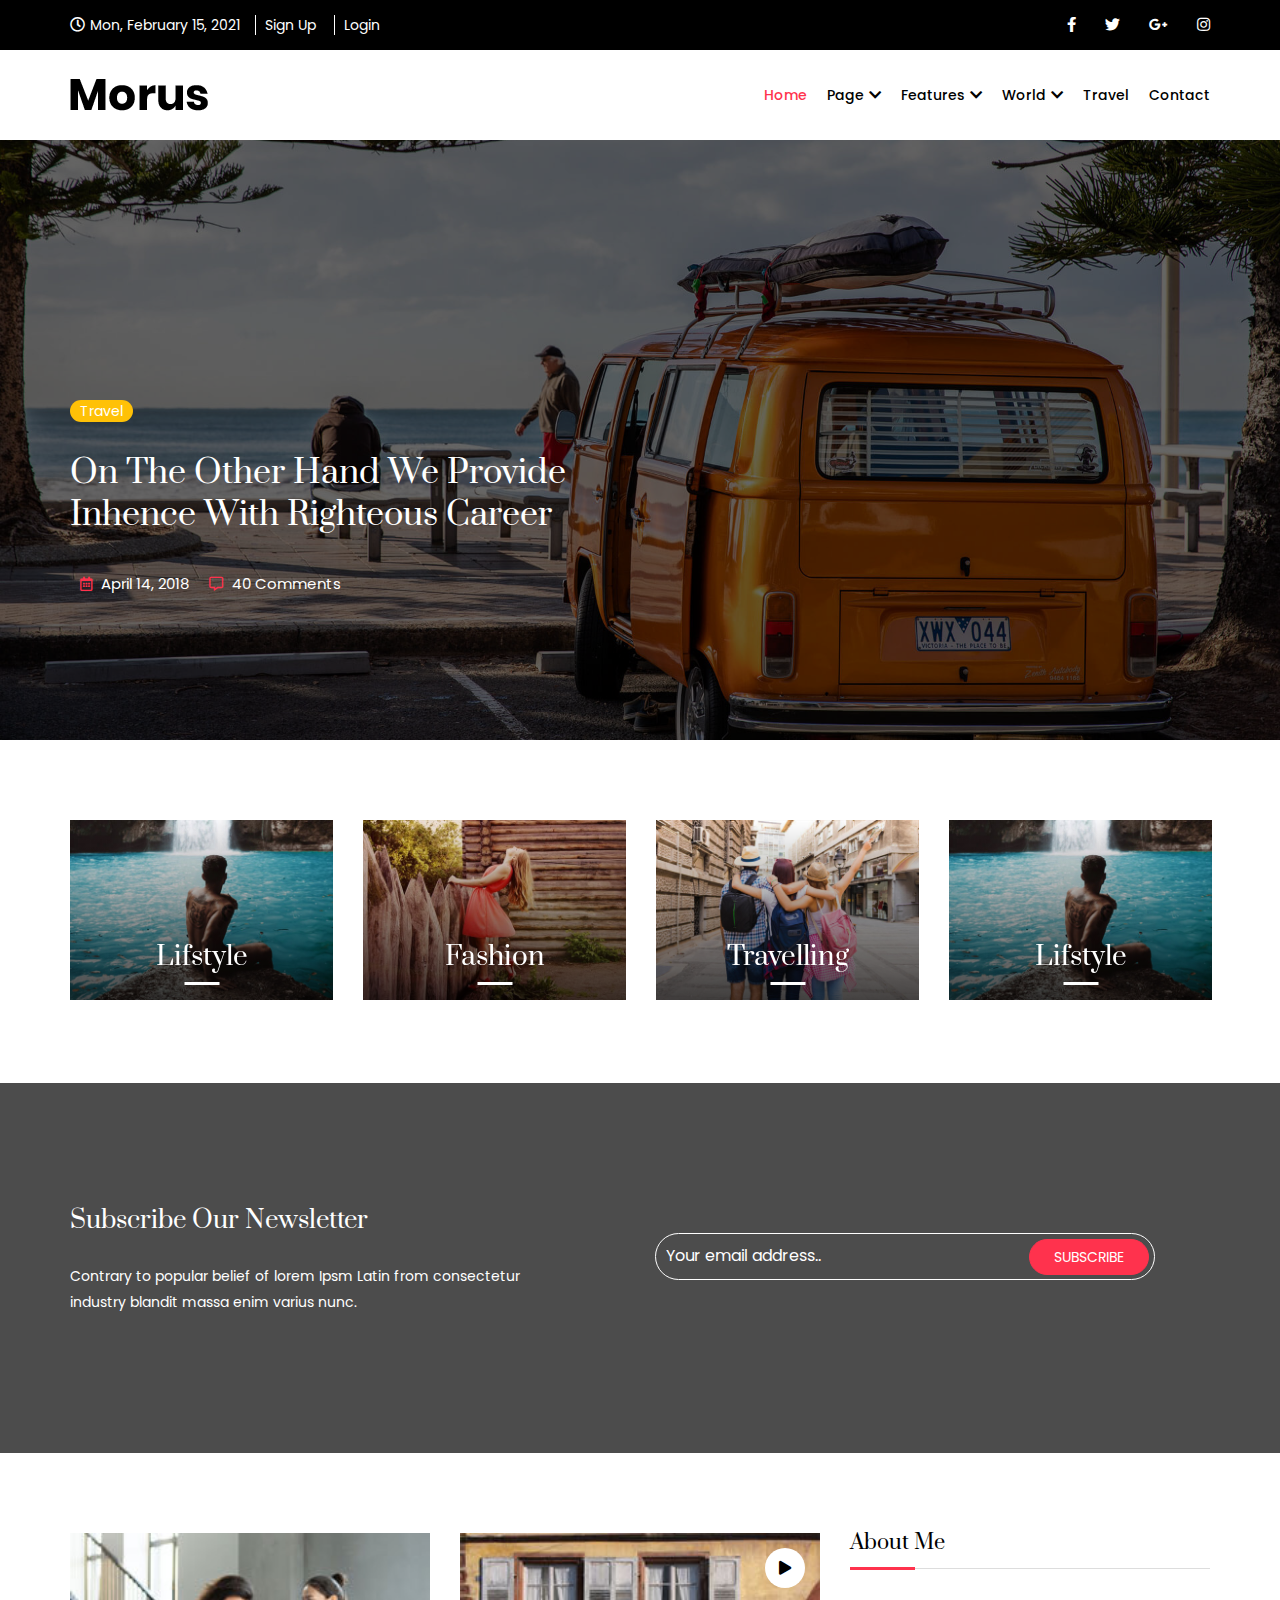
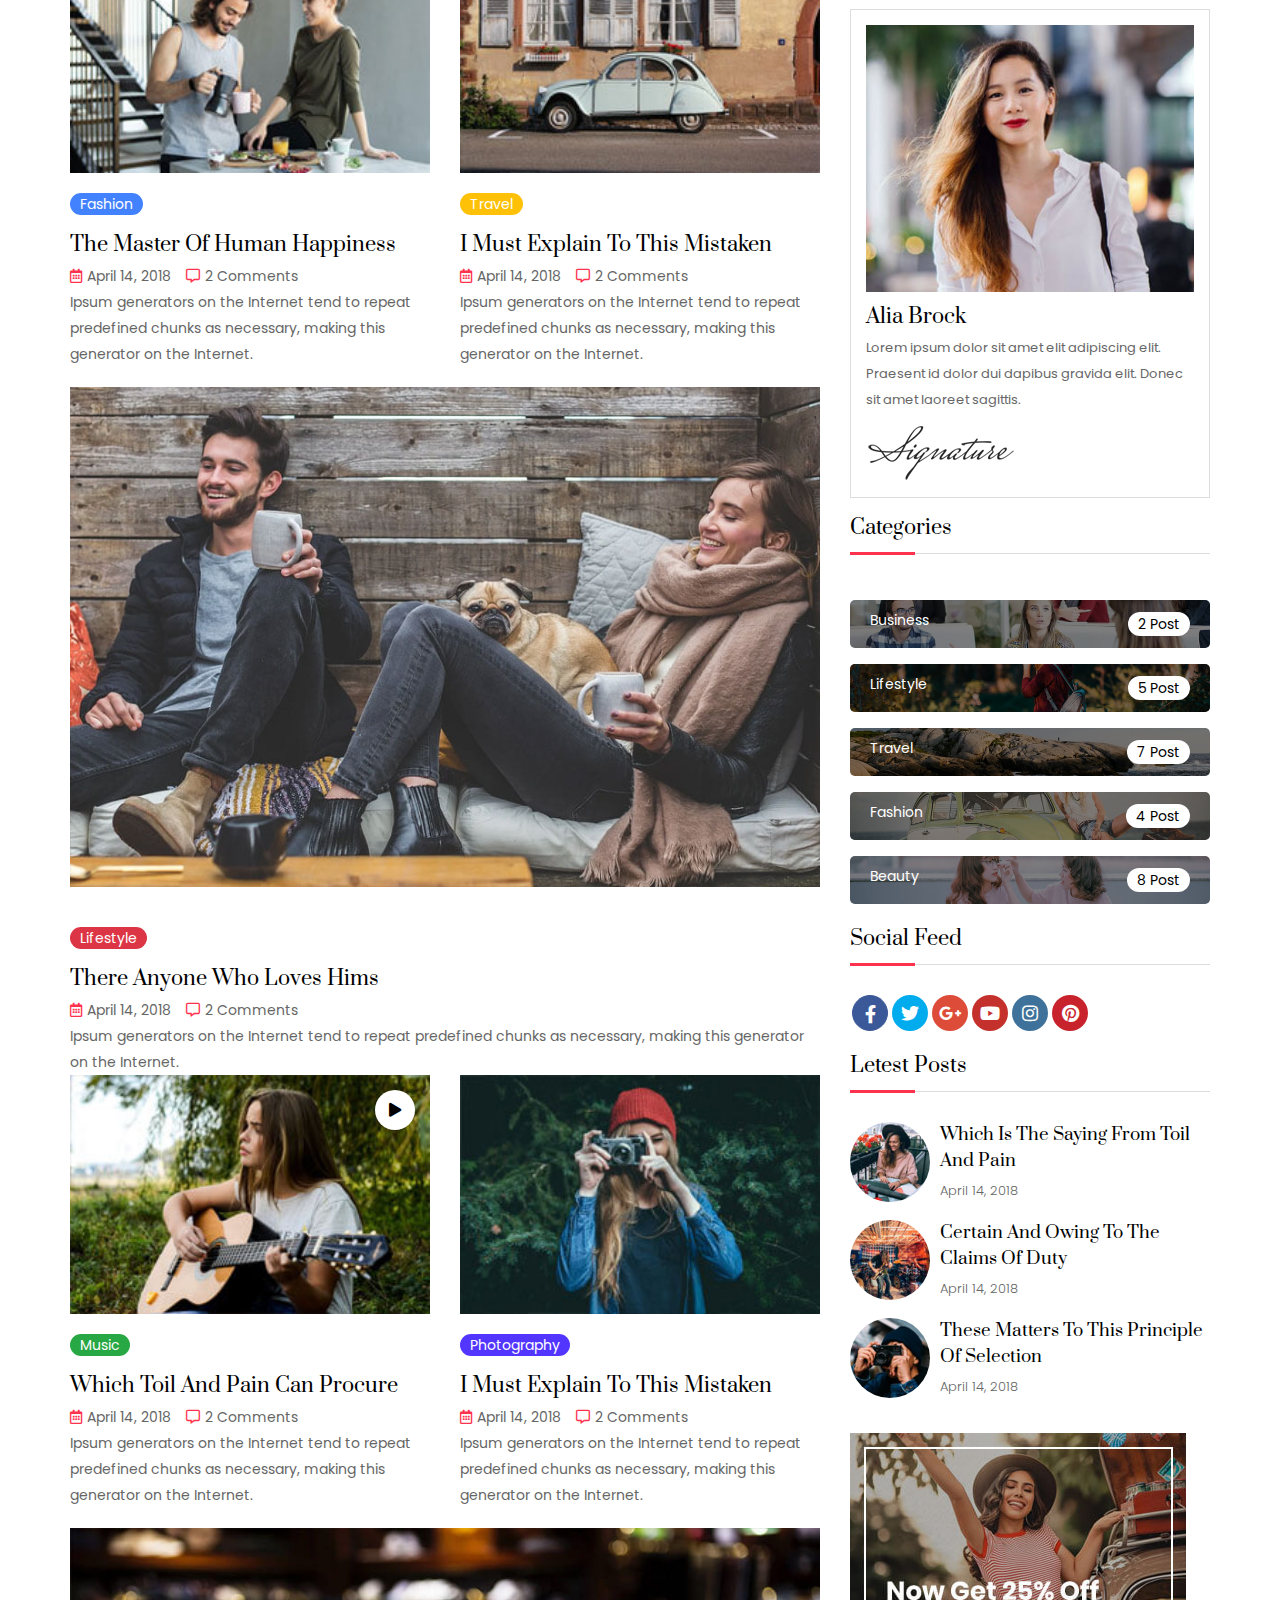
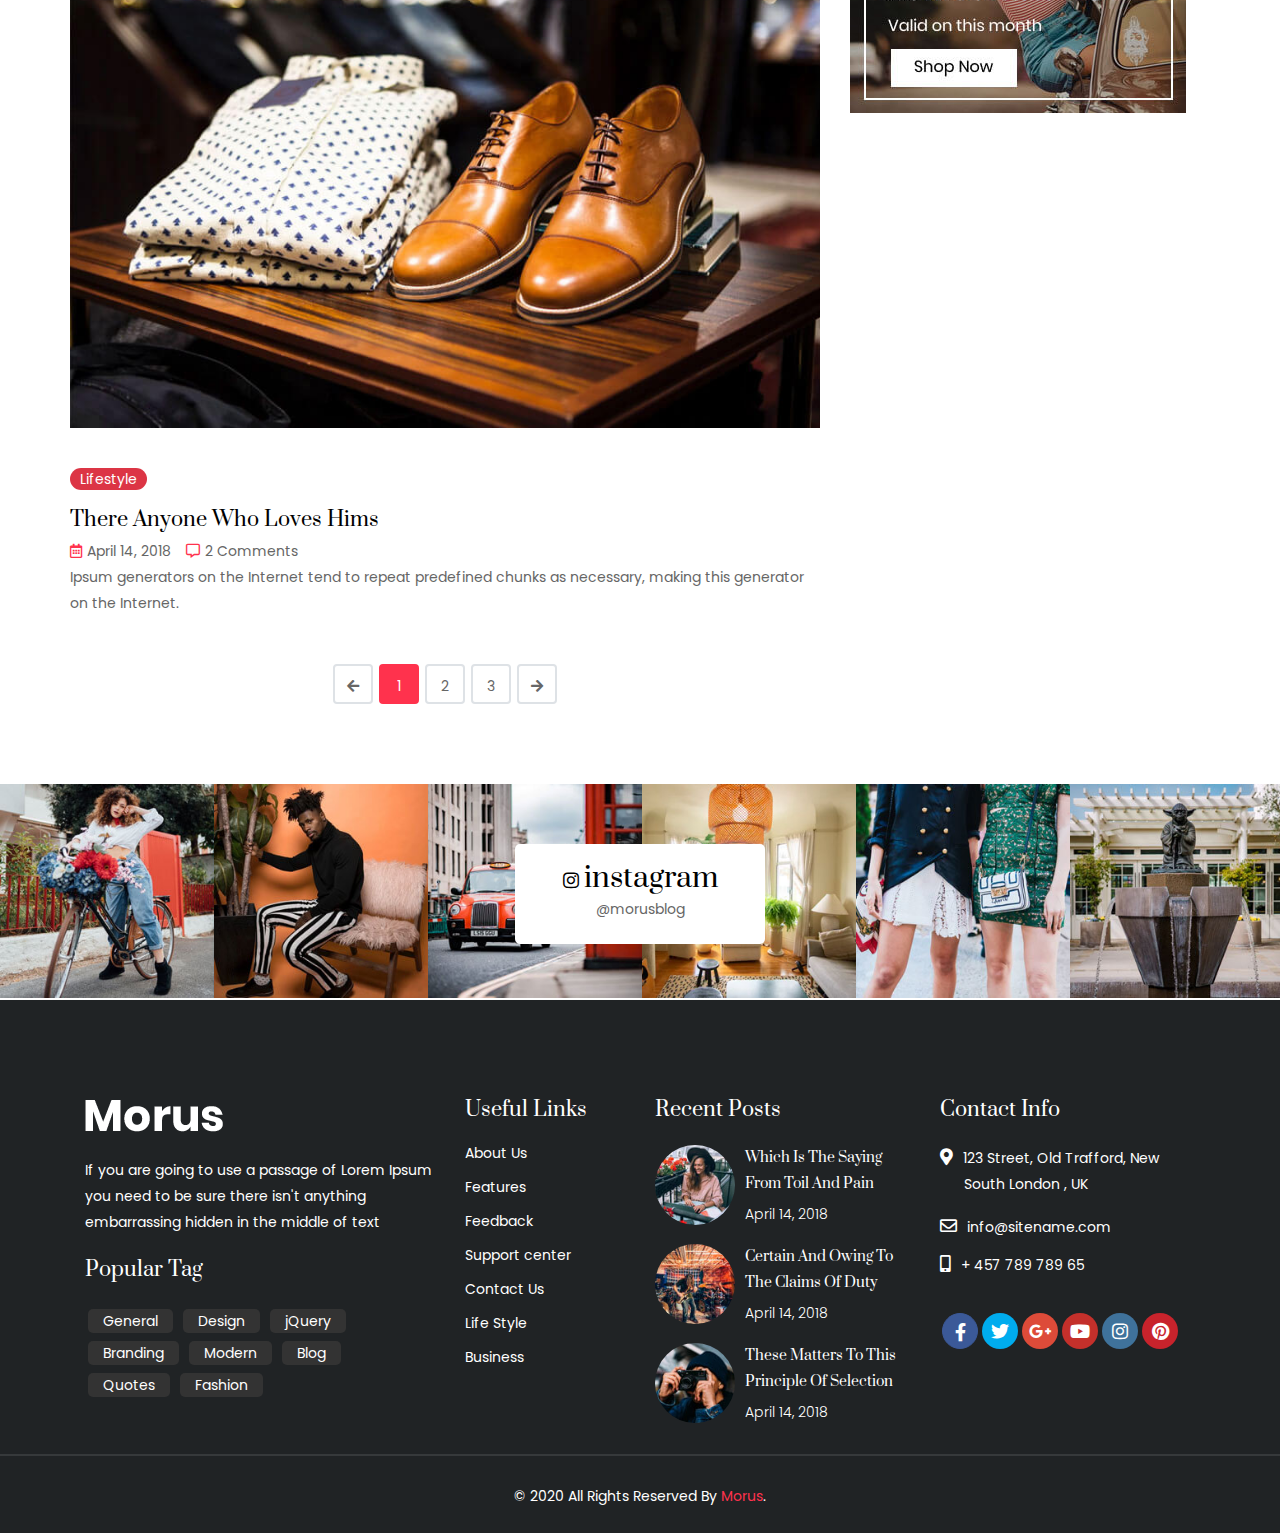
<file: index.html>
<!DOCTYPE html>
<html lang="en">

<head>
    <meta charset="UTF-8">
    <meta name="viewport" content="width=device-width, initial-scale=1, shrink-to-fit=no">
    <title>Morus</title>
    <link rel="icon" href="images/logo_white.png">
    <link rel="stylesheet" href="css/bootstrap.min.css">
    <link rel="stylesheet" href="css/font-awesome.css">
    <link rel="stylesheet" href="css/slick.css">
    <link rel="stylesheet" href="css/rest.css">
    <link rel="stylesheet" href="css/style.css">
</head>

<body>
    <!-- =========================================================
                           HEADER PART STARTS
================================================================== -->
    <section id="header_part">
        <div class="container px-lg-0">
            <div class="row">
                <div class="col-lg-7">
                    <div class="header_text">
                        <ul>
                            <li>
                                <p><i class="far fa-clock"></i>Mon, February 15, 2021</p>
                            </li>
                            <li>
                                <a href="#">Sign Up</a>
                            </li>
                            <li>
                                <a href="#">Login</a>
                            </li>
                        </ul>
                    </div>
                </div>
                <div class="col-lg-5">
                    <div class="header_social">
                        <ul>
                            <li><a href="#"><i class="fab fa-facebook-f"></i></a></li>
                            <li><a href="#"><i class="fab fa-twitter"></i></a></li>
                            <li><a href="#"><i class="fab fa-google-plus-g"></i></a></li>
                            <li><a href="#"><i class="fab fa-instagram"></i></a></li>
                        </ul>
                    </div>
                </div>
            </div>
        </div>
    </section>
    <!-- =========================================================
                           HEADER PART ENDS
================================================================== -->

    <!-- =========================================================
                        MENU PART STARTS
============================================================== -->
    <nav class="navbar navbar-expand-lg p-0 main_menu">
        <div class="container px-lg-0">
            <a class="navbar-brand py-lg-0" href="#"><img src="images/logo_dark.png" alt=""></a>
            <button class="navbar-toggler" type="button" data-toggle="collapse" data-target="#navbarSupportedContent"
                aria-controls="navbarSupportedContent" aria-expanded="false" aria-label="Toggle navigation">
                <span class="navbar-toggler-icon"></span>
            </button>

            <div class="collapse navbar-collapse" id="navbarSupportedContent">
                <ul class="navbar-nav ml-auto">
                    <li class="nav-item">
                        <a class="nav-link active" href="index.html">Home</a>
                        <ul>
                            <li><a href="index2.html">Home page 2</a>
                            </li>
                        </ul>
                    </li>
                    <li class="nav-item">
                        <a class="nav-link" href="#">Page<i class="fas fa-chevron-down"></i></a>
                        <ul>
                            <li><a href="about.html">about us</a></li>
                            <li><a href="author.html">author post</a></li>
                            <li><a href="404.html">404 page</a></li>
                        </ul>
                    </li>
                    <li class="nav-item">
                        <a class="nav-link" href="#">Features<i class="fas fa-chevron-down"></i></a>
                        <ul>
                            <li><a href="blog_list.html">Blog List</a></li>
                            <li><a href="blog_grid.html">Blog Grid</a></li>
                            <li><a href="blog_masonry.html">Blog Misonary</a></li>
                        </ul>
                    </li>
                    <li class="nav-item">
                        <a class="nav-link" href="#">World<i class="fas fa-chevron-down"></i></a>
                        <div class="world_mega">
                            <div class="row slide_it">
                                <div class="col">
                                    <div class="slider_img">
                                        <a href="#"><img src="images/nav_blog_img1.jpg" alt=""></a>
                                    </div>
                                    <div class="blog_content">
                                        <a href="#" class="life bg_color_l">Lifestyle</a>
                                        <a href="#" class="tag_des">This Thing Is Strong And Make <span>Your Job
                                                Good</span></a>
                                    </div>
                                </div>
                                <div class="col">
                                    <div class="slider_img">
                                        <a href="#"><img src="images/nav_blog_img2.jpg" alt=""></a>
                                    </div>
                                    <div class="blog_content">
                                        <a href="#" class="life bg_color_t">Travel</a>
                                        <a href="#" class="tag_des">Nice Photo Shooting With Hand <span>Classic
                                                Style</span></a>
                                    </div>
                                </div>
                                <div class="col">
                                    <div class="slider_img">
                                        <a href="#"><img src="images/nav_blog_img3.jpg" alt=""></a>
                                    </div>
                                    <div class="blog_content">
                                        <a href="#" class="life bg_color_l">Fashion</a>
                                        <a href="#" class="tag_des">This Guitar Sound Is So Good <span>And I Need It
                                                More</span></a>
                                    </div>
                                </div>
                                <div class="col">
                                    <div class="slider_img">
                                        <a href="#"><img src="images/nav_blog_img4.jpg" alt=""></a>
                                    </div>
                                    <div class="blog_content">
                                        <a href="#" class="life bg_color_l">Photography</a>
                                        <a href="#" class="tag_des">This Thing Is Strong And Make <span>Your Job
                                                Good</span></a>
                                    </div>
                                </div>
                                <div class="col">
                                    <div class="slider_img">
                                        <a href="#"><img src="images/nav_blog_img5.jpg" alt=""></a>
                                    </div>
                                    <div class="blog_content">
                                        <a href="#" class="life bg_color_l">Music</a>
                                        <a href="#" class="tag_des">This Thing Is Strong And Make <span>Your Job
                                                Good</span></a>
                                    </div>
                                </div>
                            </div>
                        </div>
                    </li>
                    <li class="nav-item">
                        <a class="nav-link" href="travel.html">travel</a>
                    </li>
                    <li class="nav-item">
                        <a class="nav-link" href="contact.html">Contact</a>
                    </li>
                </ul>
            </div>
        </div>
    </nav>
    <!-- =========================================================
                        MENU PART ENDS
============================================================== -->
    <!-- =========================================================
                        BANNER PART STARTS
============================================================== -->
    <section id="banner_part">
        <div class="banner_slider">
            <div class="banner_img" style="background: url(images/banner_post_img1.jpg);">
                <div class="container px-lg-0">
                    <div class="row">
                        <div class="col-lg-6 text-danger">
                            <div class="banner_text wow animate__bounce">
                                <a href="#">Travel</a>
                                <h1 class="animate__animated animate__zoomInRight">
                                    On the other hand we provide Inhence with righteous Career
                                </h1>
                                <div class="banner_meta">
                                    <ul>
                                        <li>
                                            <p><i class="far fa-calendar-alt"></i> April 14, 2018</p>
                                        </li>
                                        <li>
                                            <p><i class="far fa-comment-alt"></i> 40 Comments</p>
                                        </li>
                                    </ul>
                                </div>
                            </div>
                        </div>
                    </div>
                </div>
            </div>
        </div>
        <div class="banner_slider">
            <div class="banner_img" style="background: url(images/banner_post_img2.jpg);">
                <div class="container px-lg-0">
                    <div class="row">
                        <div class="col-lg-6 text-danger">
                            <div class="banner_text">
                                <a href="#" class="fas">Fashion</a>
                                <h1>A cheap and flexible solution <br>for the starter package </h1>
                                <div class="banner_meta">
                                    <ul>
                                        <li>
                                            <p> <i class="far fa-calendar-alt"></i> April 14, 2018</p>
                                        </li>
                                        <li>
                                            <p> <i class="far fa-comment-alt"></i> 40 Comments</p>
                                        </li>
                                    </ul>
                                </div>
                            </div>
                        </div>
                    </div>
                </div>
            </div>
        </div>
        <div class="banner_slider">
            <div class="banner_img" style="background: url(images/banner_post_img3.jpg);">
                <div class="container px-lg-0">
                    <div class="row">
                        <div class="col-lg-6 text-danger">
                            <div class="banner_text">
                                <a href="#" class="life">Lifestyle</a>
                                <h1>The Sanford Stadium project consists of three main areas </h1>
                                <div class="banner_meta">
                                    <ul>
                                        <li>
                                            <p> <i class="far fa-calendar-alt"></i> April 14, 2018</p>
                                        </li>
                                        <li>
                                            <p> <i class="far fa-comment-alt"></i> 40 Comments</p>
                                        </li>
                                    </ul>
                                </div>
                            </div>
                        </div>
                    </div>
                </div>
            </div>
        </div>
    </section>
    <!-- =========================================================
                        BANNER PART ENDS
============================================================== -->
    <!-- =========================================================
                        SERVICE PART STARTS
============================================================== -->
    <section id="service_part">
        <div class="container px-lg-0">
            <div class="row slide_it">
                <div class="col-lg-12 animate__animated animate__slideInLeft">
                    <div class="service_img">
                        <img src="images/service_img1.jpg" class="img-fluid w-100" alt="service_img1">
                        <div class="sevice_text">
                            <p>Lifstyle</p>
                        </div>
                    </div>
                </div>
                <div class="col-lg-12 animate__animated animate__zoomIn">
                    <div class="service_img">
                        <img src="images/service_img2.jpg" class="img-fluid w-100" alt="service_img2">
                        <div class="sevice_text">
                            <p>Fashion</p>
                        </div>
                    </div>
                </div>
                <div class="col-lg-12 animate__animated animate__slideInRight">
                    <div class="service_img">
                        <img src="images/service_img3.jpg" class="img-fluid w-100" alt="service_img3">
                        <div class="sevice_text">
                            <p>Travelling</p>
                        </div>
                    </div>
                </div>
                <div class="col-lg-12">
                    <div class="service_img">
                        <img src="images/service_img1.jpg" class="img-fluid w-100" alt="service_img1">
                        <div class="sevice_text">
                            <p>Lifstyle</p>
                        </div>
                    </div>
                </div>
                <div class="col-lg-12">
                    <div class="service_img">
                        <img src="images/service_img2.jpg" class="img-fluid w-100" alt="service_img2">
                        <div class="sevice_text">
                            <p>Fashion</p>
                        </div>
                    </div>
                </div>
                <div class="col-lg-12">
                    <div class="service_img">
                        <img src="images/service_img3.jpg" class="img-fluid w-100" alt="service_img3">
                        <div class="sevice_text">
                            <p>Travelling</p>
                        </div>
                    </div>
                </div>
            </div>
        </div>
    </section>
    <!-- =========================================================
                        SERVICE PART ENDS
============================================================== -->
    <!-- =========================================================
                        CONTACT US PART STARTS
============================================================== -->
    <section id="contact_part">
        <div class="contact_banner" style="background: url(images/newsletters_bg.jpg);">
            <div class="container px-lg-0">
                <div class="row">
                    <div class="col-lg-5">
                        <div class="contact_text">
                            <h4>Subscribe Our Newsletter</h4>
                            <p>Contrary to popular belief of lorem Ipsm Latin from consectetur industry blandit massa
                                enim varius nunc.</p>
                        </div>
                    </div>
                    <div class="col-lg-6 offset-1">
                        <div class="contact_form">
                            <form action="" class="my_form">
                                <input type="email" placeholder="Your email address..">
                                <button type="submit">subscribe</button>
                            </form>
                        </div>
                    </div>
                </div>
            </div>
        </div>
    </section>
    <!-- =========================================================
                        CONTACT US PART ENDS
============================================================== -->
    <!-- =========================================================
                    BLOG WITH SIDEBAR PART STARTS
============================================================== -->
    <section id="blog_part">
        <div class="container px-lg-0">
            <div class="row">
                <div class="col-lg-8 animate__animated animate__slideInLeft">
                    <div class="row">
                        <div class="col-lg-6">
                            <div class="blog_post">
                                <div class="blog_img">
                                    <a href="#"><img src="images/nav_blog_img1.jpg" class="img-fluid w-100" alt=""></a>
                                </div>
                                <a href="#" class="tag_line">fashion</a>
                                <a href="#" class="tag_des">
                                    The Master Of Human Happiness
                                </a>
                                <div class="blog_commit">
                                    <ul>
                                        <li><a href="#"><i class="far fa-calendar-alt"></i>April 14, 2018</a></li>
                                        <li><a href="#"><i class="far fa-comment-alt"></i>2 Comments</a></li>
                                    </ul>
                                </div>
                                <p>Ipsum generators on the Internet tend to repeat predefined chunks as necessary,
                                    making this generator on the Internet.</p>
                            </div>
                        </div>
                        <div class="col-lg-6">
                            <div class="blog_post">
                                <div class="blog_img">
                                    <a href="#"><img src="images/nav_blog_img2.jpg" class="img-fluid w-100" alt=""></a>
                                    <a href="#"><i class="fas fa-play"></i></a>
                                </div>
                                <a href="#" class="tag_line bg_color_t">Travel</a>
                                <a href="#" class="tag_des">
                                    <p>I Must Explain To This Mistaken</p>
                                </a>
                                <div class="blog_commit">
                                    <ul>
                                        <li><a href="#"><i class="far fa-calendar-alt"></i>April 14, 2018</a></li>
                                        <li><a href="#"><i class="far fa-comment-alt"></i>2 Comments</a></li>
                                    </ul>
                                </div>
                                <p>Ipsum generators on the Internet tend to repeat predefined chunks as necessary,
                                    making this generator on the Internet.</p>
                            </div>
                        </div>
                    </div>
                    <div class="blog_post">
                        <div class="blog_img mar_top">
                            <a href="#"><img src="images/smile.jpg" class="img-fluid w-100" alt=""></a>
                        </div>
                        <a href="#" class="tag_line bg_color_l">Lifestyle</a>
                        <a href="#" class="tag_des">
                            There Anyone Who Loves Hims
                        </a>
                        <div class="blog_commit">
                            <ul>
                                <li><a href="#"><i class="far fa-calendar-alt"></i>April 14, 2018</a></li>
                                <li><a href="#"><i class="far fa-comment-alt"></i>2 Comments</a></li>
                            </ul>
                        </div>
                        <p>Ipsum generators on the Internet tend to repeat predefined chunks as necessary,
                            making this generator on the Internet.</p>
                    </div>
                    <div class="row">
                        <div class="col-lg-6">
                            <div class="blog_post">
                                <div class="blog_img">
                                    <a href="#"><img src="images/nav_blog_img4.jpg" class="img-fluid w-100" alt=""></a>
                                    <a href="#"><i class="fas fa-play"></i></a>
                                </div>
                                <a href="#" class="tag_line bg-success">Music</a>
                                <a href="#" class="tag_des">
                                    Which Toil And Pain Can Procure
                                </a>
                                <div class="blog_commit">
                                    <ul>
                                        <li><a href="#"><i class="far fa-calendar-alt"></i>April 14, 2018</a></li>
                                        <li><a href="#"><i class="far fa-comment-alt"></i>2 Comments</a></li>
                                    </ul>
                                </div>
                                <p>Ipsum generators on the Internet tend to repeat predefined chunks as necessary,
                                    making this generator on the Internet.</p>
                            </div>
                        </div>
                        <div class="col-lg-6">
                            <div class="blog_post">
                                <div class="blog_img">
                                    <a href="#"><img src="images/nav_blog_img5.jpg" class="img-fluid w-100" alt=""></a>
                                </div>
                                <a href="#" class="tag_line bg_purple">Photography</a>
                                <a href="#" class="tag_des">
                                    <p>I Must Explain To This Mistaken</p>
                                </a>
                                <div class="blog_commit">
                                    <ul>
                                        <li><a href="#"><i class="far fa-calendar-alt"></i>April 14, 2018</a></li>
                                        <li><a href="#"><i class="far fa-comment-alt"></i>2 Comments</a></li>
                                    </ul>
                                </div>
                                <p>Ipsum generators on the Internet tend to repeat predefined chunks as necessary,
                                    making this generator on the Internet.</p>
                            </div>
                        </div>
                    </div>
                    <div class="blog_post">
                        <div class="blog_img mar_top">
                            <a href="#"><img src="images/blog_img6.jpg" class="img-fluid w-100" alt=""></a>
                        </div>
                        <a href="#" class="tag_line bg_color_l">Lifestyle</a>
                        <a href="#" class="tag_des">
                            There Anyone Who Loves Hims
                        </a>
                        <div class="blog_commit">
                            <ul>
                                <li><a href="#"><i class="far fa-calendar-alt"></i>April 14, 2018</a></li>
                                <li><a href="#"><i class="far fa-comment-alt"></i>2 Comments</a></li>
                            </ul>
                        </div>
                        <p>Ipsum generators on the Internet tend to repeat predefined chunks as necessary,
                            making this generator on the Internet.</p>
                    </div>
                    <div class="row justify-content-center">
                        <div class="col-lg-12 text-center">
                            <nav aria-label="Page navigation example" class="my_pagination">
                                <ul class="pagination mt-5">
                                    <li class="page-item">
                                        <a class="page-link" href="#" aria-label="Previous">
                                            <span aria-hidden="true"><i class="fas fa-arrow-left"></i></span>
                                            <span class="sr-only">Previous</span>
                                        </a>
                                    </li>
                                    <li class="page-item"><a class="page-link active" href="#">1</a></li>
                                    <li class="page-item"><a class="page-link" href="#">2</a></li>
                                    <li class="page-item"><a class="page-link" href="#">3</a></li>
                                    <li class="page-item">
                                        <a class="page-link" href="#" aria-label="Next">
                                            <span aria-hidden="true"><i class="fas fa-arrow-right"></i></span>
                                            <span class="sr-only">Next</span>
                                        </a>
                                    </li>
                                </ul>
                            </nav>
                        </div>
                    </div>
                </div>
                <!-- ==========Slide Widget Starts Here====== -->
                <div class="col-lg-4 animate__animated animate__slideInRight">
                    <div class="about_head">
                        <h2>About Me</h2>
                    </div>
                    <div class="about_contant">
                        <div class="about_img">
                            <img src="images/author_img.jpg" class="img-fluid w-100" alt="">
                        </div>
                        <div class="about_name">
                            <h2>Alia Brock</h2>
                            <p>Lorem ipsum dolor sit amet elit adipiscing elit. Praesent id dolor dui dapibus gravida
                                elit. Donec sit amet laoreet sagittis. </p>
                            <img src="images/signature.png" alt="">
                        </div>
                    </div>
                    <div class="about_head mar_top_blog">
                        <h2>Categories</h2>
                    </div>
                    <div class="blog_catgory">
                        <ul>
                            <li><a href="#">
                                    <div class="cat_1" style="background: url(images/cat_img1.jpg);">
                                        <a href="#">Business</a>
                                        <a href="#" class="post_num">2 Post</a>
                                    </div>
                            </li>
                            <li><a href="#">
                                    <div class="cat_1" style="background: url(images/cat_img2.jpg);">
                                        <a href="#">Lifestyle</a>
                                        <a href="#" class="post_num">5 Post</a>
                                    </div>
                            </li>
                            <li><a href="#">
                                    <div class="cat_1" style="background: url(images/cat_img3.jpg);">
                                        <a href="#">Travel</a>
                                        <a href="#" class="post_num">7 Post</a>
                                    </div>
                            </li>
                            <li><a href="#">
                                    <div class="cat_1" style="background: url(images/cat_img4.jpg);">
                                        <a href="#">Fashion</a>
                                        <a href="#" class="post_num">4 Post</a>
                                    </div>
                            </li>
                            <li><a href="#">
                                    <div class="cat_1" style="background: url(images/cat_img5.jpg);">
                                        <a href="#">Beauty</a>
                                        <a href="#" class="post_num">8 Post</a>
                                    </div>
                            </li>
                        </ul>
                    </div>
                    <div class="about_head mar_top_blog">
                        <h2>Social Feed</h2>
                    </div>
                    <div class="blog_social">
                        <ul>
                            <li><a href="#" class="sc_fb"><i class="fab fa-facebook-f"></i></a></li>
                            <li><a href="#" class="sc_twiter"><i class="fab fa-twitter"></i></a></li>
                            <li><a href="#" class="sc_go"><i class="fab fa-google-plus-g"></i></a></li>
                            <li><a href="#" class="sc_yot"><i class="fab fa-youtube"></i></a></li>
                            <li><a href="#" class="sc_ins"><i class="fab fa-instagram"></i></a></li>
                            <li><a href="#" class="sc_pin"><i class="fab fa-pinterest"></i></a></li>
                        </ul>
                    </div>
                    <div class="about_head mar_top_blog">
                        <h2>Letest Posts</h2>
                    </div>
                    <div class="post_footer">
                        <div class="post_img">
                            <img src="images/letest_post1.jpg" alt="">
                            <a href="#">Which Is The Saying From Toil And Pain</a>
                            <p>April 14, 2018</p>
                        </div>
                        <div class="post_img mg_top_img">
                            <img src="images/letest_post2.jpg" alt="">
                            <a href="#">Certain And Owing To The Claims Of Duty</a>
                            <p>April 14, 2018</p>
                        </div>
                        <div class="post_img mg_top_img">
                            <img src="images/letest_post3.jpg" alt="">
                            <a href="#">These Matters To This Principle Of Selection</a>
                            <p>April 14, 2018</p>
                        </div>
                        <div class="post_img_footer">
                            <img src="images/ads336X280.jpg" alt="">
                        </div>
                    </div>
                </div>
                <!-- ==========Slide Widget Ends Here====== -->
            </div>
        </div>
    </section>
    <!-- =========================================================
                    BLOG WITH SIDEBAR PART ENDS
============================================================== -->
    <!-- =========================================================
                    INSTAGRAM IMG PART STARTS
============================================================== -->
    <section id="insta_part" class="animate__animated animate__zoomInRight">
        <div class="container-fluid">
            <div class="row">
                <div class="col-lg-12 p-0 insta_slide_img">
                    <div class="insta_img">
                        <a href="#"><img src="images/insta_img1.jpg" class="img-fluid w-100" alt=""></a>
                        <div class="overlay"></div>
                    </div>
                    <div class="insta_img">
                        <a href="#"><img src="images/insta_img2.jpg" class="img-fluid w-100" alt=""></a>
                        <div class="overlay"></div>
                    </div>
                    <div class="insta_img">
                        <a href="#"><img src="images/insta_img3.jpg" class="img-fluid w-100" alt=""></a>
                        <div class="overlay"></div>
                    </div>
                    <div class="insta_img">
                        <a href="#"><img src="images/insta_img4.jpg" class="img-fluid w-100" alt=""></a>
                        <div class="overlay"></div>
                    </div>
                    <div class="insta_img">
                        <a href="#"><img src="images/insta_img5.jpg" class="img-fluid w-100" alt=""></a>
                        <div class="overlay"></div>
                    </div>
                    <div class="insta_img">
                        <a href="#"><img src="images/insta_img6.jpg" class="img-fluid w-100" alt=""></a>
                        <div class="overlay"></div>
                    </div>
                    <div class="insta_img">
                        <a href="#"><img src="images/insta_img6.jpg" class="img-fluid w-100" alt=""></a>
                        <div class="overlay"></div>
                    </div>
                </div>
            </div>
        </div>
        <div class="insta_follow">
            <h2><i class="fab fa-instagram"></i>instagram</h2>
            <p>@morusblog</p>
        </div>
    </section>
    <!-- =========================================================
                    INSTAGRAM IMG PART ENDS
============================================================== -->
    <!-- =========================================================
                         FOOTER  PART STARTS
============================================================== -->
    <footer id="footer_part">
        <div class="container">
            <div class="row">
                <div class="col-lg-4">
                    <div class="footer_logo">
                        <a href="#"><img src="images/logo_white.png" alt=""></a>
                        <p>If you are going to use a passage of Lorem Ipsum you need to be sure there isn't anything
                            embarrassing hidden in the middle of text</p>
                        <h2>Popular Tag</h2>
                    </div>
                    <div class="tags">
                        <a href="#">General</a>
                        <a href="#">Design</a>
                        <a href="#">jQuery</a>
                        <a href="#">Branding</a>
                        <a href="#">Modern</a>
                        <a href="#">Blog</a>
                        <a href="#">Quotes</a>
                        <a href="#">Fashion</a>
                    </div>
                </div>
                <div class="col-lg-2">
                    <div class="widget_tittle">
                        <h2>Useful Links</h2>
                    </div>
                    <div class="widget_list">
                        <ul>
                            <li><a href="#">About Us</a></li>
                            <li><a href="#">Features</a></li>
                            <li><a href="#">Feedback</a></li>
                            <li><a href="#">Support center</a></li>
                            <li><a href="#">Contact Us</a></li>
                            <li><a href="#">Life Style</a></li>
                            <li><a href="#">Business</a></li>
                        </ul>
                    </div>
                </div>
                <div class="col-lg-3">
                    <div class="widget_tittle">
                        <h2>Recent Posts</h2>
                    </div>
                    <div class="post_footer">
                        <div class="post_img">
                            <img src="images/letest_post1.jpg" alt="">
                            <a href="#" class="post_color">Which Is The Saying From Toil And Pain</a>
                            <p class="post_color">April 14, 2018</p>
                        </div>
                        <div class="post_img mg_top_img">
                            <img src="images/letest_post2.jpg" alt="">
                            <a href="#" class="post_color">Certain And Owing To The Claims Of Duty</a>
                            <p class="post_color">April 14, 2018</p>
                        </div>
                        <div class="post_img mg_top_img">
                            <img src="images/letest_post3.jpg" alt="">
                            <a href="#" class="post_color">These Matters To This Principle Of Selection</a>
                            <p class="post_color">April 14, 2018</p>
                        </div>
                    </div>
                </div>
                <div class="col-lg-3">
                    <div class="widget_tittle">
                        <h2>Contact Info</h2>
                    </div>
                    <div class="contact_list">
                        <ul>
                            <li>
                                <p> <i class="fas fa-map-marker-alt"></i>123 Street, Old Trafford, New <span>South
                                        London , UK</span>
                                </p>
                            </li>
                            <li>
                                <a href="mailto: info@sitename.com "><i class="far fa-envelope"></i>info@sitename.com
                                </a>
                            </li>
                            <li>
                                <a href="callto:+ 457 789 789 65"><i class="fas fa-mobile-alt"></i>+ 457 789 789 65
                                </a>
                            </li>
                        </ul>
                    </div>
                    <div class="blog_social">
                        <ul>
                            <li><a href="#" class="sc_fb"><i class="fab fa-facebook-f"></i></a></li>
                            <li><a href="#" class="sc_twiter"><i class="fab fa-twitter"></i></a></li>
                            <li><a href="#" class="sc_go"><i class="fab fa-google-plus-g"></i></a></li>
                            <li><a href="#" class="sc_yot"><i class="fab fa-youtube"></i></a></li>
                            <li><a href="#" class="sc_ins"><i class="fab fa-instagram"></i></a></li>
                            <li><a href="#" class="sc_pin"><i class="fab fa-pinterest"></i></a></li>
                        </ul>
                    </div>
                </div>
            </div>
            <div class="row">
                <div class="col-lg-12 text-center">
                    <div class="copywrite">
                        <h3>&copy; 2020 All Rights Reserved By <a href="#">Morus</a>.</h3>
                    </div>
                </div>
            </div>
        </div>
    </footer>
    <!-- =========================================================
                         FOOTER  PART ENDS
============================================================== -->
    <script src="js/jquery-1.12.4.min.js"></script>
    <script src="js/bootstrap.min.js"></script>
    <script src="js/popper.min.js"></script>
    <script src="js/slick.min.js"></script>
    <script src="js/script.js"></script>
</body>

</html>

<!-- =========================================================
                        HEADER PART STARTS
============================================================== -->
<!-- =========================================================
                        HEADER PART ENDS
============================================================== -->
</file>
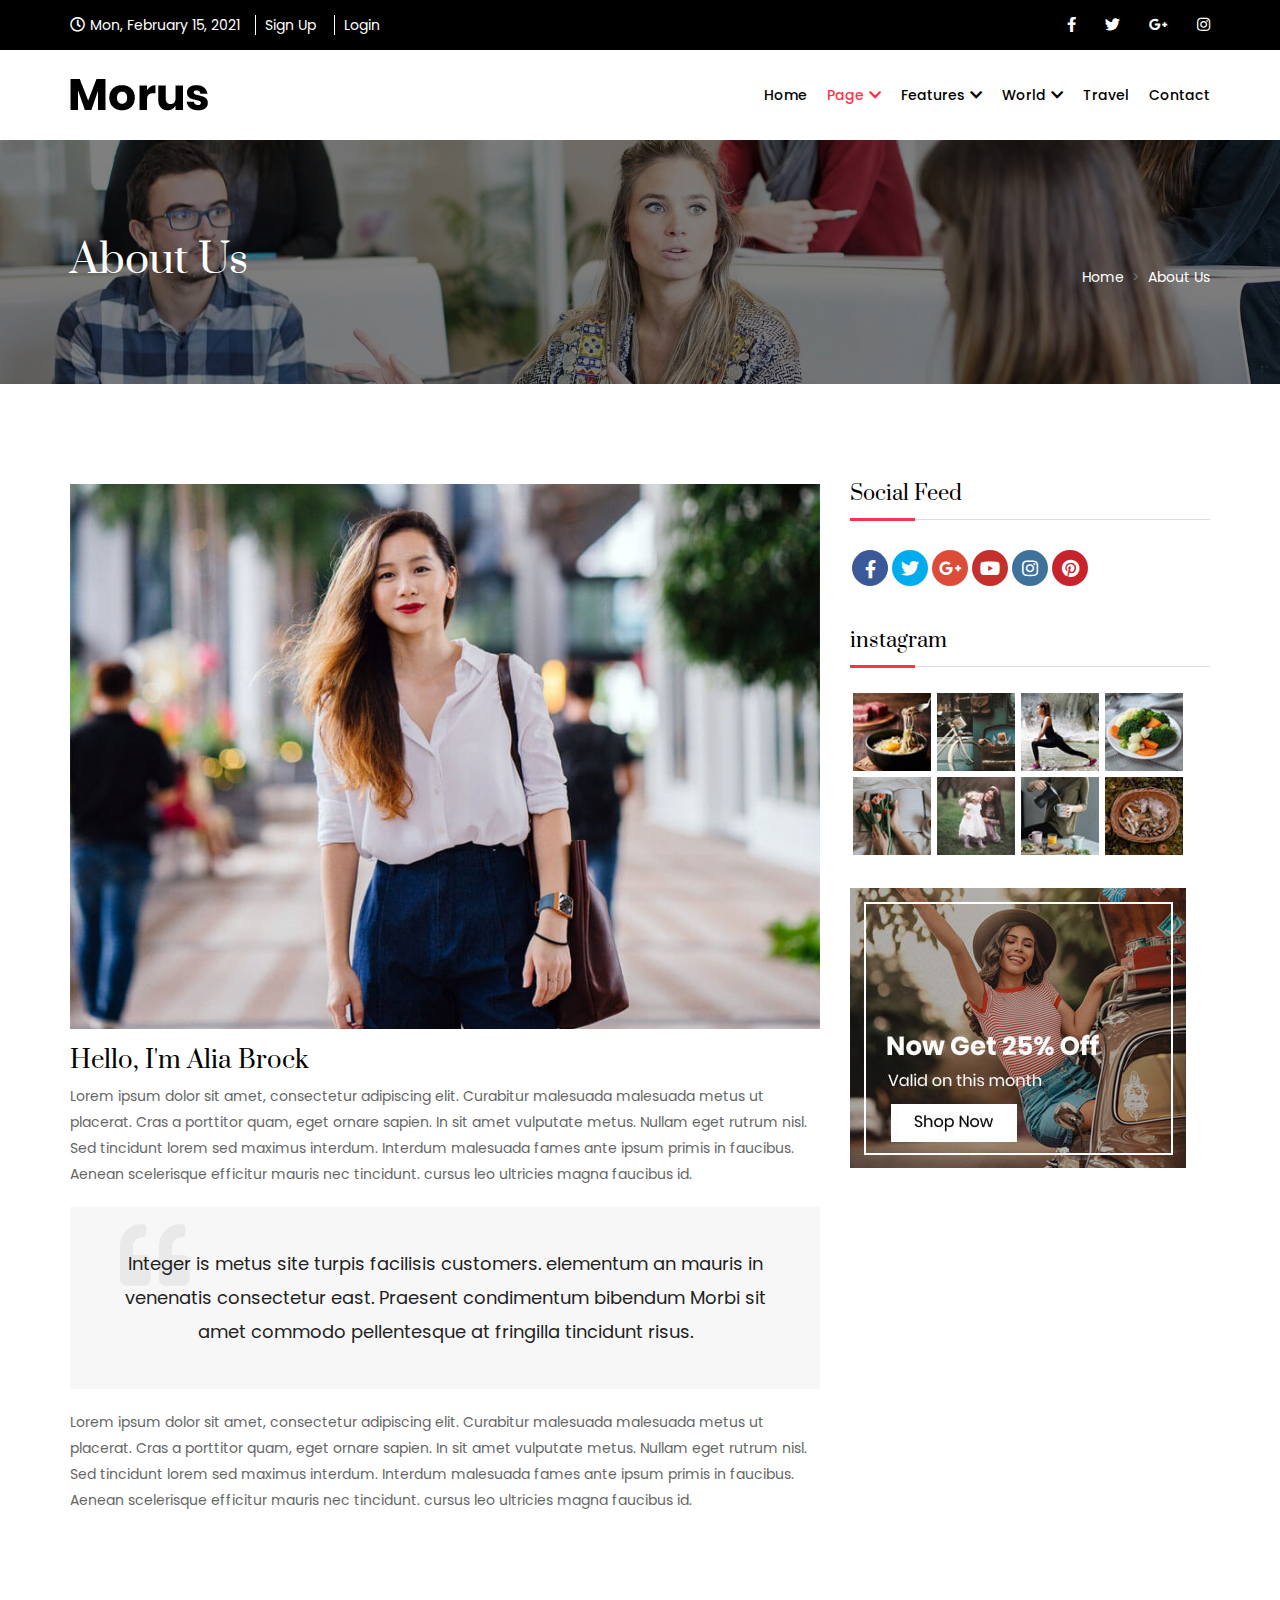
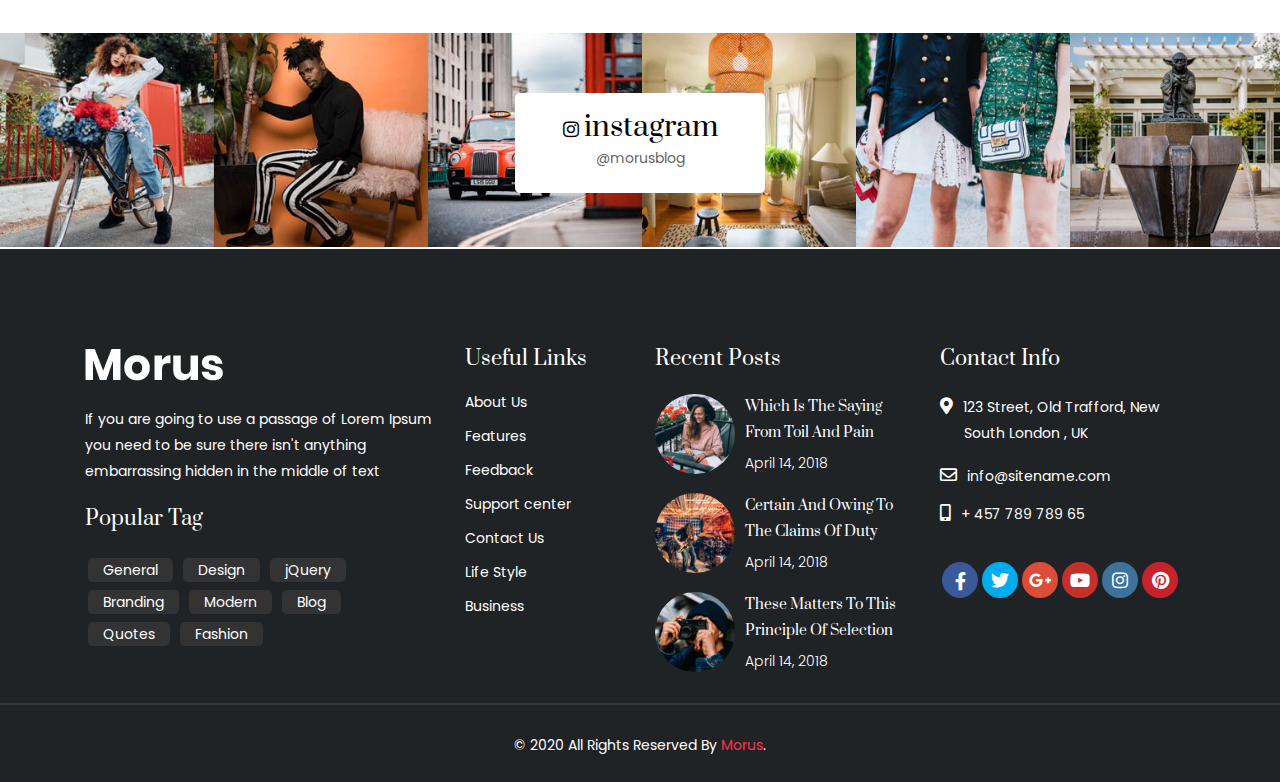
<file: about.html>
<!DOCTYPE html>
<html lang="en">

<head>
    <meta charset="UTF-8">
    <meta name="viewport" content="width=device-width, initial-scale=1, shrink-to-fit=no">
    <title>Morus</title>
    <link rel="icon" href="images/logo_white.png">
    <link rel="stylesheet" href="css/bootstrap.min.css">
    <link rel="stylesheet" href="css/font-awesome.css">
    <link rel="stylesheet" href="css/slick.css">
    <link rel="stylesheet" href="css/rest.css">
    <link rel="stylesheet" href="css/style.css">
</head>

<body>
    <!-- =========================================================
                           HEADER PART STARTS
================================================================== -->
    <section id="header_part">
        <div class="container px-lg-0">
            <div class="row">
                <div class="col-lg-7">
                    <div class="header_text">
                        <ul>
                            <li>
                                <p><i class="far fa-clock"></i>Mon, February 15, 2021</p>
                            </li>
                            <li>
                                <a href="#">Sign Up</a>
                            </li>
                            <li>
                                <a href="#">Login</a>
                            </li>
                        </ul>
                    </div>
                </div>
                <div class="col-lg-5">
                    <div class="header_social">
                        <ul>
                            <li><a href="#"><i class="fab fa-facebook-f"></i></a></li>
                            <li><a href="#"><i class="fab fa-twitter"></i></a></li>
                            <li><a href="#"><i class="fab fa-google-plus-g"></i></a></li>
                            <li><a href="#"><i class="fab fa-instagram"></i></a></li>
                        </ul>
                    </div>
                </div>
            </div>
        </div>
    </section>
    <!-- =========================================================
                       HEADER PART ENDS
================================================================== -->

    <!-- =========================================================
                        MENU PART STARTS
============================================================== -->
    <nav class="navbar navbar-expand-lg p-0 main_menu">
        <div class="container px-lg-0">
            <a class="navbar-brand py-lg-0" href="#"><img src="images/logo_dark.png" alt=""></a>
            <button class="navbar-toggler" type="button" data-toggle="collapse" data-target="#navbarSupportedContent"
                aria-controls="navbarSupportedContent" aria-expanded="false" aria-label="Toggle navigation">
                <span class="navbar-toggler-icon"></span>
            </button>

            <div class="collapse navbar-collapse" id="navbarSupportedContent">
                <ul class="navbar-nav ml-auto">
                    <li class="nav-item">
                        <a class="nav-link" href="index.html">Home</a>
                    </li>
                    <li class="nav-item">
                        <a class="nav-link active" href="#">Page<i class="fas fa-chevron-down"></i></a>
                        <ul>
                            <li><a class="active" href="about.html">about us</a></li>
                            <li><a href="author.html">author post</a></li>
                            <li><a href="404.html">404 page</a></li>
                        </ul>
                    </li>
                    <li class="nav-item">
                        <a class="nav-link" href="#">Features<i class="fas fa-chevron-down"></i></a>
                        <ul>
                            <li><a href="blog_list.html">Blog List</a></li>
                            <li><a href="blog_grid.html">Blog Grid</a></li>
                            <li><a href="blog_masonry.html">Blog Misonary</a></li>
                        </ul>
                    </li>
                    <li class="nav-item">
                        <a class="nav-link" href="#">World<i class="fas fa-chevron-down"></i></a>
                        <div class="world_mega">
                            <div class="row slide_it">
                                <div class="col">
                                    <div class="slider_img">
                                        <a href="#"><img src="images/nav_blog_img1.jpg" alt=""></a>
                                    </div>
                                    <div class="blog_content">
                                        <a href="#" class="life bg_color_l">Lifestyle</a>
                                        <a href="#" class="tag_des">This Thing Is Strong And Make <span>Your Job
                                                Good</span></a>
                                    </div>
                                </div>
                                <div class="col">
                                    <div class="slider_img">
                                        <a href="#"><img src="images/nav_blog_img2.jpg" alt=""></a>
                                    </div>
                                    <div class="blog_content">
                                        <a href="#" class="life bg_color_t">Travel</a>
                                        <a href="#" class="tag_des">Nice Photo Shooting With Hand <span>Classic
                                                Style</span></a>
                                    </div>
                                </div>
                                <div class="col">
                                    <div class="slider_img">
                                        <a href="#"><img src="images/nav_blog_img3.jpg" alt=""></a>
                                    </div>
                                    <div class="blog_content">
                                        <a href="#" class="life bg_color_l">Fashion</a>
                                        <a href="#" class="tag_des">This Guitar Sound Is So Good <span>And I Need It
                                                More</span></a>
                                    </div>
                                </div>
                                <div class="col">
                                    <div class="slider_img">
                                        <a href="#"><img src="images/nav_blog_img4.jpg" alt=""></a>
                                    </div>
                                    <div class="blog_content">
                                        <a href="#" class="life bg_color_l">Photography</a>
                                        <a href="#" class="tag_des">This Thing Is Strong And Make <span>Your Job
                                                Good</span></a>
                                    </div>
                                </div>
                                <div class="col">
                                    <div class="slider_img">
                                        <a href="#"><img src="images/nav_blog_img5.jpg" alt=""></a>
                                    </div>
                                    <div class="blog_content">
                                        <a href="#" class="life bg_color_l">Music</a>
                                        <a href="#" class="tag_des">This Thing Is Strong And Make <span>Your Job
                                                Good</span></a>
                                    </div>
                                </div>
                            </div>
                        </div>
                    </li>
                    <li class="nav-item">
                        <a class="nav-link" href="travel.html">travel</a>
                    </li>
                    <li class="nav-item">
                        <a class="nav-link" href="contact.html">Contact</a>
                    </li>
                </ul>
            </div>
        </div>
    </nav>
    <!-- =========================================================
                    MENU PART ENDS
============================================================== -->
    <!-- =========================================================
                    ABOUT PAGE BANNER PART STARTS
============================================================== -->
    <section id="about_page_banner">
        <div class="about_banner" style="background: url(images/about_bg.jpg);">
            <div class="container px-lg-0">
                <div class="row">
                    <div class="col-lg-12">
                        <div class="banner_headline">
                            <h3>About Us</h3>
                        </div>
                        <nav aria-label="breadcrumb" class="my_bread">
                            <ol class="breadcrumb">
                                <li class="breadcrumb-item"><a href="index.html">Home</a></li>
                                <li class="breadcrumb-item" aria-current="page">About Us</li>
                            </ol>
                        </nav>
                    </div>
                </div>
            </div>
        </div>
    </section>
    <!-- =========================================================
                    ABOUT PAGE BANNER PART ENDS
============================================================== -->
    <!-- =========================================================
                    ABOUT US PAGE  STARTS
============================================================== -->
    <section id="about_us_page">
        <div class="container px-lg-0">
            <div class="row">
                <div class="col-lg-8">
                    <div class="about_page_img">
                        <a href="#"><img src="images/about_author.jpg" class="img-fluid w-100" alt=""></a>
                    </div>
                    <div class="about_page_text">
                        <h3>Hello, I'm Alia Brock</h3>
                        <p>Lorem ipsum dolor sit amet, consectetur adipiscing elit. Curabitur malesuada malesuada metus
                            ut placerat. Cras a porttitor quam, eget ornare sapien. In sit amet vulputate metus. Nullam
                            eget rutrum nisl. Sed tincidunt lorem sed maximus interdum. Interdum malesuada fames ante
                            ipsum primis in faucibus. Aenean scelerisque efficitur mauris nec tincidunt. cursus leo
                            ultricies magna faucibus id.</p>
                        <blockquote class="style_1">
                            <p>Integer is metus site turpis facilisis
                                customers. elementum an mauris in venenatis
                                consectetur east. Praesent condimentum bibendum Morbi sit amet commodo pellentesque at
                                fringilla tincidunt risus.</p>
                        </blockquote>
                        <p>Lorem ipsum dolor sit amet, consectetur adipiscing elit. Curabitur malesuada malesuada metus
                            ut placerat. Cras a porttitor quam, eget ornare sapien. In sit amet vulputate metus. Nullam
                            eget rutrum nisl. Sed tincidunt lorem sed maximus interdum. Interdum malesuada fames ante
                            ipsum primis in faucibus. Aenean scelerisque efficitur mauris nec tincidunt. cursus leo
                            ultricies magna faucibus id.</p>
                    </div>
                </div>
                <div class="col-lg-4">
                    <div class="about_head mar_top_blog">
                        <h2>Social Feed</h2>
                    </div>
                    <div class="blog_social">
                        <ul>
                            <li><a href="#" class="sc_fb"><i class="fab fa-facebook-f"></i></a></li>
                            <li><a href="#" class="sc_twiter"><i class="fab fa-twitter"></i></a></li>
                            <li><a href="#" class="sc_go"><i class="fab fa-google-plus-g"></i></a></li>
                            <li><a href="#" class="sc_yot"><i class="fab fa-youtube"></i></a></li>
                            <li><a href="#" class="sc_ins"><i class="fab fa-instagram"></i></a></li>
                            <li><a href="#" class="sc_pin"><i class="fab fa-pinterest"></i></a></li>
                        </ul>
                    </div>
                    <div class="about_head about_page_mar">
                        <h2>instagram</h2>
                    </div>
                    <div class="about_page_insta">
                        <ul>
                            <li><a href="#"><img src="images/insta_small_img1.jpg" class="img-fluid w-100" alt="">
                                    <span class="insta_icon">
                                        <i class="fab fa-instagram"></i>
                                    </span>
                                </a>
                            </li>
                            <li><a href="#"><img src="images/insta_small_img2.jpg" class="img-fluid w-100" alt="">
                                    <span class="insta_icon">
                                        <i class="fab fa-instagram"></i>
                                    </span>
                                </a>
                            </li>
                            <li><a href="#"><img src="images/insta_small_img3.jpg" class="img-fluid w-100" alt="">
                                    <span class="insta_icon">
                                        <i class="fab fa-instagram"></i>
                                    </span>
                                </a>
                            </li>
                            <li><a href="#"><img src="images/insta_small_img4.jpg" class="img-fluid w-100" alt="">
                                    <span class="insta_icon">
                                        <i class="fab fa-instagram"></i>
                                    </span>
                                </a>
                            </li>
                            <li><a href="#"><img src="images/insta_small_img5.jpg" class="img-fluid w-100" alt="">
                                    <span class="insta_icon">
                                        <i class="fab fa-instagram"></i>
                                    </span>
                                </a>
                            </li>
                            <li><a href="#"><img src="images/insta_small_img6.jpg" class="img-fluid w-100" alt="">
                                    <span class="insta_icon">
                                        <i class="fab fa-instagram"></i>
                                    </span>
                                </a>
                            </li>
                            <li><a href="#"><img src="images/insta_small_img7.jpg" class="img-fluid w-100" alt="">
                                    <span class="insta_icon">
                                        <i class="fab fa-instagram"></i>
                                    </span>
                                </a>
                            </li>
                            <li><a href="#"><img src="images/insta_small_img8.jpg" class="img-fluid w-100" alt="">
                                    <span class="insta_icon">
                                        <i class="fab fa-instagram"></i>
                                    </span>
                                </a>
                            </li>
                        </ul>
                    </div>
                    <div class="about_img_ads">
                        <a href="#"><img src="images/ads336X280.jpg" class="img-fluid w-100" alt=""></a>
                    </div>
                </div>
            </div>
        </div>
    </section>
    <!-- =========================================================
                    ABOUT US PAGE  ENDS
============================================================== -->
    <!-- =========================================================
                    INSTAGRAM IMG PART STARTS
============================================================== -->
    <section id="insta_part">
        <div class="container-fluid">
            <div class="row">
                <div class="col-lg-12 p-0 insta_slide_img">
                    <div class="insta_img">
                        <a href="#"><img src="images/insta_img1.jpg" class="img-fluid w-100" alt=""></a>
                        <div class="overlay"></div>
                    </div>
                    <div class="insta_img">
                        <a href="#"><img src="images/insta_img2.jpg" class="img-fluid w-100" alt=""></a>
                        <div class="overlay"></div>
                    </div>
                    <div class="insta_img">
                        <a href="#"><img src="images/insta_img3.jpg" class="img-fluid w-100" alt=""></a>
                        <div class="overlay"></div>
                    </div>
                    <div class="insta_img">
                        <a href="#"><img src="images/insta_img4.jpg" class="img-fluid w-100" alt=""></a>
                        <div class="overlay"></div>
                    </div>
                    <div class="insta_img">
                        <a href="#"><img src="images/insta_img5.jpg" class="img-fluid w-100" alt=""></a>
                        <div class="overlay"></div>
                    </div>
                    <div class="insta_img">
                        <a href="#"><img src="images/insta_img6.jpg" class="img-fluid w-100" alt=""></a>
                        <div class="overlay"></div>
                    </div>
                    <div class="insta_img">
                        <a href="#"><img src="images/insta_img6.jpg" class="img-fluid w-100" alt=""></a>
                        <div class="overlay"></div>
                    </div>
                </div>
            </div>
        </div>
        <div class="insta_follow">
            <h2><i class="fab fa-instagram"></i>instagram</h2>
            <p>@morusblog</p>
        </div>
    </section>
    <!-- =========================================================
                INSTAGRAM IMG PART ENDS
============================================================== -->
    <!-- =========================================================
                     FOOTER  PART STARTS
============================================================== -->
    <footer id="footer_part">
        <div class="container">
            <div class="row">
                <div class="col-lg-4">
                    <div class="footer_logo">
                        <a href="#"><img src="images/logo_white.png" alt=""></a>
                        <p>If you are going to use a passage of Lorem Ipsum you need to be sure there isn't anything
                            embarrassing hidden in the middle of text</p>
                        <h2>Popular Tag</h2>
                    </div>
                    <div class="tags">
                        <a href="#">General</a>
                        <a href="#">Design</a>
                        <a href="#">jQuery</a>
                        <a href="#">Branding</a>
                        <a href="#">Modern</a>
                        <a href="#">Blog</a>
                        <a href="#">Quotes</a>
                        <a href="#">Fashion</a>
                    </div>
                </div>
                <div class="col-lg-2">
                    <div class="widget_tittle">
                        <h2>Useful Links</h2>
                    </div>
                    <div class="widget_list">
                        <ul>
                            <li><a href="#">About Us</a></li>
                            <li><a href="#">Features</a></li>
                            <li><a href="#">Feedback</a></li>
                            <li><a href="#">Support center</a></li>
                            <li><a href="#">Contact Us</a></li>
                            <li><a href="#">Life Style</a></li>
                            <li><a href="#">Business</a></li>
                        </ul>
                    </div>
                </div>
                <div class="col-lg-3">
                    <div class="widget_tittle">
                        <h2>Recent Posts</h2>
                    </div>
                    <div class="post_footer">
                        <div class="post_img">
                            <img src="images/letest_post1.jpg" alt="">
                            <a href="#" class="post_color">Which Is The Saying From Toil And Pain</a>
                            <p class="post_color">April 14, 2018</p>
                        </div>
                        <div class="post_img mg_top_img">
                            <img src="images/letest_post2.jpg" alt="">
                            <a href="#" class="post_color">Certain And Owing To The Claims Of Duty</a>
                            <p class="post_color">April 14, 2018</p>
                        </div>
                        <div class="post_img mg_top_img">
                            <img src="images/letest_post3.jpg" alt="">
                            <a href="#" class="post_color">These Matters To This Principle Of Selection</a>
                            <p class="post_color">April 14, 2018</p>
                        </div>
                    </div>
                </div>
                <div class="col-lg-3">
                    <div class="widget_tittle">
                        <h2>Contact Info</h2>
                    </div>
                    <div class="contact_list">
                        <ul>
                            <li>
                                <p> <i class="fas fa-map-marker-alt"></i>123 Street, Old Trafford, New <span>South
                                        London , UK</span>
                                </p>
                            </li>
                            <li>
                                <a href="mailto: info@sitename.com "><i class="far fa-envelope"></i>info@sitename.com
                                </a>
                            </li>
                            <li>
                                <a href="callto:+ 457 789 789 65"><i class="fas fa-mobile-alt"></i>+ 457 789 789 65
                                </a>
                            </li>
                        </ul>
                    </div>
                    <div class="blog_social">
                        <ul>
                            <li><a href="#" class="sc_fb"><i class="fab fa-facebook-f"></i></a></li>
                            <li><a href="#" class="sc_twiter"><i class="fab fa-twitter"></i></a></li>
                            <li><a href="#" class="sc_go"><i class="fab fa-google-plus-g"></i></a></li>
                            <li><a href="#" class="sc_yot"><i class="fab fa-youtube"></i></a></li>
                            <li><a href="#" class="sc_ins"><i class="fab fa-instagram"></i></a></li>
                            <li><a href="#" class="sc_pin"><i class="fab fa-pinterest"></i></a></li>
                        </ul>
                    </div>
                </div>
            </div>
            <div class="row">
                <div class="col-lg-12 text-center">
                    <div class="copywrite">
                        <h3>&copy; 2020 All Rights Reserved By <a href="#">Morus</a>.</h3>
                    </div>
                </div>
            </div>
        </div>
    </footer>
    <!-- =========================================================
                     FOOTER  PART ENDS
============================================================== -->

    <script src="js/jquery-1.12.4.min.js"></script>
    <script src="js/bootstrap.min.js"></script>
    <script src="js/popper.min.js"></script>
    <script src="js/slick.min.js"></script>
    <script src="js/script.js"></script>
</body>

</html>
</file>
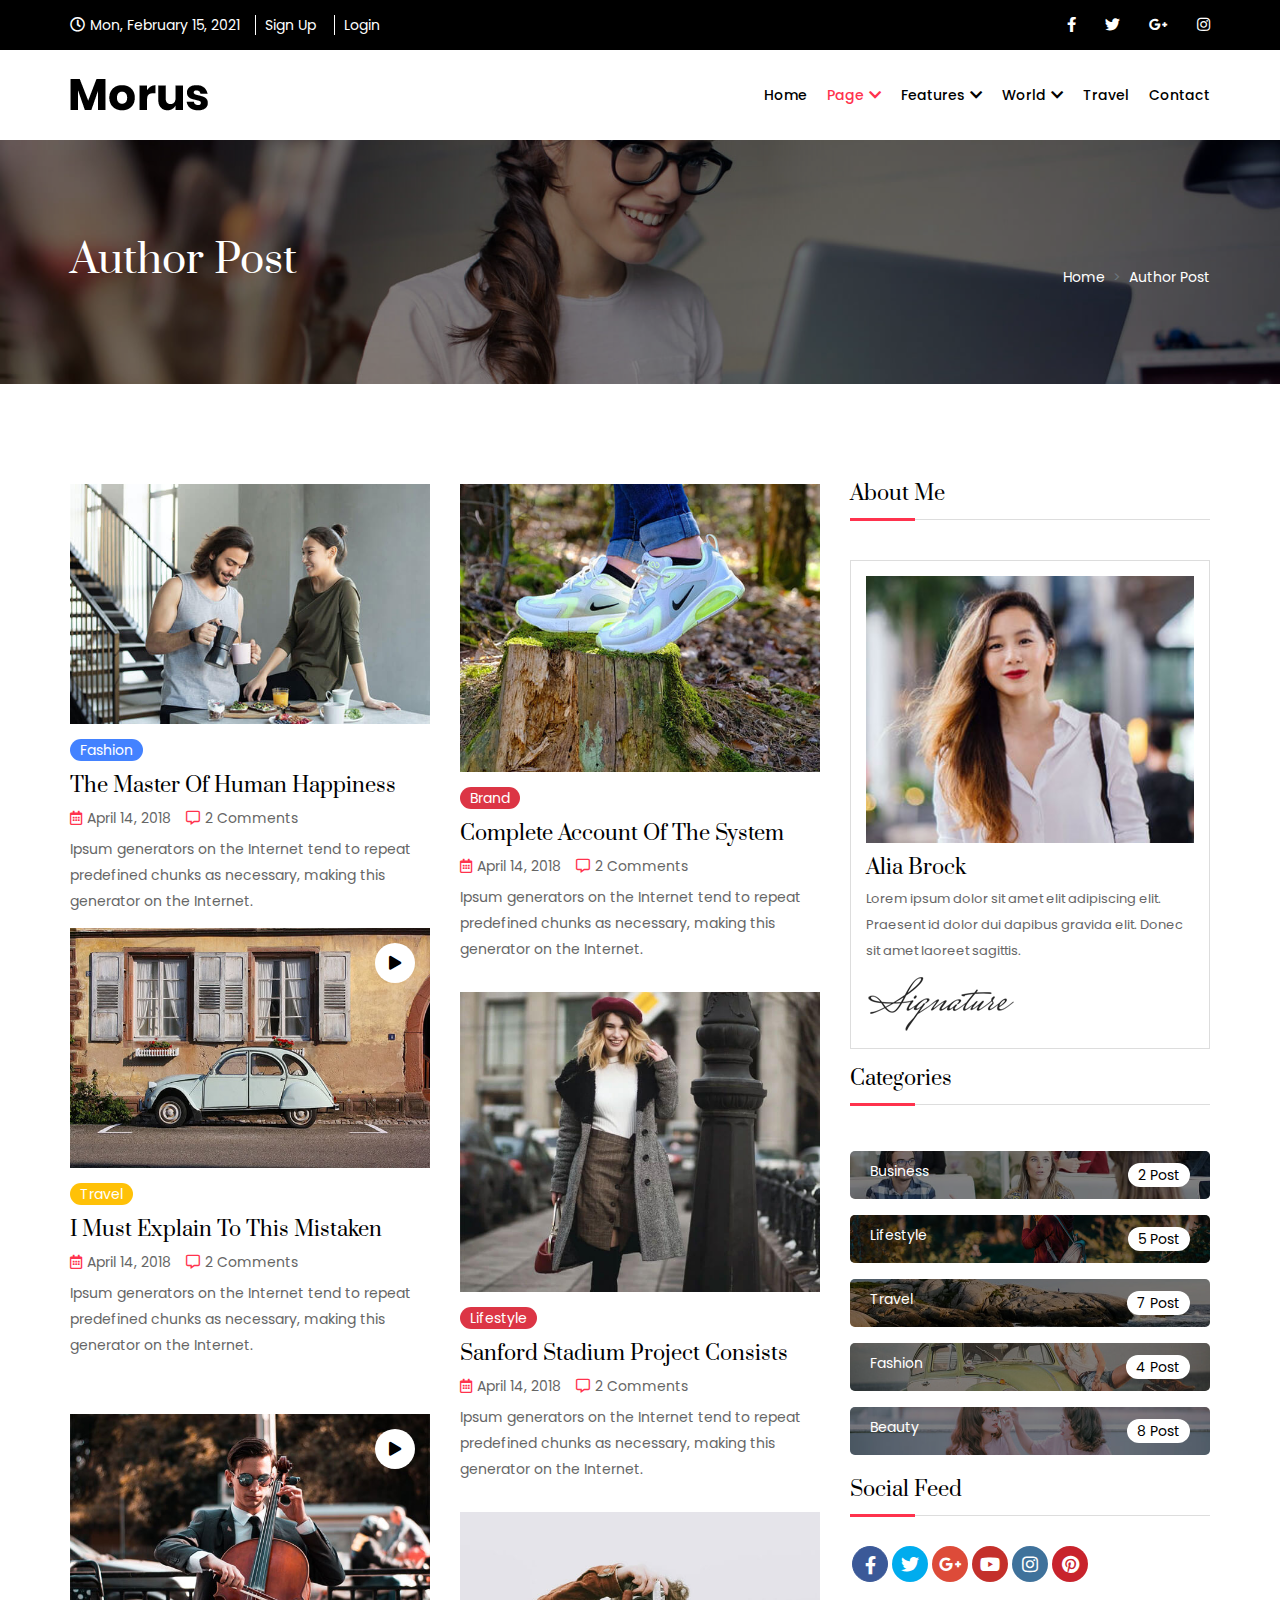
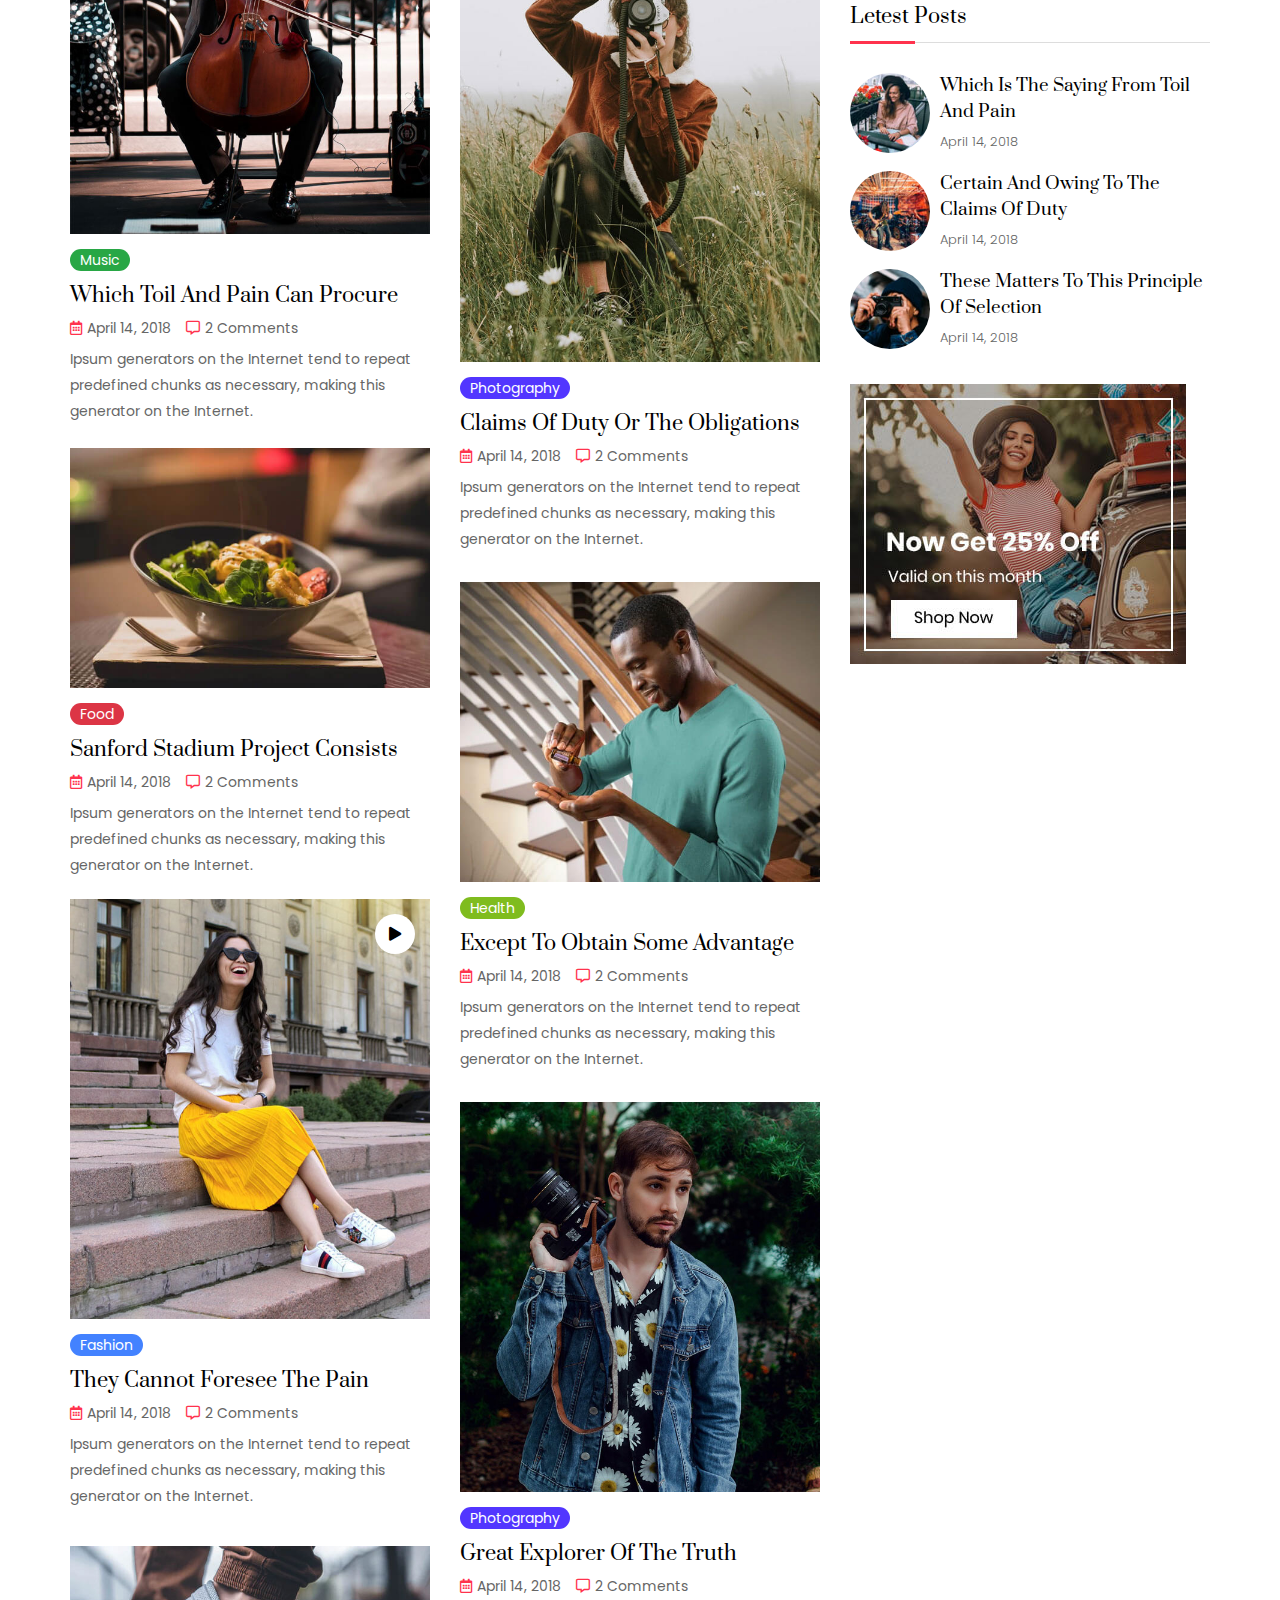
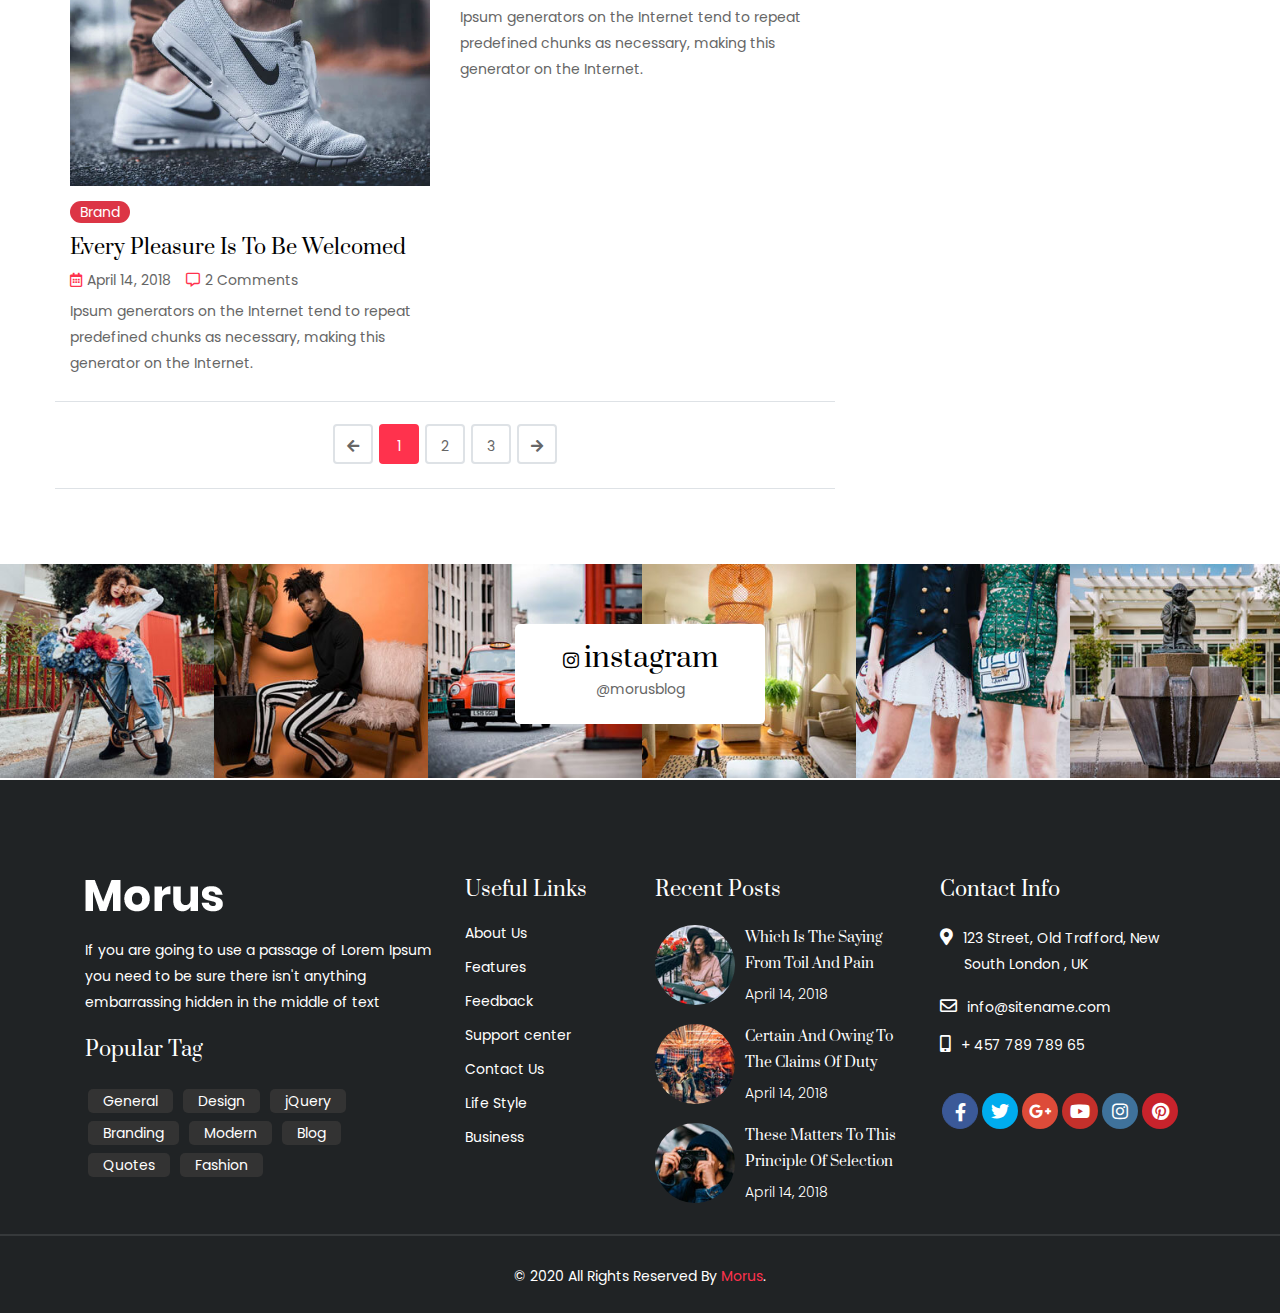
<file: author.html>
<!DOCTYPE html>
<html lang="en">

<head>
    <meta charset="UTF-8">
    <meta name="viewport" content="width=device-width, initial-scale=1, shrink-to-fit=no">
    <title>Morus</title>
    <link rel="icon" href="images/logo_white.png">
    <link rel="stylesheet" href="css/bootstrap.min.css">
    <link rel="stylesheet" href="css/font-awesome.css">
    <link rel="stylesheet" href="css/slick.css">
    <link rel="stylesheet" href="css/rest.css">
    <link rel="stylesheet" href="css/style.css">
</head>

<body>
    <!-- =========================================================
                           HEADER PART STARTS
================================================================== -->
    <section id="header_part">
        <div class="container px-lg-0">
            <div class="row">
                <div class="col-lg-7">
                    <div class="header_text">
                        <ul>
                            <li>
                                <p><i class="far fa-clock"></i>Mon, February 15, 2021</p>
                            </li>
                            <li>
                                <a href="#">Sign Up</a>
                            </li>
                            <li>
                                <a href="#">Login</a>
                            </li>
                        </ul>
                    </div>
                </div>
                <div class="col-lg-5">
                    <div class="header_social">
                        <ul>
                            <li><a href="#"><i class="fab fa-facebook-f"></i></a></li>
                            <li><a href="#"><i class="fab fa-twitter"></i></a></li>
                            <li><a href="#"><i class="fab fa-google-plus-g"></i></a></li>
                            <li><a href="#"><i class="fab fa-instagram"></i></a></li>
                        </ul>
                    </div>
                </div>
            </div>
        </div>
    </section>
    <!-- =========================================================
                   HEADER PART ENDS
================================================================== -->

    <!-- =========================================================
                        MENU PART STARTS
============================================================== -->
    <nav class="navbar navbar-expand-lg p-0 main_menu">
        <div class="container px-lg-0">
            <a class="navbar-brand py-lg-0" href="#"><img src="images/logo_dark.png" alt=""></a>
            <button class="navbar-toggler" type="button" data-toggle="collapse" data-target="#navbarSupportedContent"
                aria-controls="navbarSupportedContent" aria-expanded="false" aria-label="Toggle navigation">
                <span class="navbar-toggler-icon"></span>
            </button>

            <div class="collapse navbar-collapse" id="navbarSupportedContent">
                <ul class="navbar-nav ml-auto">
                    <li class="nav-item">
                        <a class="nav-link" href="index.html">Home</a>
                    </li>
                    <li class="nav-item">
                        <a class="nav-link active" href="#">Page<i class="fas fa-chevron-down"></i></a>
                        <ul>
                            <li><a href="about.html">about us</a></li>
                            <li><a class="active" href="author.html">author post</a></li>
                            <li><a href="404.html">404 page</a></li>
                        </ul>
                    </li>
                    <li class="nav-item">
                        <a class="nav-link" href="#">Features<i class="fas fa-chevron-down"></i></a>
                        <ul>
                            <li><a href="blog_list.html">Blog List</a></li>
                            <li><a href="blog_grid.html">Blog Grid</a></li>
                            <li><a href="blog_masonry.html">Blog Misonary</a></li>
                        </ul>
                    </li>
                    <li class="nav-item">
                        <a class="nav-link" href="#">World<i class="fas fa-chevron-down"></i></a>
                        <div class="world_mega">
                            <div class="row slide_it">
                                <div class="col">
                                    <div class="slider_img">
                                        <a href="#"><img src="images/nav_blog_img1.jpg" alt=""></a>
                                    </div>
                                    <div class="blog_content">
                                        <a href="#" class="life bg_color_l">Lifestyle</a>
                                        <a href="#" class="tag_des">This Thing Is Strong And Make <span>Your Job
                                                Good</span></a>
                                    </div>
                                </div>
                                <div class="col">
                                    <div class="slider_img">
                                        <a href="#"><img src="images/nav_blog_img2.jpg" alt=""></a>
                                    </div>
                                    <div class="blog_content">
                                        <a href="#" class="life bg_color_t">Travel</a>
                                        <a href="#" class="tag_des">Nice Photo Shooting With Hand <span>Classic
                                                Style</span></a>
                                    </div>
                                </div>
                                <div class="col">
                                    <div class="slider_img">
                                        <a href="#"><img src="images/nav_blog_img3.jpg" alt=""></a>
                                    </div>
                                    <div class="blog_content">
                                        <a href="#" class="life bg_color_l">Fashion</a>
                                        <a href="#" class="tag_des">This Guitar Sound Is So Good <span>And I Need It
                                                More</span></a>
                                    </div>
                                </div>
                                <div class="col">
                                    <div class="slider_img">
                                        <a href="#"><img src="images/nav_blog_img4.jpg" alt=""></a>
                                    </div>
                                    <div class="blog_content">
                                        <a href="#" class="life bg_color_l">Photography</a>
                                        <a href="#" class="tag_des">This Thing Is Strong And Make <span>Your Job
                                                Good</span></a>
                                    </div>
                                </div>
                                <div class="col">
                                    <div class="slider_img">
                                        <a href="#"><img src="images/nav_blog_img5.jpg" alt=""></a>
                                    </div>
                                    <div class="blog_content">
                                        <a href="#" class="life bg_color_l">Music</a>
                                        <a href="#" class="tag_des">This Thing Is Strong And Make <span>Your Job
                                                Good</span></a>
                                    </div>
                                </div>
                            </div>
                        </div>
                    </li>
                    <li class="nav-item">
                        <a class="nav-link" href="travel.html">travel</a>
                    </li>
                    <li class="nav-item">
                        <a class="nav-link" href="contact.html">Contact</a>
                    </li>
                </ul>
            </div>
        </div>
    </nav>
    <!-- =========================================================
                    MENU PART ENDS
============================================================== -->
    <!-- =========================================================
                ABOUT PAGE BANNER PART STARTS
============================================================== -->
    <section id="about_page_banner">
        <div class="about_banner" style="background: url(images/author_bg.jpg);">
            <div class="container px-lg-0">
                <div class="row">
                    <div class="col-lg-12">
                        <div class="banner_headline">
                            <h3>Author Post</h3>
                        </div>
                        <nav aria-label="breadcrumb" class="my_bread">
                            <ol class="breadcrumb">
                                <li class="breadcrumb-item"><a href="index.html">Home</a></li>
                                <li class="breadcrumb-item" aria-current="page">Author Post</li>
                            </ol>
                        </nav>
                    </div>
                </div>
            </div>
        </div>
    </section>
    <!-- =========================================================
                ABOUT PAGE BANNER PART ENDS
============================================================== -->
    <!-- =========================================================
                     AUTHOR PAGE PART STARTS
============================================================== -->
    <section id="author_page_part">
        <div class="container px-lg-0">
            <div class="row">
                <div class="col-lg-8">
                    <div class="row">
                        <div class="col-lg-6">
                            <div class="author_img">
                                <a href="#"><img src="images/blog_small_img1.jpg" class="img-fluid w-100" alt=""></a>
                            </div>
                            <div class="author_details">
                                <a href="#" class="tagline_author bg_blue">fashion</a>
                                <a href="#" class="author_des">The Master Of Human Happiness</a>
                                <ul>
                                    <li><a href="#"><i class="far fa-calendar-alt"></i>April 14, 2018</a></li>
                                    <li><a href="#"><i class="far fa-comment-alt"></i>2 Comments</a></li>
                                </ul>
                                <p>Ipsum generators on the Internet tend to repeat predefined chunks as necessary,
                                    making this generator on the Internet.</p>
                            </div>
                        </div>
                        <div class="col-lg-6">
                            <div class="author_img">
                                <a href="#"><img src="images/blog_small_img2.jpg" class="img-fluid w-100" alt=""></a>
                            </div>
                            <div class="author_details">
                                <a href="#" class="tagline_author bg_danger">Brand</a>
                                <a href="#" class="author_des">Complete Account Of The System</a>
                                <ul>
                                    <li><a href="#"><i class="far fa-calendar-alt"></i>April 14, 2018</a></li>
                                    <li><a href="#"><i class="far fa-comment-alt"></i>2 Comments</a></li>
                                </ul>
                                <p>Ipsum generators on the Internet tend to repeat predefined chunks as necessary,
                                    making this generator on the Internet.</p>
                            </div>
                        </div>
                    </div>
                    <div class="row">
                        <div class="col-lg-6">
                            <div class="author_img author_top_mar">
                                <a href="#"><img src="images/blog_small_img3.jpg" class="img-fluid w-100" alt=""></a>
                                <a href="#"><i class="fas fa-play"></i></a>
                            </div>
                            <div class="author_details">
                                <a href="#" class="tagline_author bg_yellow">Travel</a>
                                <a href="#" class="author_des">I Must Explain To This Mistaken</a>
                                <ul>
                                    <li><a href="#"><i class="far fa-calendar-alt"></i>April 14, 2018</a></li>
                                    <li><a href="#"><i class="far fa-comment-alt"></i>2 Comments</a></li>
                                </ul>
                                <p>Ipsum generators on the Internet tend to repeat predefined chunks as necessary,
                                    making this generator on the Internet.</p>
                            </div>
                        </div>
                        <div class="col-lg-6">
                            <div class="author_img author_top_bot">
                                <a href="#"><img src="images/blog_small_img4.jpg" class="img-fluid w-100" alt=""></a>
                            </div>
                            <div class="author_details">
                                <a href="#" class="tagline_author bg_danger">Lifestyle</a>
                                <a href="#" class="author_des">Sanford Stadium Project Consists</a>
                                <ul>
                                    <li><a href="#"><i class="far fa-calendar-alt"></i>April 14, 2018</a></li>
                                    <li><a href="#"><i class="far fa-comment-alt"></i>2 Comments</a></li>
                                </ul>
                                <p>Ipsum generators on the Internet tend to repeat predefined chunks as necessary,
                                    making this generator on the Internet.</p>
                            </div>
                        </div>
                    </div>
                    <div class="row">
                        <div class="col-lg-6">
                            <div class="author_img author_top_mar_big">
                                <a href="#"><img src="images/blog_small_img5.jpg" class="img-fluid w-100" alt=""></a>
                                <a href="#"><i class="fas fa-play"></i></a>
                            </div>
                            <div class="author_details">
                                <a href="#" class="tagline_author bg_green">Music</a>
                                <a href="#" class="author_des">Which Toil And Pain Can Procure</a>
                                <ul>
                                    <li><a href="#"><i class="far fa-calendar-alt"></i>April 14, 2018</a></li>
                                    <li><a href="#"><i class="far fa-comment-alt"></i>2 Comments</a></li>
                                </ul>
                                <p>Ipsum generators on the Internet tend to repeat predefined chunks as necessary,
                                    making this generator on the Internet.</p>
                            </div>
                        </div>
                        <div class="col-lg-6">
                            <div class="author_img author_top_bot">
                                <a href="#"><img src="images/blog_small_img6.jpg" class="img-fluid w-100" alt=""></a>
                            </div>
                            <div class="author_details">
                                <a href="#" class="tagline_author bg_purple">Photography</a>
                                <a href="#" class="author_des">Claims Of Duty Or The Obligations</a>
                                <ul>
                                    <li><a href="#"><i class="far fa-calendar-alt"></i>April 14, 2018</a></li>
                                    <li><a href="#"><i class="far fa-comment-alt"></i>2 Comments</a></li>
                                </ul>
                                <p>Ipsum generators on the Internet tend to repeat predefined chunks as necessary,
                                    making this generator on the Internet.</p>
                            </div>
                        </div>
                    </div>
                    <div class="row">
                        <div class="col-lg-6">
                            <div class="author_img author_top_mar_bigg">
                                <a href="#"><img src="images/blog_small_img7.jpg" class="img-fluid w-100" alt=""></a>
                            </div>
                            <div class="author_details">
                                <a href="#" class="tagline_author bg_danger">Food</a>
                                <a href="#" class="author_des">Sanford Stadium Project Consists</a>
                                <ul>
                                    <li><a href="#"><i class="far fa-calendar-alt"></i>April 14, 2018</a></li>
                                    <li><a href="#"><i class="far fa-comment-alt"></i>2 Comments</a></li>
                                </ul>
                                <p>Ipsum generators on the Internet tend to repeat predefined chunks as necessary,
                                    making this generator on the Internet.</p>
                            </div>
                        </div>
                        <div class="col-lg-6">
                            <div class="author_img author_top_bot">
                                <a href="#"><img src="images/blog_small_img8.jpg" class="img-fluid w-100" alt=""></a>
                            </div>
                            <div class="author_details">
                                <a href="#" class="tagline_author bg_light_green">Health</a>
                                <a href="#" class="author_des">Except To Obtain Some Advantage</a>
                                <ul>
                                    <li><a href="#"><i class="far fa-calendar-alt"></i>April 14, 2018</a></li>
                                    <li><a href="#"><i class="far fa-comment-alt"></i>2 Comments</a></li>
                                </ul>
                                <p>Ipsum generators on the Internet tend to repeat predefined chunks as necessary,
                                    making this generator on the Internet.</p>
                            </div>
                        </div>
                    </div>
                    <div class="row">
                        <div class="col-lg-6">
                            <div class="author_img author_top_mar_biggg">
                                <a href="#"><img src="images/blog_small_img9.jpg" class="img-fluid w-100" alt=""></a>
                                <a href="#"><i class="fas fa-play"></i></a>
                            </div>
                            <div class="author_details">
                                <a href="#" class="tagline_author bg_blue">Fashion</a>
                                <a href="#" class="author_des">They Cannot Foresee The Pain</a>
                                <ul>
                                    <li><a href="#"><i class="far fa-calendar-alt"></i>April 14, 2018</a></li>
                                    <li><a href="#"><i class="far fa-comment-alt"></i>2 Comments</a></li>
                                </ul>
                                <p>Ipsum generators on the Internet tend to repeat predefined chunks as necessary,
                                    making this generator on the Internet.</p>
                            </div>
                        </div>
                        <div class="col-lg-6">
                            <div class="author_img author_top_bot">
                                <a href="#"><img src="images/blog_small_img11.jpg" class="img-fluid w-100" alt=""></a>
                            </div>
                            <div class="author_details">
                                <a href="#" class="tagline_author bg_purple">Photography</a>
                                <a href="#" class="author_des">Great Explorer Of The Truth</a>
                                <ul>
                                    <li><a href="#"><i class="far fa-calendar-alt"></i>April 14, 2018</a></li>
                                    <li><a href="#"><i class="far fa-comment-alt"></i>2 Comments</a></li>
                                </ul>
                                <p>Ipsum generators on the Internet tend to repeat predefined chunks as necessary,
                                    making this generator on the Internet.</p>
                            </div>
                        </div>
                    </div>
                    <div class="row">
                        <div class="col-lg-6">
                            <div class="author_img mg_last_top">
                                <a href="#"><img src="images/blog_small_img10.jpg" class="img-fluid w-100" alt=""></a>
                            </div>
                            <div class="author_details">
                                <a href="#" class="tagline_author bg_danger">Brand</a>
                                <a href="#" class="author_des">Every Pleasure Is To Be Welcomed</a>
                                <ul>
                                    <li><a href="#"><i class="far fa-calendar-alt"></i>April 14, 2018</a></li>
                                    <li><a href="#"><i class="far fa-comment-alt"></i>2 Comments</a></li>
                                </ul>
                                <p>Ipsum generators on the Internet tend to repeat predefined chunks as necessary,
                                    making this generator on the Internet.</p>
                            </div>
                        </div>
                    </div>
                    <div class="row justify-content-center auther_border">
                        <div class="col-lg-12 text-center">
                            <nav aria-label="Page navigation example" class="my_pagination">
                                <ul class="pagination mt-5">
                                    <li class="page-item">
                                        <a class="page-link" href="#" aria-label="Previous">
                                            <span aria-hidden="true"><i class="fas fa-arrow-left"></i></span>
                                            <span class="sr-only">Previous</span>
                                        </a>
                                    </li>
                                    <li class="page-item"><a class="page-link active" href="#">1</a></li>
                                    <li class="page-item"><a class="page-link" href="#">2</a></li>
                                    <li class="page-item"><a class="page-link" href="#">3</a></li>
                                    <li class="page-item">
                                        <a class="page-link" href="#" aria-label="Next">
                                            <span aria-hidden="true"><i class="fas fa-arrow-right"></i></span>
                                            <span class="sr-only">Next</span>
                                        </a>
                                    </li>
                                </ul>
                            </nav>
                        </div>
                    </div>
                </div>
                <div class="col-lg-4">
                    <div class="about_head">
                        <h2>About Me</h2>
                    </div>
                    <div class="about_contant">
                        <div class="about_img">
                            <img src="images/author_img.jpg" class="img-fluid w-100" alt="">
                        </div>
                        <div class="about_name">
                            <h2>Alia Brock</h2>
                            <p>Lorem ipsum dolor sit amet elit adipiscing elit. Praesent id dolor dui dapibus gravida
                                elit. Donec sit amet laoreet sagittis. </p>
                            <img src="images/signature.png" alt="">
                        </div>
                    </div>
                    <div class="about_head mar_top_blog">
                        <h2>Categories</h2>
                    </div>
                    <div class="blog_catgory">
                        <ul>
                            <li><a href="#">
                                    <div class="cat_1" style="background: url(images/cat_img1.jpg);">
                                        <a href="#">Business</a>
                                        <a href="#" class="post_num">2 Post</a>
                                    </div>
                            </li>
                            <li><a href="#">
                                    <div class="cat_1" style="background: url(images/cat_img2.jpg);">
                                        <a href="#">Lifestyle</a>
                                        <a href="#" class="post_num">5 Post</a>
                                    </div>
                            </li>
                            <li><a href="#">
                                    <div class="cat_1" style="background: url(images/cat_img3.jpg);">
                                        <a href="#">Travel</a>
                                        <a href="#" class="post_num">7 Post</a>
                                    </div>
                            </li>
                            <li><a href="#">
                                    <div class="cat_1" style="background: url(images/cat_img4.jpg);">
                                        <a href="#">Fashion</a>
                                        <a href="#" class="post_num">4 Post</a>
                                    </div>
                            </li>
                            <li><a href="#">
                                    <div class="cat_1" style="background: url(images/cat_img5.jpg);">
                                        <a href="#">Beauty</a>
                                        <a href="#" class="post_num">8 Post</a>
                                    </div>
                            </li>
                        </ul>
                    </div>
                    <div class="about_head mar_top_blog">
                        <h2>Social Feed</h2>
                    </div>
                    <div class="blog_social">
                        <ul>
                            <li><a href="#" class="sc_fb"><i class="fab fa-facebook-f"></i></a></li>
                            <li><a href="#" class="sc_twiter"><i class="fab fa-twitter"></i></a></li>
                            <li><a href="#" class="sc_go"><i class="fab fa-google-plus-g"></i></a></li>
                            <li><a href="#" class="sc_yot"><i class="fab fa-youtube"></i></a></li>
                            <li><a href="#" class="sc_ins"><i class="fab fa-instagram"></i></a></li>
                            <li><a href="#" class="sc_pin"><i class="fab fa-pinterest"></i></a></li>
                        </ul>
                    </div>
                    <div class="about_head mar_top_blog">
                        <h2>Letest Posts</h2>
                    </div>
                    <div class="post_footer">
                        <div class="post_img">
                            <img src="images/letest_post1.jpg" alt="">
                            <a href="#">Which Is The Saying From Toil And Pain</a>
                            <p>April 14, 2018</p>
                        </div>
                        <div class="post_img mg_top_img">
                            <img src="images/letest_post2.jpg" alt="">
                            <a href="#">Certain And Owing To The Claims Of Duty</a>
                            <p>April 14, 2018</p>
                        </div>
                        <div class="post_img mg_top_img">
                            <img src="images/letest_post3.jpg" alt="">
                            <a href="#">These Matters To This Principle Of Selection</a>
                            <p>April 14, 2018</p>
                        </div>
                        <div class="post_img_footer">
                            <img src="images/ads336X280.jpg" alt="">
                        </div>
                    </div>
                </div>
            </div>
        </div>
    </section>
    <!-- =========================================================
                     AUTHOR PAGE PART ENDS
============================================================== -->
    <!-- =========================================================
                    INSTAGRAM IMG PART STARTS
============================================================== -->
    <section id="insta_part">
        <div class="container-fluid">
            <div class="row">
                <div class="col-lg-12 p-0 insta_slide_img">
                    <div class="insta_img">
                        <a href="#"><img src="images/insta_img1.jpg" class="img-fluid w-100" alt=""></a>
                        <div class="overlay"></div>
                    </div>
                    <div class="insta_img">
                        <a href="#"><img src="images/insta_img2.jpg" class="img-fluid w-100" alt=""></a>
                        <div class="overlay"></div>
                    </div>
                    <div class="insta_img">
                        <a href="#"><img src="images/insta_img3.jpg" class="img-fluid w-100" alt=""></a>
                        <div class="overlay"></div>
                    </div>
                    <div class="insta_img">
                        <a href="#"><img src="images/insta_img4.jpg" class="img-fluid w-100" alt=""></a>
                        <div class="overlay"></div>
                    </div>
                    <div class="insta_img">
                        <a href="#"><img src="images/insta_img5.jpg" class="img-fluid w-100" alt=""></a>
                        <div class="overlay"></div>
                    </div>
                    <div class="insta_img">
                        <a href="#"><img src="images/insta_img6.jpg" class="img-fluid w-100" alt=""></a>
                        <div class="overlay"></div>
                    </div>
                    <div class="insta_img">
                        <a href="#"><img src="images/insta_img6.jpg" class="img-fluid w-100" alt=""></a>
                        <div class="overlay"></div>
                    </div>
                </div>
            </div>
        </div>
        <div class="insta_follow">
            <h2><i class="fab fa-instagram"></i>instagram</h2>
            <p>@morusblog</p>
        </div>
    </section>
    <!-- =========================================================
                INSTAGRAM IMG PART ENDS
============================================================== -->
    <!-- =========================================================
                     FOOTER  PART STARTS
============================================================== -->
    <footer id="footer_part">
        <div class="container">
            <div class="row">
                <div class="col-lg-4">
                    <div class="footer_logo">
                        <a href="#"><img src="images/logo_white.png" alt=""></a>
                        <p>If you are going to use a passage of Lorem Ipsum you need to be sure there isn't anything
                            embarrassing hidden in the middle of text</p>
                        <h2>Popular Tag</h2>
                    </div>
                    <div class="tags">
                        <a href="#">General</a>
                        <a href="#">Design</a>
                        <a href="#">jQuery</a>
                        <a href="#">Branding</a>
                        <a href="#">Modern</a>
                        <a href="#">Blog</a>
                        <a href="#">Quotes</a>
                        <a href="#">Fashion</a>
                    </div>
                </div>
                <div class="col-lg-2">
                    <div class="widget_tittle">
                        <h2>Useful Links</h2>
                    </div>
                    <div class="widget_list">
                        <ul>
                            <li><a href="#">About Us</a></li>
                            <li><a href="#">Features</a></li>
                            <li><a href="#">Feedback</a></li>
                            <li><a href="#">Support center</a></li>
                            <li><a href="#">Contact Us</a></li>
                            <li><a href="#">Life Style</a></li>
                            <li><a href="#">Business</a></li>
                        </ul>
                    </div>
                </div>
                <div class="col-lg-3">
                    <div class="widget_tittle">
                        <h2>Recent Posts</h2>
                    </div>
                    <div class="post_footer">
                        <div class="post_img">
                            <img src="images/letest_post1.jpg" alt="">
                            <a href="#" class="post_color">Which Is The Saying From Toil And Pain</a>
                            <p class="post_color">April 14, 2018</p>
                        </div>
                        <div class="post_img mg_top_img">
                            <img src="images/letest_post2.jpg" alt="">
                            <a href="#" class="post_color">Certain And Owing To The Claims Of Duty</a>
                            <p class="post_color">April 14, 2018</p>
                        </div>
                        <div class="post_img mg_top_img">
                            <img src="images/letest_post3.jpg" alt="">
                            <a href="#" class="post_color">These Matters To This Principle Of Selection</a>
                            <p class="post_color">April 14, 2018</p>
                        </div>
                    </div>
                </div>
                <div class="col-lg-3">
                    <div class="widget_tittle">
                        <h2>Contact Info</h2>
                    </div>
                    <div class="contact_list">
                        <ul>
                            <li>
                                <p> <i class="fas fa-map-marker-alt"></i>123 Street, Old Trafford, New <span>South
                                        London , UK</span>
                                </p>
                            </li>
                            <li>
                                <a href="mailto: info@sitename.com "><i class="far fa-envelope"></i>info@sitename.com
                                </a>
                            </li>
                            <li>
                                <a href="callto:+ 457 789 789 65"><i class="fas fa-mobile-alt"></i>+ 457 789 789 65
                                </a>
                            </li>
                        </ul>
                    </div>
                    <div class="blog_social">
                        <ul>
                            <li><a href="#" class="sc_fb"><i class="fab fa-facebook-f"></i></a></li>
                            <li><a href="#" class="sc_twiter"><i class="fab fa-twitter"></i></a></li>
                            <li><a href="#" class="sc_go"><i class="fab fa-google-plus-g"></i></a></li>
                            <li><a href="#" class="sc_yot"><i class="fab fa-youtube"></i></a></li>
                            <li><a href="#" class="sc_ins"><i class="fab fa-instagram"></i></a></li>
                            <li><a href="#" class="sc_pin"><i class="fab fa-pinterest"></i></a></li>
                        </ul>
                    </div>
                </div>
            </div>
            <div class="row">
                <div class="col-lg-12 text-center">
                    <div class="copywrite">
                        <h3>&copy; 2020 All Rights Reserved By <a href="#">Morus</a>.</h3>
                    </div>
                </div>
            </div>
        </div>
    </footer>
    <!-- =========================================================
                     FOOTER  PART ENDS
============================================================== -->
    <script src="js/jquery-1.12.4.min.js"></script>
    <script src="js/bootstrap.min.js"></script>
    <script src="js/popper.min.js"></script>
    <script src="js/slick.min.js"></script>
    <script src="js/script.js"></script>
</body>

</html>
</file>
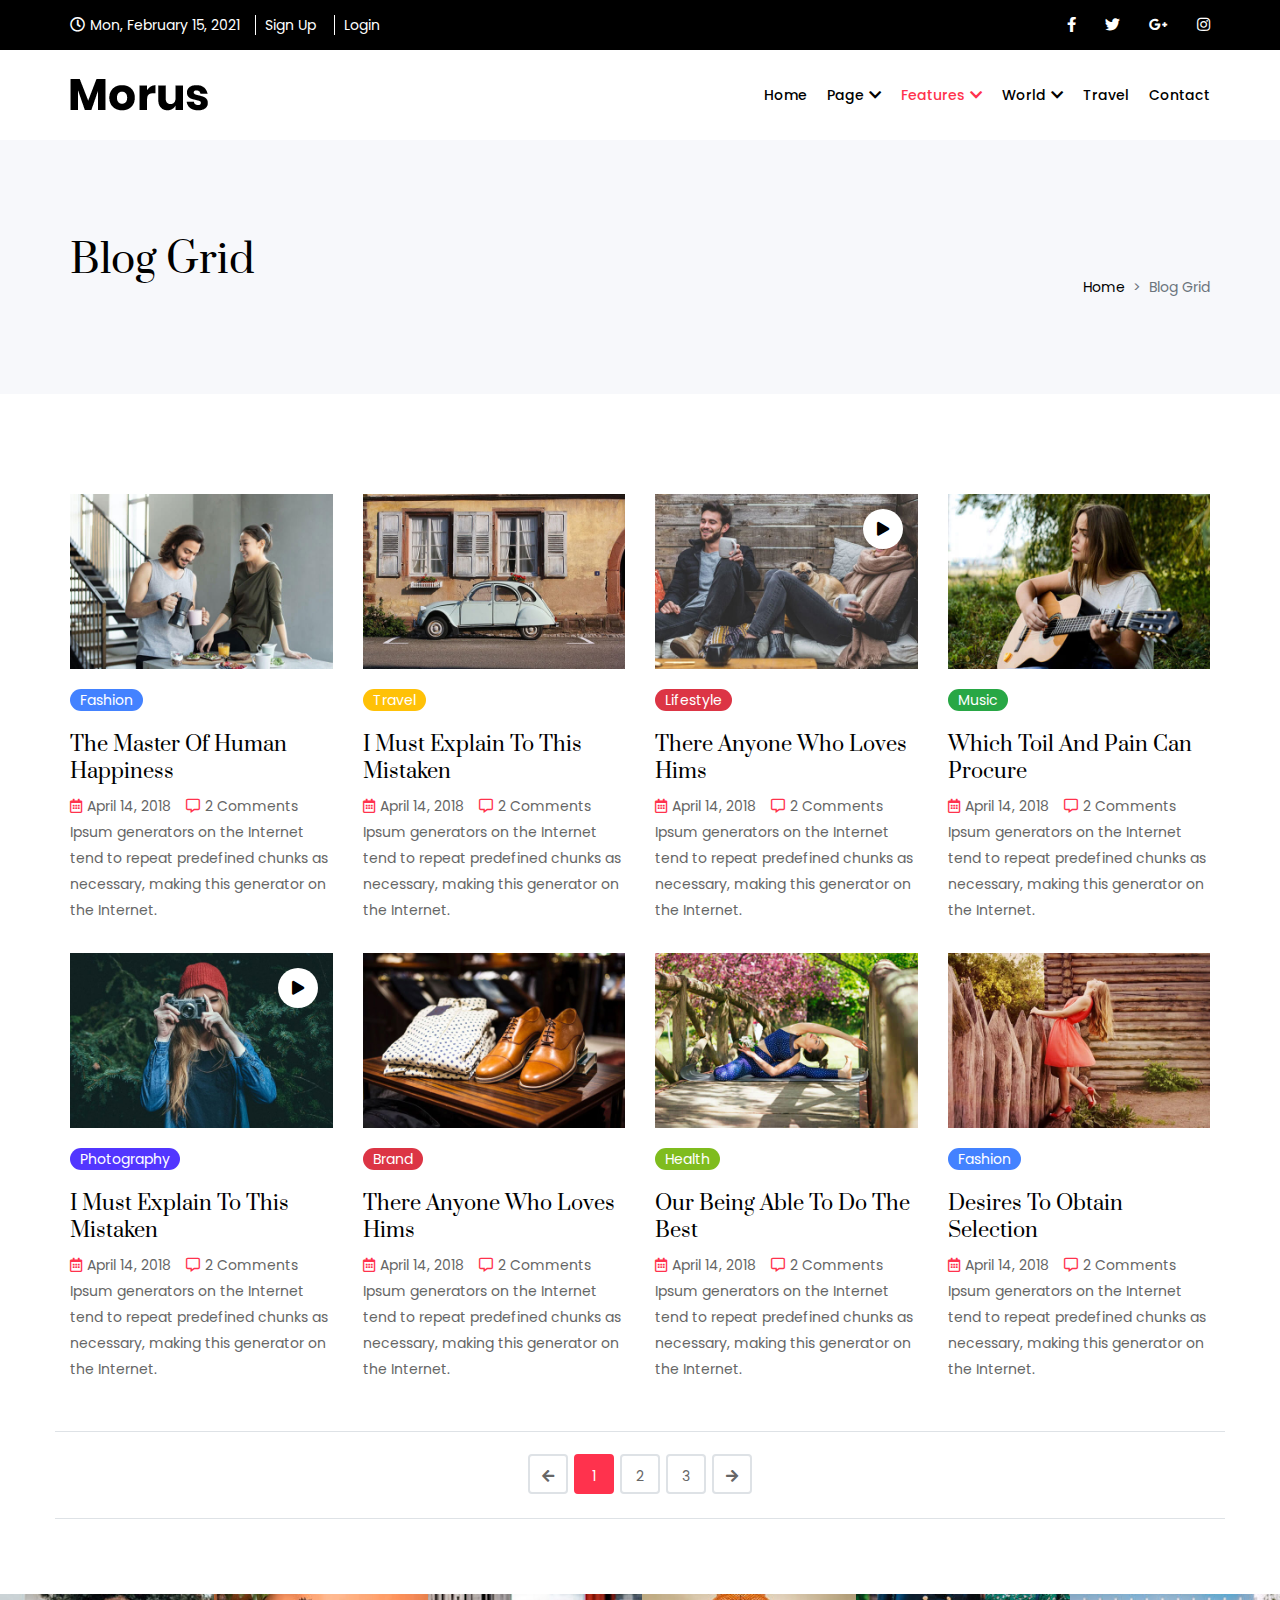
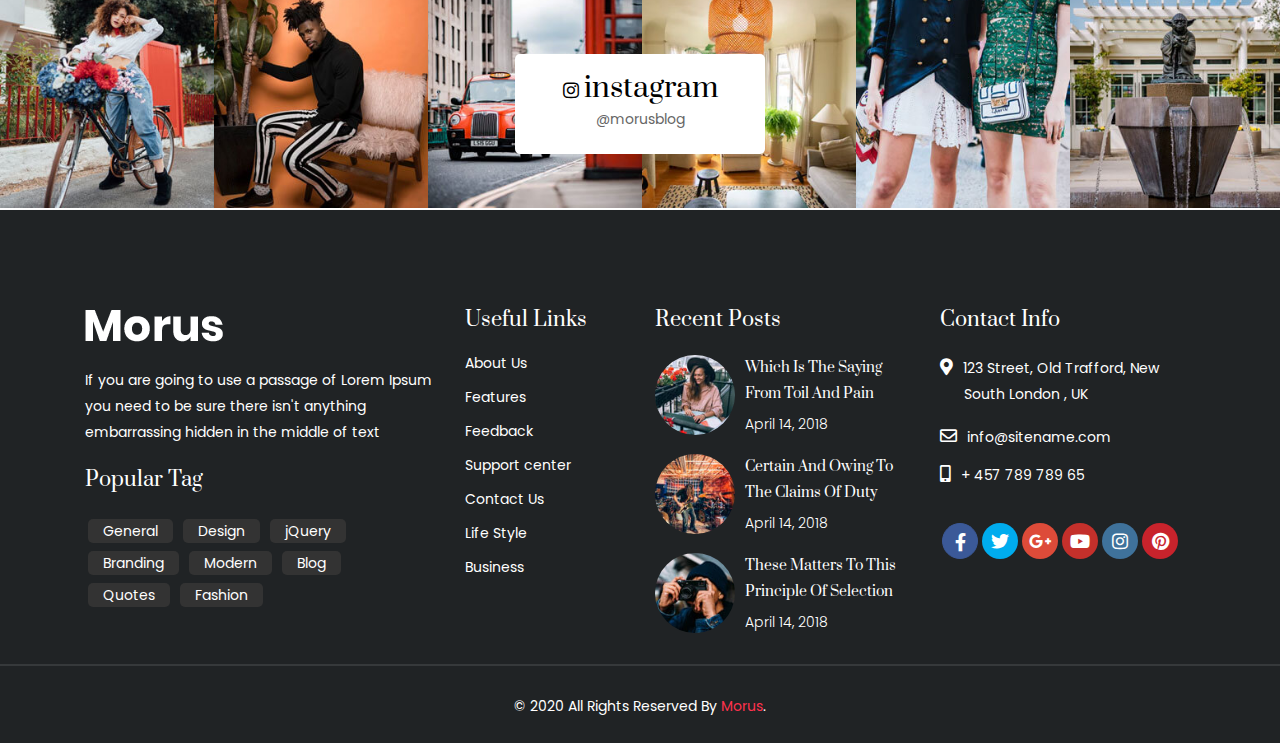
<file: blog_grid.html>
<!DOCTYPE html>
<html lang="en">

<head>
    <meta charset="UTF-8">
    <meta name="viewport" content="width=device-width, initial-scale=1, shrink-to-fit=no">
    <title>Morus</title>
    <link rel="icon" href="images/logo_white.png">
    <link rel="stylesheet" href="css/bootstrap.min.css">
    <link rel="stylesheet" href="css/font-awesome.css">
    <link rel="stylesheet" href="css/slick.css">
    <link rel="stylesheet" href="css/rest.css">
    <link rel="stylesheet" href="css/style.css">
</head>

<body>
    <!-- =========================================================
                           HEADER PART STARTS
================================================================== -->
    <section id="header_part">
        <div class="container px-lg-0">
            <div class="row">
                <div class="col-lg-7">
                    <div class="header_text">
                        <ul>
                            <li>
                                <p><i class="far fa-clock"></i>Mon, February 15, 2021</p>
                            </li>
                            <li>
                                <a href="#">Sign Up</a>
                            </li>
                            <li>
                                <a href="#">Login</a>
                            </li>
                        </ul>
                    </div>
                </div>
                <div class="col-lg-5">
                    <div class="header_social">
                        <ul>
                            <li><a href="#"><i class="fab fa-facebook-f"></i></a></li>
                            <li><a href="#"><i class="fab fa-twitter"></i></a></li>
                            <li><a href="#"><i class="fab fa-google-plus-g"></i></a></li>
                            <li><a href="#"><i class="fab fa-instagram"></i></a></li>
                        </ul>
                    </div>
                </div>
            </div>
        </div>
    </section>
    <!-- =========================================================
               HEADER PART ENDS
================================================================== -->

    <!-- =========================================================
                        MENU PART STARTS
============================================================== -->
    <nav class="navbar navbar-expand-lg p-0 main_menu">
        <div class="container px-lg-0">
            <a class="navbar-brand py-lg-0" href="#"><img src="images/logo_dark.png" alt=""></a>
            <button class="navbar-toggler" type="button" data-toggle="collapse" data-target="#navbarSupportedContent"
                aria-controls="navbarSupportedContent" aria-expanded="false" aria-label="Toggle navigation">
                <span class="navbar-toggler-icon"></span>
            </button>

            <div class="collapse navbar-collapse" id="navbarSupportedContent">
                <ul class="navbar-nav ml-auto">
                    <li class="nav-item">
                        <a class="nav-link" href="index.html">Home</a>
                    </li>
                    <li class="nav-item">
                        <a class="nav-link" href="#">Page<i class="fas fa-chevron-down"></i></a>
                        <ul>
                            <li><a href="about.html">about us</a></li>
                            <li><a href="author.html">author post</a></li>
                            <li><a href="404.html">404 page</a></li>
                        </ul>
                    </li>
                    <li class="nav-item">
                        <a class="nav-link active" href="#">Features<i class="fas fa-chevron-down"></i></a>
                        <ul>
                            <li><a href="blog_list.html">Blog List</a></li>
                            <li><a class="active" href="blog_grid.html">Blog Grid</a></li>
                            <li><a href="blog_masonry.html">Blog Misonary</a></li>
                        </ul>
                    </li>
                    <li class="nav-item">
                        <a class="nav-link" href="#">World<i class="fas fa-chevron-down"></i></a>
                        <div class="world_mega">
                            <div class="row slide_it">
                                <div class="col">
                                    <div class="slider_img">
                                        <a href="#"><img src="images/nav_blog_img1.jpg" alt=""></a>
                                    </div>
                                    <div class="blog_content">
                                        <a href="#" class="life bg_color_l">Lifestyle</a>
                                        <a href="#" class="tag_des">This Thing Is Strong And Make <span>Your Job
                                                Good</span></a>
                                    </div>
                                </div>
                                <div class="col">
                                    <div class="slider_img">
                                        <a href="#"><img src="images/nav_blog_img2.jpg" alt=""></a>
                                    </div>
                                    <div class="blog_content">
                                        <a href="#" class="life bg_color_t">Travel</a>
                                        <a href="#" class="tag_des">Nice Photo Shooting With Hand <span>Classic
                                                Style</span></a>
                                    </div>
                                </div>
                                <div class="col">
                                    <div class="slider_img">
                                        <a href="#"><img src="images/nav_blog_img3.jpg" alt=""></a>
                                    </div>
                                    <div class="blog_content">
                                        <a href="#" class="life bg_color_l">Fashion</a>
                                        <a href="#" class="tag_des">This Guitar Sound Is So Good <span>And I Need It
                                                More</span></a>
                                    </div>
                                </div>
                                <div class="col">
                                    <div class="slider_img">
                                        <a href="#"><img src="images/nav_blog_img4.jpg" alt=""></a>
                                    </div>
                                    <div class="blog_content">
                                        <a href="#" class="life bg_color_l">Photography</a>
                                        <a href="#" class="tag_des">This Thing Is Strong And Make <span>Your Job
                                                Good</span></a>
                                    </div>
                                </div>
                                <div class="col">
                                    <div class="slider_img">
                                        <a href="#"><img src="images/nav_blog_img5.jpg" alt=""></a>
                                    </div>
                                    <div class="blog_content">
                                        <a href="#" class="life bg_color_l">Music</a>
                                        <a href="#" class="tag_des">This Thing Is Strong And Make <span>Your Job
                                                Good</span></a>
                                    </div>
                                </div>
                            </div>
                        </div>
                    </li>
                    <li class="nav-item">
                        <a class="nav-link" href="travel.html">travel</a>
                    </li>
                    <li class="nav-item">
                        <a class="nav-link" href="contact.html">Contact</a>
                    </li>
                </ul>
            </div>
        </div>
    </nav>
    <!-- =========================================================
                    MENU PART ENDS
============================================================== -->
    <!-- =========================================================
            BLOG LIST PAGE BANNER BANNER PART STARTS
============================================================== -->
    <section id="blog_list_page">
        <div class="blog_list_banner">
            <div class="container px-lg-0">
                <div class="row">
                    <div class="col-lg-12">
                        <div class="blog_list_current">
                            <h3>Blog Grid</h3>
                        </div>
                        <nav aria-label="breadcrumb" class="blog_list_bread">
                            <ol class="breadcrumb">
                                <li class="breadcrumb-item"><a href="index.html">Home</a></li>
                                <li class="breadcrumb-item active" aria-current="page">Blog Grid</li>
                            </ol>
                        </nav>
                    </div>
                </div>
            </div>
        </div>
    </section>
    <!-- =========================================================
            BLOG LIST PAGE BANNER BANNER PART ENDS
============================================================== -->
    <!-- =========================================================
                   BLOG GRID PAGE PART STARTS
============================================================== -->
    <section id="blog_grid_page_part">
        <div class="container px-lg-0">
            <div class="row">
                <div class="col-lg-3">
                    <div class="blog_post">
                        <div class="blog_img">
                            <a href="#"><img src="images/blog_small_img1.jpg" class="img-fluid w-100" alt=""></a>
                        </div>
                        <a href="#" class="tag_line">fashion</a>
                        <a href="#" class="tag_des blog_g_line">
                            The Master Of Human Happiness
                        </a>
                        <div class="blog_commit">
                            <ul>
                                <li><a href="#"><i class="far fa-calendar-alt"></i>April 14, 2018</a></li>
                                <li><a href="#"><i class="far fa-comment-alt"></i>2 Comments</a></li>
                            </ul>
                        </div>
                        <p>Ipsum generators on the Internet tend to repeat predefined chunks as necessary,
                            making this generator on the Internet.</p>
                    </div>
                </div>
                <div class="col-lg-3">
                    <div class="blog_post">
                        <div class="blog_img">
                            <a href="#"><img src="images/blog_small_img3.jpg" class="img-fluid w-100" alt=""></a>
                        </div>
                        <a href="#" class="tag_line bg_color_t">Travel</a>
                        <a href="#" class="tag_des blog_g_line">
                            <p>I Must Explain To This Mistaken</p>
                        </a>
                        <div class="blog_commit">
                            <ul>
                                <li><a href="#"><i class="far fa-calendar-alt"></i>April 14, 2018</a></li>
                                <li><a href="#"><i class="far fa-comment-alt"></i>2 Comments</a></li>
                            </ul>
                        </div>
                        <p>Ipsum generators on the Internet tend to repeat predefined chunks as necessary,
                            making this generator on the Internet.</p>
                    </div>
                </div>
                <div class="col-lg-3">
                    <div class="blog_post">
                        <div class="blog_img">
                            <a href="#"><img src="images/blog_small_img17.jpg" class="img-fluid w-100" alt=""></a>
                            <a href="#"><i class="fas fa-play"></i></a>
                        </div>
                        <a href="#" class="tag_line bg_color_l">Lifestyle</a>
                        <a href="#" class="tag_des blog_g_line">
                            There Anyone Who Loves Hims
                        </a>
                        <div class="blog_commit">
                            <ul>
                                <li><a href="#"><i class="far fa-calendar-alt"></i>April 14, 2018</a></li>
                                <li><a href="#"><i class="far fa-comment-alt"></i>2 Comments</a></li>
                            </ul>
                        </div>
                        <p>Ipsum generators on the Internet tend to repeat predefined chunks as necessary,
                            making this generator on the Internet.</p>
                    </div>
                </div>
                <div class="col-lg-3">
                    <div class="blog_post">
                        <div class="blog_img">
                            <a href="#"><img src="images/blog_small_img18.jpg" class="img-fluid w-100" alt=""></a>
                        </div>
                        <a href="#" class="tag_line bg-success">Music</a>
                        <a href="#" class="tag_des blog_g_line">
                            Which Toil And Pain Can Procure
                        </a>
                        <div class="blog_commit">
                            <ul>
                                <li><a href="#"><i class="far fa-calendar-alt"></i>April 14, 2018</a></li>
                                <li><a href="#"><i class="far fa-comment-alt"></i>2 Comments</a></li>
                            </ul>
                        </div>
                        <p>Ipsum generators on the Internet tend to repeat predefined chunks as necessary,
                            making this generator on the Internet.</p>
                    </div>
                </div>
            </div>
            <div class="blog_grid_inner">
                <div class="row">
                    <div class="col-lg-3">
                        <div class="blog_post">
                            <div class="blog_img">
                                <a href="#"><img src="images/blog_small_img19.jpg" class="img-fluid w-100" alt=""></a>
                                <a href="#"><i class="fas fa-play"></i></a>
                            </div>
                            <a href="#" class="tag_line bg_purple">Photography</a>
                            <a href="#" class="tag_des blog_g_line">
                                <p>I Must Explain To This Mistaken</p>
                            </a>
                            <div class="blog_commit">
                                <ul>
                                    <li><a href="#"><i class="far fa-calendar-alt"></i>April 14, 2018</a></li>
                                    <li><a href="#"><i class="far fa-comment-alt"></i>2 Comments</a></li>
                                </ul>
                            </div>
                            <p>Ipsum generators on the Internet tend to repeat predefined chunks as necessary,
                                making this generator on the Internet.</p>
                        </div>
                    </div>
                    <div class="col-lg-3">
                        <div class="blog_post">
                            <div class="blog_img">
                                <a href="#"><img src="images/blog_small_img20.jpg" class="img-fluid w-100" alt=""></a>
                            </div>
                            <a href="#" class="tag_line bg_color_l">Brand</a>
                            <a href="#" class="tag_des blog_g_line">
                                There Anyone Who Loves Hims
                            </a>
                            <div class="blog_commit">
                                <ul>
                                    <li><a href="#"><i class="far fa-calendar-alt"></i>April 14, 2018</a></li>
                                    <li><a href="#"><i class="far fa-comment-alt"></i>2 Comments</a></li>
                                </ul>
                            </div>
                            <p>Ipsum generators on the Internet tend to repeat predefined chunks as necessary,
                                making this generator on the Internet.</p>
                        </div>
                    </div>
                    <div class="col-lg-3">
                        <div class="blog_post">
                            <div class="blog_img">
                                <a href="#"><img src="images/blog_small_img21.jpg" class="img-fluid w-100" alt=""></a>
                            </div>
                            <a href="#" class="tag_line bg_light_green">Health</a>
                            <a href="#" class="tag_des blog_g_line">
                                Our Being Able To Do The Best
                            </a>
                            <div class="blog_commit">
                                <ul>
                                    <li><a href="#"><i class="far fa-calendar-alt"></i>April 14, 2018</a></li>
                                    <li><a href="#"><i class="far fa-comment-alt"></i>2 Comments</a></li>
                                </ul>
                            </div>
                            <p>Ipsum generators on the Internet tend to repeat predefined chunks as necessary,
                                making this generator on the Internet.</p>
                        </div>
                    </div>
                    <div class="col-lg-3">
                        <div class="blog_post">
                            <div class="blog_img">
                                <a href="#"><img src="images/blog_small_img22.jpg" class="img-fluid w-100" alt=""></a>
                            </div>
                            <a href="#" class="tag_line">fashion</a>
                            <a href="#" class="tag_des blog_g_line">
                                Desires To Obtain Selection
                            </a>
                            <div class="blog_commit blog_grid_hov">
                                <ul>
                                    <li><a href="#"><i class="far fa-calendar-alt"></i>April 14, 2018</a></li>
                                    <li><a href="#"><i class="far fa-comment-alt"></i>2 Comments</a></li>
                                </ul>
                            </div>
                            <p>Ipsum generators on the Internet tend to repeat predefined chunks as necessary,
                                making this generator on the Internet.</p>
                        </div>
                    </div>
                </div>
            </div>
            <div class="row justify-content-center auther_border mt-4">
                <div class="col-lg-12 text-center">
                    <nav aria-label="Page navigation example" class="my_pagination">
                        <ul class="pagination mt-5">
                            <li class="page-item">
                                <a class="page-link" href="#" aria-label="Previous">
                                    <span aria-hidden="true"><i class="fas fa-arrow-left"></i></span>
                                    <span class="sr-only">Previous</span>
                                </a>
                            </li>
                            <li class="page-item"><a class="page-link active" href="#">1</a></li>
                            <li class="page-item"><a class="page-link" href="#">2</a></li>
                            <li class="page-item"><a class="page-link" href="#">3</a></li>
                            <li class="page-item">
                                <a class="page-link" href="#" aria-label="Next">
                                    <span aria-hidden="true"><i class="fas fa-arrow-right"></i></span>
                                    <span class="sr-only">Next</span>
                                </a>
                            </li>
                        </ul>
                    </nav>
                </div>
            </div>
        </div>
    </section>
    <!-- =========================================================
                   BLOG GRID PAGE PART ENDS
============================================================== -->
    <!-- =========================================================
                    INSTAGRAM IMG PART STARTS
============================================================== -->
    <section id="insta_part">
        <div class="container-fluid">
            <div class="row">
                <div class="col-lg-12 p-0 insta_slide_img">
                    <div class="insta_img">
                        <a href="#"><img src="images/insta_img1.jpg" class="img-fluid w-100" alt=""></a>
                        <div class="overlay"></div>
                    </div>
                    <div class="insta_img">
                        <a href="#"><img src="images/insta_img2.jpg" class="img-fluid w-100" alt=""></a>
                        <div class="overlay"></div>
                    </div>
                    <div class="insta_img">
                        <a href="#"><img src="images/insta_img3.jpg" class="img-fluid w-100" alt=""></a>
                        <div class="overlay"></div>
                    </div>
                    <div class="insta_img">
                        <a href="#"><img src="images/insta_img4.jpg" class="img-fluid w-100" alt=""></a>
                        <div class="overlay"></div>
                    </div>
                    <div class="insta_img">
                        <a href="#"><img src="images/insta_img5.jpg" class="img-fluid w-100" alt=""></a>
                        <div class="overlay"></div>
                    </div>
                    <div class="insta_img">
                        <a href="#"><img src="images/insta_img6.jpg" class="img-fluid w-100" alt=""></a>
                        <div class="overlay"></div>
                    </div>
                    <div class="insta_img">
                        <a href="#"><img src="images/insta_img6.jpg" class="img-fluid w-100" alt=""></a>
                        <div class="overlay"></div>
                    </div>
                </div>
            </div>
        </div>
        <div class="insta_follow">
            <h2><i class="fab fa-instagram"></i>instagram</h2>
            <p>@morusblog</p>
        </div>
    </section>
    <!-- =========================================================
                INSTAGRAM IMG PART ENDS
============================================================== -->
    <!-- =========================================================
                     FOOTER  PART STARTS
============================================================== -->
    <footer id="footer_part">
        <div class="container">
            <div class="row">
                <div class="col-lg-4">
                    <div class="footer_logo">
                        <a href="#"><img src="images/logo_white.png" alt=""></a>
                        <p>If you are going to use a passage of Lorem Ipsum you need to be sure there isn't anything
                            embarrassing hidden in the middle of text</p>
                        <h2>Popular Tag</h2>
                    </div>
                    <div class="tags">
                        <a href="#">General</a>
                        <a href="#">Design</a>
                        <a href="#">jQuery</a>
                        <a href="#">Branding</a>
                        <a href="#">Modern</a>
                        <a href="#">Blog</a>
                        <a href="#">Quotes</a>
                        <a href="#">Fashion</a>
                    </div>
                </div>
                <div class="col-lg-2">
                    <div class="widget_tittle">
                        <h2>Useful Links</h2>
                    </div>
                    <div class="widget_list">
                        <ul>
                            <li><a href="#">About Us</a></li>
                            <li><a href="#">Features</a></li>
                            <li><a href="#">Feedback</a></li>
                            <li><a href="#">Support center</a></li>
                            <li><a href="#">Contact Us</a></li>
                            <li><a href="#">Life Style</a></li>
                            <li><a href="#">Business</a></li>
                        </ul>
                    </div>
                </div>
                <div class="col-lg-3">
                    <div class="widget_tittle">
                        <h2>Recent Posts</h2>
                    </div>
                    <div class="post_footer">
                        <div class="post_img">
                            <img src="images/letest_post1.jpg" alt="">
                            <a href="#" class="post_color">Which Is The Saying From Toil And Pain</a>
                            <p class="post_color">April 14, 2018</p>
                        </div>
                        <div class="post_img mg_top_img">
                            <img src="images/letest_post2.jpg" alt="">
                            <a href="#" class="post_color">Certain And Owing To The Claims Of Duty</a>
                            <p class="post_color">April 14, 2018</p>
                        </div>
                        <div class="post_img mg_top_img">
                            <img src="images/letest_post3.jpg" alt="">
                            <a href="#" class="post_color">These Matters To This Principle Of Selection</a>
                            <p class="post_color">April 14, 2018</p>
                        </div>
                    </div>
                </div>
                <div class="col-lg-3">
                    <div class="widget_tittle">
                        <h2>Contact Info</h2>
                    </div>
                    <div class="contact_list">
                        <ul>
                            <li>
                                <p> <i class="fas fa-map-marker-alt"></i>123 Street, Old Trafford, New <span>South
                                        London , UK</span>
                                </p>
                            </li>
                            <li>
                                <a href="mailto: info@sitename.com "><i class="far fa-envelope"></i>info@sitename.com
                                </a>
                            </li>
                            <li>
                                <a href="callto:+ 457 789 789 65"><i class="fas fa-mobile-alt"></i>+ 457 789 789 65
                                </a>
                            </li>
                        </ul>
                    </div>
                    <div class="blog_social">
                        <ul>
                            <li><a href="#" class="sc_fb"><i class="fab fa-facebook-f"></i></a></li>
                            <li><a href="#" class="sc_twiter"><i class="fab fa-twitter"></i></a></li>
                            <li><a href="#" class="sc_go"><i class="fab fa-google-plus-g"></i></a></li>
                            <li><a href="#" class="sc_yot"><i class="fab fa-youtube"></i></a></li>
                            <li><a href="#" class="sc_ins"><i class="fab fa-instagram"></i></a></li>
                            <li><a href="#" class="sc_pin"><i class="fab fa-pinterest"></i></a></li>
                        </ul>
                    </div>
                </div>
            </div>
            <div class="row">
                <div class="col-lg-12 text-center">
                    <div class="copywrite">
                        <h3>&copy; 2020 All Rights Reserved By <a href="#">Morus</a>.</h3>
                    </div>
                </div>
            </div>
        </div>
    </footer>
    <!-- =========================================================
                     FOOTER  PART ENDS
============================================================== -->
    <script src="js/jquery-1.12.4.min.js"></script>
    <script src="js/bootstrap.min.js"></script>
    <script src="js/popper.min.js"></script>
    <script src="js/slick.min.js"></script>
    <script src="js/script.js"></script>
</body>

</html>
</file>
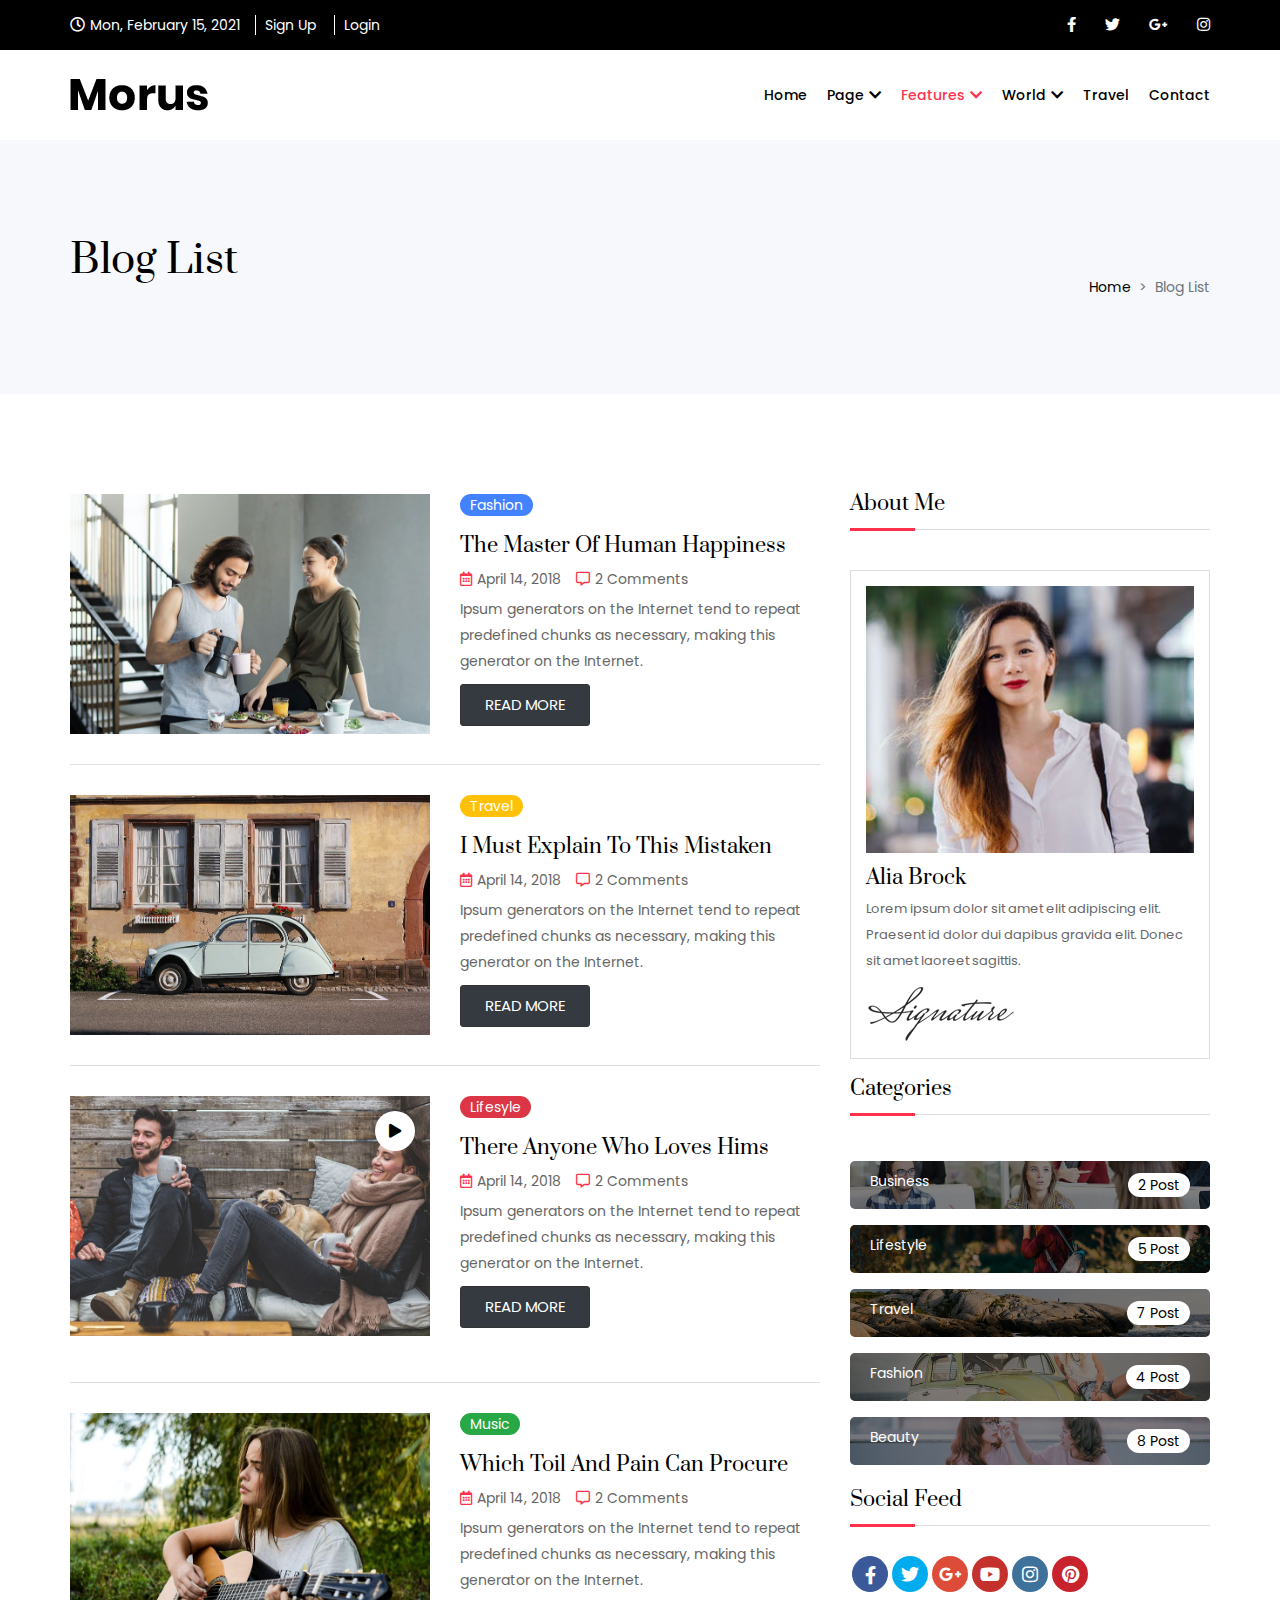
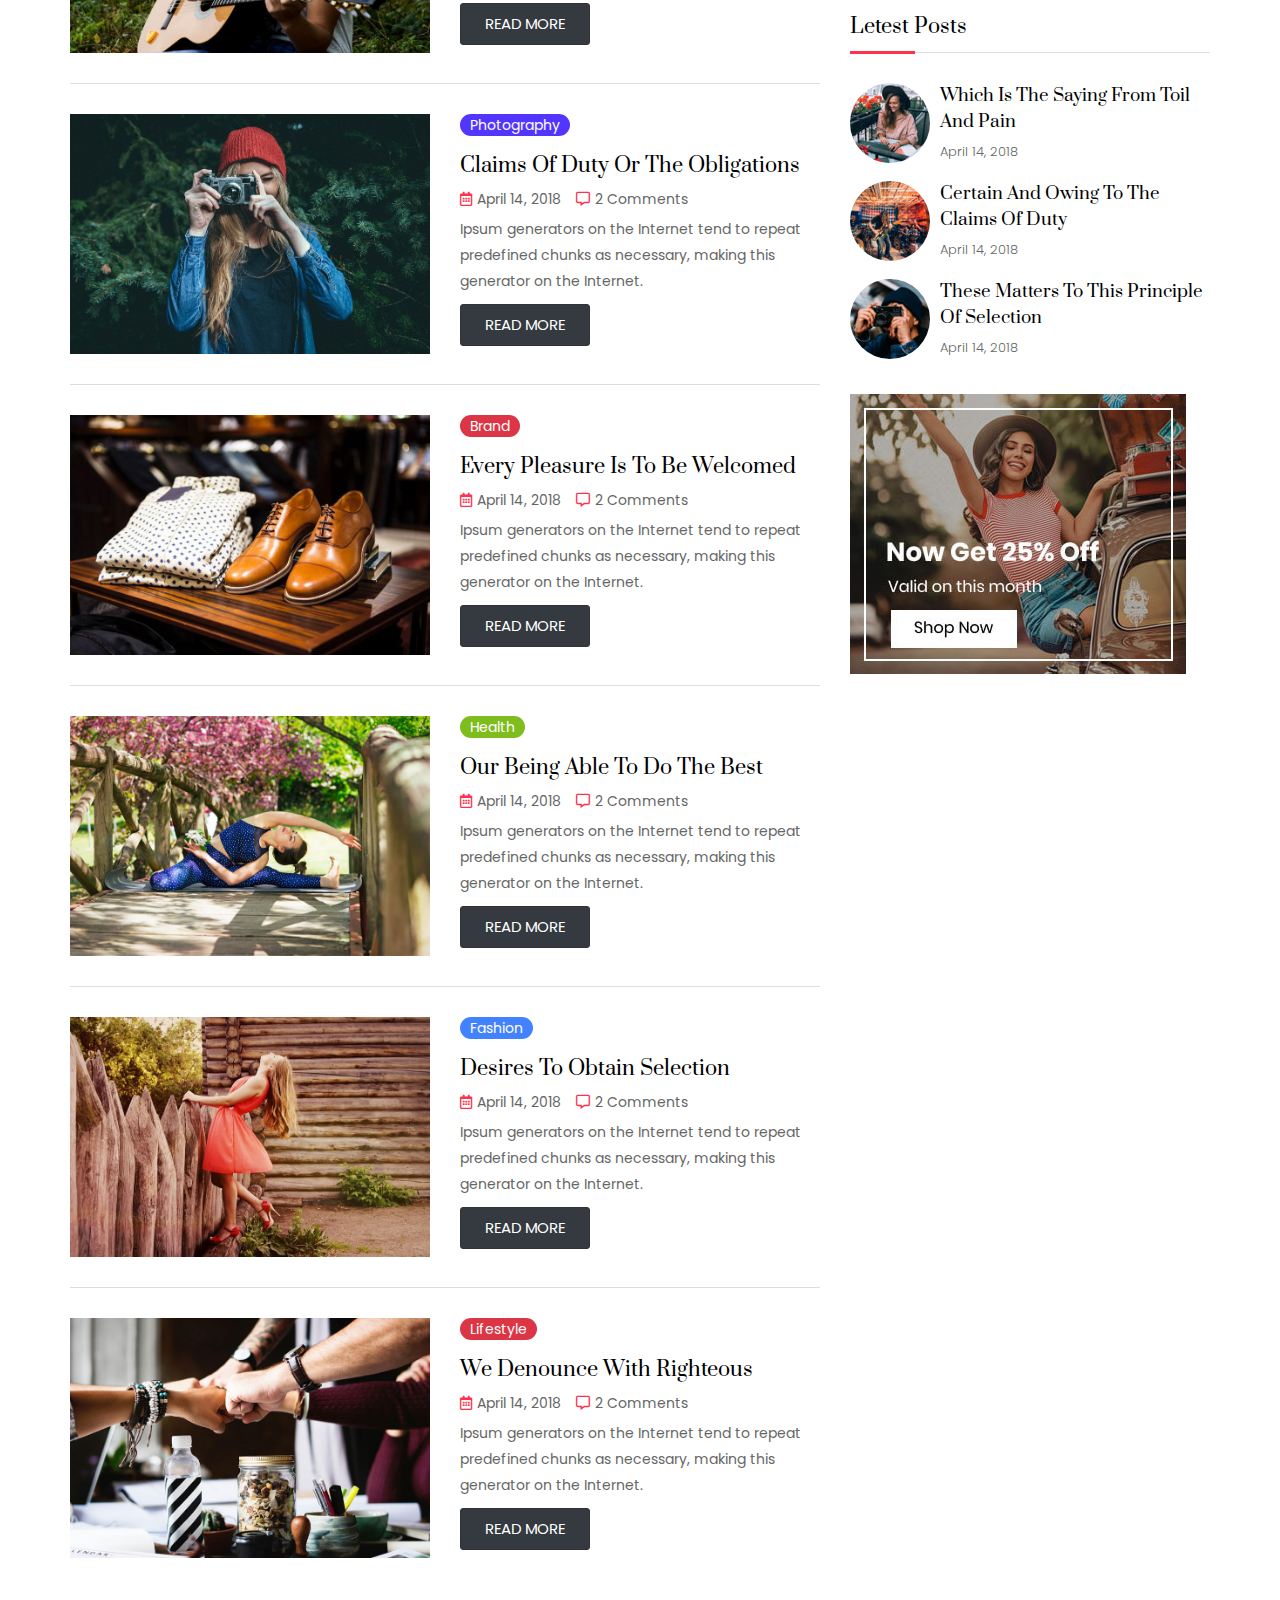
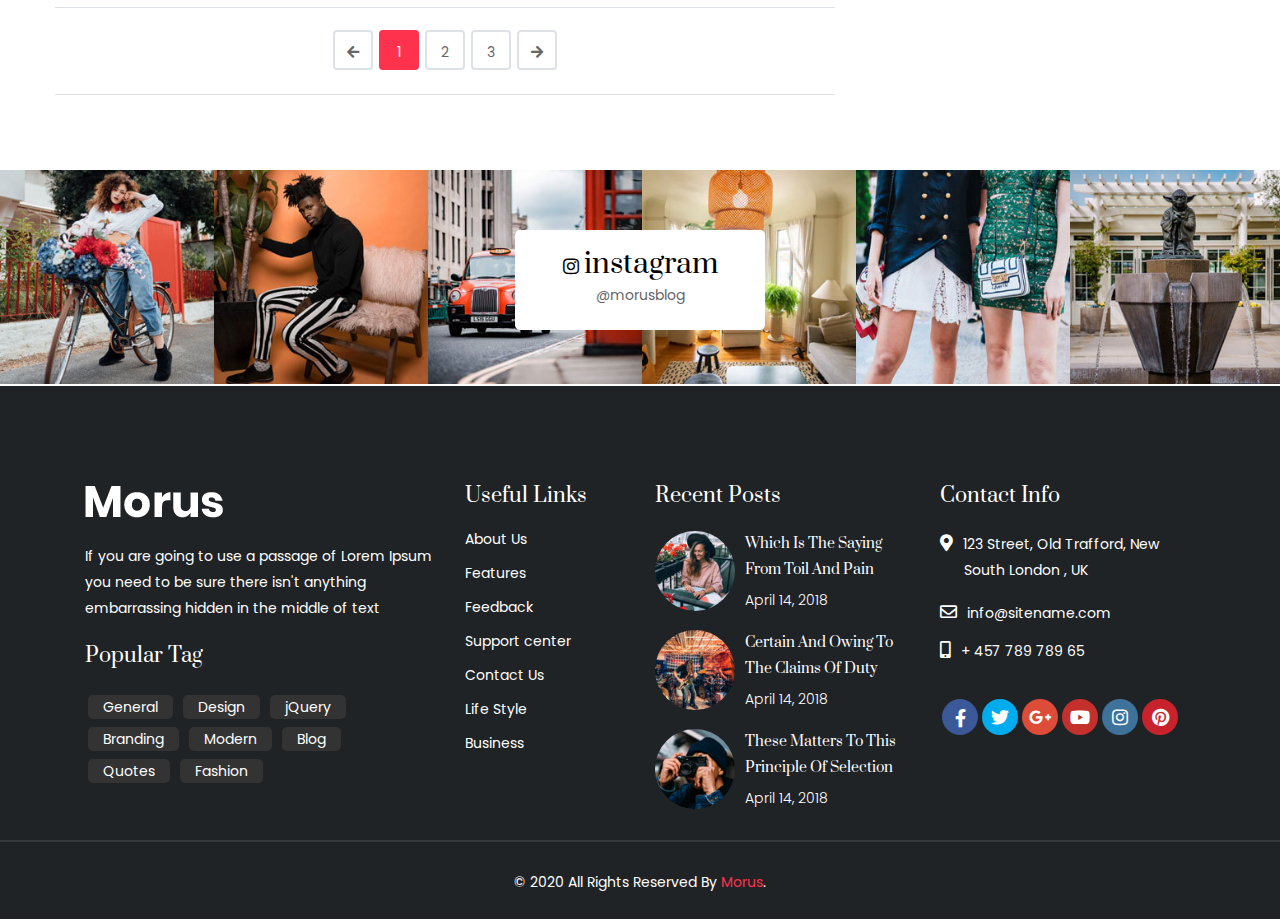
<file: blog_list.html>
<!DOCTYPE html>
<html lang="en">

<head>
    <meta charset="UTF-8">
    <meta name="viewport" content="width=device-width, initial-scale=1, shrink-to-fit=no">
    <title>Morus</title>
    <link rel="icon" href="images/logo_white.png">
    <link rel="stylesheet" href="css/bootstrap.min.css">
    <link rel="stylesheet" href="css/font-awesome.css">
    <link rel="stylesheet" href="css/slick.css">
    <link rel="stylesheet" href="css/rest.css">
    <link rel="stylesheet" href="css/style.css">
</head>

<body>
    <!-- =========================================================
                           HEADER PART STARTS
================================================================== -->
    <section id="header_part">
        <div class="container px-lg-0">
            <div class="row">
                <div class="col-lg-7">
                    <div class="header_text">
                        <ul>
                            <li>
                                <p><i class="far fa-clock"></i>Mon, February 15, 2021</p>
                            </li>
                            <li>
                                <a href="#">Sign Up</a>
                            </li>
                            <li>
                                <a href="#">Login</a>
                            </li>
                        </ul>
                    </div>
                </div>
                <div class="col-lg-5">
                    <div class="header_social">
                        <ul>
                            <li><a href="#"><i class="fab fa-facebook-f"></i></a></li>
                            <li><a href="#"><i class="fab fa-twitter"></i></a></li>
                            <li><a href="#"><i class="fab fa-google-plus-g"></i></a></li>
                            <li><a href="#"><i class="fab fa-instagram"></i></a></li>
                        </ul>
                    </div>
                </div>
            </div>
        </div>
    </section>
    <!-- =========================================================
                   HEADER PART ENDS
================================================================== -->

    <!-- =========================================================
                        MENU PART STARTS
============================================================== -->
    <nav class="navbar navbar-expand-lg p-0 main_menu">
        <div class="container px-lg-0">
            <a class="navbar-brand py-lg-0" href="#"><img src="images/logo_dark.png" alt=""></a>
            <button class="navbar-toggler" type="button" data-toggle="collapse" data-target="#navbarSupportedContent"
                aria-controls="navbarSupportedContent" aria-expanded="false" aria-label="Toggle navigation">
                <span class="navbar-toggler-icon"></span>
            </button>

            <div class="collapse navbar-collapse" id="navbarSupportedContent">
                <ul class="navbar-nav ml-auto">
                    <li class="nav-item">
                        <a class="nav-link" href="index.html">Home</a>
                    </li>
                    <li class="nav-item">
                        <a class="nav-link" href="#">Page<i class="fas fa-chevron-down"></i></a>
                        <ul>
                            <li><a href="about.html">about us</a></li>
                            <li><a href="author.html">author post</a></li>
                            <li><a href="404.html">404 page</a></li>
                        </ul>
                    </li>
                    <li class="nav-item">
                        <a class="nav-link active" href="#">Features<i class="fas fa-chevron-down"></i></a>
                        <ul>
                            <li><a class="active" href="blog_list.html">Blog List</a></li>
                            <li><a href="blog_grid.html">Blog Grid</a></li>
                            <li><a href="blog_masonry.html">Blog Misonary</a></li>
                        </ul>
                    </li>
                    <li class="nav-item">
                        <a class="nav-link" href="#">World<i class="fas fa-chevron-down"></i></a>
                        <div class="world_mega">
                            <div class="row slide_it">
                                <div class="col">
                                    <div class="slider_img">
                                        <a href="#"><img src="images/nav_blog_img1.jpg" alt=""></a>
                                    </div>
                                    <div class="blog_content">
                                        <a href="#" class="life bg_color_l">Lifestyle</a>
                                        <a href="#" class="tag_des">This Thing Is Strong And Make <span>Your Job
                                                Good</span></a>
                                    </div>
                                </div>
                                <div class="col">
                                    <div class="slider_img">
                                        <a href="#"><img src="images/nav_blog_img2.jpg" alt=""></a>
                                    </div>
                                    <div class="blog_content">
                                        <a href="#" class="life bg_color_t">Travel</a>
                                        <a href="#" class="tag_des">Nice Photo Shooting With Hand <span>Classic
                                                Style</span></a>
                                    </div>
                                </div>
                                <div class="col">
                                    <div class="slider_img">
                                        <a href="#"><img src="images/nav_blog_img3.jpg" alt=""></a>
                                    </div>
                                    <div class="blog_content">
                                        <a href="#" class="life bg_color_l">Fashion</a>
                                        <a href="#" class="tag_des">This Guitar Sound Is So Good <span>And I Need It
                                                More</span></a>
                                    </div>
                                </div>
                                <div class="col">
                                    <div class="slider_img">
                                        <a href="#"><img src="images/nav_blog_img4.jpg" alt=""></a>
                                    </div>
                                    <div class="blog_content">
                                        <a href="#" class="life bg_color_l">Photography</a>
                                        <a href="#" class="tag_des">This Thing Is Strong And Make <span>Your Job
                                                Good</span></a>
                                    </div>
                                </div>
                                <div class="col">
                                    <div class="slider_img">
                                        <a href="#"><img src="images/nav_blog_img5.jpg" alt=""></a>
                                    </div>
                                    <div class="blog_content">
                                        <a href="#" class="life bg_color_l">Music</a>
                                        <a href="#" class="tag_des">This Thing Is Strong And Make <span>Your Job
                                                Good</span></a>
                                    </div>
                                </div>
                            </div>
                        </div>
                    </li>
                    <li class="nav-item">
                        <a class="nav-link" href="travel.html">travel</a>
                    </li>
                    <li class="nav-item">
                        <a class="nav-link" href="contact.html">Contact</a>
                    </li>
                </ul>
            </div>
        </div>
    </nav>
    <!-- =========================================================
                    MENU PART ENDS
============================================================== -->
    <!-- =========================================================
                BLOG LIST PAGE BANNER BANNER PART STARTS
============================================================== -->
    <section id="blog_list_page">
        <div class="blog_list_banner">
            <div class="container px-lg-0">
                <div class="row">
                    <div class="col-lg-12">
                        <div class="blog_list_current">
                            <h3>Blog List</h3>
                        </div>
                        <nav aria-label="breadcrumb" class="blog_list_bread">
                            <ol class="breadcrumb">
                                <li class="breadcrumb-item"><a href="index.html">Home</a></li>
                                <li class="breadcrumb-item active" aria-current="page">Blog List</li>
                            </ol>
                        </nav>
                    </div>
                </div>
            </div>
        </div>
    </section>
    <!-- =========================================================
                BLOG LIST PAGE BANNER BANNER PART ENDS
============================================================== -->
    <!-- =========================================================
                    BLOG LIST PART STARTS
============================================================== -->
    <section id="blog_list_part">
        <div class="container px-lg-0">
            <div class="row">
                <div class="col-lg-8">
                    <div class="blog_list_inner">
                        <div class="row">
                            <div class="col-lg-6">
                                <div class="blog_list_img">
                                    <a href="#"><img src="images/blog_img1.jpg" class="img-fluid w-100" alt=""></a>
                                </div>
                            </div>
                            <div class="col-lg-6">
                                <div class="blog_list_details">
                                    <a href="#" class="blog_list_tag">fashion</a>
                                    <a href="#" class="blog_list_des">The Master Of Human Happiness</a>
                                    <ul>
                                        <li><a href="#"><i class="far fa-calendar-alt"></i>April 14, 2018</a></li>
                                        <li><a href="#"><i class="far fa-comment-alt"></i>2 Comments</a></li>
                                    </ul>
                                    <p>Ipsum generators on the Internet tend to repeat predefined chunks as necessary,
                                        making this generator on the Internet.</p>
                                </div>
                                <div class="blog_btn">
                                    <a href="#">read more</a>
                                </div>
                            </div>
                        </div>
                    </div>
                    <div class="blog_list_inner blog_list_mar">
                        <div class="row">
                            <div class="col-lg-6">
                                <div class="blog_list_img">
                                    <a href="#"><img src="images/blog_img2.jpg" class="img-fluid w-100" alt=""></a>
                                </div>
                            </div>
                            <div class="col-lg-6">
                                <div class="blog_list_details">
                                    <a href="#" class="blog_list_tag bg_color_t">Travel</a>
                                    <a href="#" class="blog_list_des">I Must Explain To This Mistaken</a>
                                    <ul>
                                        <li><a href="#"><i class="far fa-calendar-alt"></i>April 14, 2018</a></li>
                                        <li><a href="#"><i class="far fa-comment-alt"></i>2 Comments</a></li>
                                    </ul>
                                    <p>Ipsum generators on the Internet tend to repeat predefined chunks as necessary,
                                        making this generator on the Internet.</p>
                                </div>
                                <div class="blog_btn">
                                    <a href="#">read more</a>
                                </div>
                            </div>
                        </div>
                    </div>
                    <div class="blog_list_inner blog_list_mar">
                        <div class="row">
                            <div class="col-lg-6">
                                <div class="blog_list_img">
                                    <a href="#"><img src="images/blog_img3.jpg" class="img-fluid w-100" alt=""></a>
                                    <a href="#"><i class="fas fa-play"></i></a>
                                </div>
                            </div>
                            <div class="col-lg-6">
                                <div class="blog_list_details">
                                    <a href="#" class="blog_list_tag bg_color_t bg_color_l">Lifesyle</a>
                                    <a href="#" class="blog_list_des">There Anyone Who Loves Hims</a>
                                    <ul>
                                        <li><a href="#"><i class="far fa-calendar-alt"></i>April 14, 2018</a></li>
                                        <li><a href="#"><i class="far fa-comment-alt"></i>2 Comments</a></li>
                                    </ul>
                                    <p>Ipsum generators on the Internet tend to repeat predefined chunks as necessary,
                                        making this generator on the Internet.</p>
                                </div>
                                <div class="blog_btn">
                                    <a href="#">read more</a>
                                </div>
                            </div>
                        </div>
                    </div>
                    <div class="blog_list_inner blog_list_mar">
                        <div class="row">
                            <div class="col-lg-6">
                                <div class="blog_list_img">
                                    <a href="#"><img src="images/blog_img4.jpg" class="img-fluid w-100" alt=""></a>
                                </div>
                            </div>
                            <div class="col-lg-6">
                                <div class="blog_list_details">
                                    <a href="#" class="blog_list_tag bg-success">Music</a>
                                    <a href="#" class="blog_list_des">Which Toil And Pain Can Procure</a>
                                    <ul>
                                        <li><a href="#"><i class="far fa-calendar-alt"></i>April 14, 2018</a></li>
                                        <li><a href="#"><i class="far fa-comment-alt"></i>2 Comments</a></li>
                                    </ul>
                                    <p>Ipsum generators on the Internet tend to repeat predefined chunks as necessary,
                                        making this generator on the Internet.</p>
                                </div>
                                <div class="blog_btn">
                                    <a href="#">read more</a>
                                </div>
                            </div>
                        </div>
                    </div>
                    <div class="blog_list_inner blog_list_mar">
                        <div class="row">
                            <div class="col-lg-6">
                                <div class="blog_list_img">
                                    <a href="#"><img src="images/blog_img5.jpg" class="img-fluid w-100" alt=""></a>
                                </div>
                            </div>
                            <div class="col-lg-6">
                                <div class="blog_list_details">
                                    <a href="#" class="blog_list_tag bg_purple">Photography</a>
                                    <a href="#" class="blog_list_des">Claims Of Duty Or The Obligations</a>
                                    <ul>
                                        <li><a href="#"><i class="far fa-calendar-alt"></i>April 14, 2018</a></li>
                                        <li><a href="#"><i class="far fa-comment-alt"></i>2 Comments</a></li>
                                    </ul>
                                    <p>Ipsum generators on the Internet tend to repeat predefined chunks as necessary,
                                        making this generator on the Internet.</p>
                                </div>
                                <div class="blog_btn">
                                    <a href="#">read more</a>
                                </div>
                            </div>
                        </div>
                    </div>
                    <div class="blog_list_inner blog_list_mar">
                        <div class="row">
                            <div class="col-lg-6">
                                <div class="blog_list_img">
                                    <a href="#"><img src="images/blog_img6.jpg" class="img-fluid w-100" alt=""></a>
                                </div>
                            </div>
                            <div class="col-lg-6">
                                <div class="blog_list_details">
                                    <a href="#" class="blog_list_tag bg_color_l">Brand</a>
                                    <a href="#" class="blog_list_des">Every Pleasure Is To Be Welcomed</a>
                                    <ul>
                                        <li><a href="#"><i class="far fa-calendar-alt"></i>April 14, 2018</a></li>
                                        <li><a href="#"><i class="far fa-comment-alt"></i>2 Comments</a></li>
                                    </ul>
                                    <p>Ipsum generators on the Internet tend to repeat predefined chunks as necessary,
                                        making this generator on the Internet.</p>
                                </div>
                                <div class="blog_btn">
                                    <a href="#">read more</a>
                                </div>
                            </div>
                        </div>
                    </div>
                    <div class="blog_list_inner blog_list_mar">
                        <div class="row">
                            <div class="col-lg-6">
                                <div class="blog_list_img">
                                    <a href="#"><img src="images/blog_img7.jpg" class="img-fluid w-100" alt=""></a>
                                </div>
                            </div>
                            <div class="col-lg-6">
                                <div class="blog_list_details">
                                    <a href="#" class="blog_list_tag bg_light_green">Health</a>
                                    <a href="#" class="blog_list_des">Our Being Able To Do The Best</a>
                                    <ul>
                                        <li><a href="#"><i class="far fa-calendar-alt"></i>April 14, 2018</a></li>
                                        <li><a href="#"><i class="far fa-comment-alt"></i>2 Comments</a></li>
                                    </ul>
                                    <p>Ipsum generators on the Internet tend to repeat predefined chunks as necessary,
                                        making this generator on the Internet.</p>
                                </div>
                                <div class="blog_btn">
                                    <a href="#">read more</a>
                                </div>
                            </div>
                        </div>
                    </div>
                    <div class="blog_list_inner blog_list_mar">
                        <div class="row">
                            <div class="col-lg-6">
                                <div class="blog_list_img">
                                    <a href="#"><img src="images/blog_img8.jpg" class="img-fluid w-100" alt=""></a>
                                </div>
                            </div>
                            <div class="col-lg-6">
                                <div class="blog_list_details">
                                    <a href="#" class="blog_list_tag">fashion</a>
                                    <a href="#" class="blog_list_des">Desires To Obtain Selection</a>
                                    <ul>
                                        <li><a href="#"><i class="far fa-calendar-alt"></i>April 14, 2018</a></li>
                                        <li><a href="#"><i class="far fa-comment-alt"></i>2 Comments</a></li>
                                    </ul>
                                    <p>Ipsum generators on the Internet tend to repeat predefined chunks as necessary,
                                        making this generator on the Internet.</p>
                                </div>
                                <div class="blog_btn">
                                    <a href="#">read more</a>
                                </div>
                            </div>
                        </div>
                    </div>
                    <div class="blog_list_mar">
                        <div class="row">
                            <div class="col-lg-6">
                                <div class="blog_list_img">
                                    <a href="#"><img src="images/blog_img9.jpg" class="img-fluid w-100" alt=""></a>
                                </div>
                            </div>
                            <div class="col-lg-6">
                                <div class="blog_list_details">
                                    <a href="#" class="blog_list_tag bg_color_l">Lifestyle</a>
                                    <a href="#" class="blog_list_des">We Denounce With Righteous</a>
                                    <ul>
                                        <li><a href="#"><i class="far fa-calendar-alt"></i>April 14, 2018</a></li>
                                        <li><a href="#"><i class="far fa-comment-alt"></i>2 Comments</a></li>
                                    </ul>
                                    <p>Ipsum generators on the Internet tend to repeat predefined chunks as necessary,
                                        making this generator on the Internet.</p>
                                </div>
                                <div class="blog_btn">
                                    <a href="#">read more</a>
                                </div>
                            </div>
                        </div>
                    </div>
                    <div class="row justify-content-center auther_border mt-4">
                        <div class="col-lg-12 text-center">
                            <nav aria-label="Page navigation example" class="my_pagination">
                                <ul class="pagination mt-5">
                                    <li class="page-item">
                                        <a class="page-link" href="#" aria-label="Previous">
                                            <span aria-hidden="true"><i class="fas fa-arrow-left"></i></span>
                                            <span class="sr-only">Previous</span>
                                        </a>
                                    </li>
                                    <li class="page-item"><a class="page-link active" href="#">1</a></li>
                                    <li class="page-item"><a class="page-link" href="#">2</a></li>
                                    <li class="page-item"><a class="page-link" href="#">3</a></li>
                                    <li class="page-item">
                                        <a class="page-link" href="#" aria-label="Next">
                                            <span aria-hidden="true"><i class="fas fa-arrow-right"></i></span>
                                            <span class="sr-only">Next</span>
                                        </a>
                                    </li>
                                </ul>
                            </nav>
                        </div>
                    </div>
                </div>
                <!-- ==========Slide Widget Starts Here====== -->
                <div class="col-lg-4">
                    <div class="about_head">
                        <h2>About Me</h2>
                    </div>
                    <div class="about_contant">
                        <div class="about_img">
                            <img src="images/author_img.jpg" class="img-fluid w-100" alt="">
                        </div>
                        <div class="about_name">
                            <h2>Alia Brock</h2>
                            <p>Lorem ipsum dolor sit amet elit adipiscing elit. Praesent id dolor dui dapibus gravida
                                elit. Donec sit amet laoreet sagittis. </p>
                            <img src="images/signature.png" alt="">
                        </div>
                    </div>
                    <div class="about_head mar_top_blog">
                        <h2>Categories</h2>
                    </div>
                    <div class="blog_catgory">
                        <ul>
                            <li><a href="#">
                                    <div class="cat_1" style="background: url(images/cat_img1.jpg);">
                                        <a href="#">Business</a>
                                        <a href="#" class="post_num">2 Post</a>
                                    </div>
                            </li>
                            <li><a href="#">
                                    <div class="cat_1" style="background: url(images/cat_img2.jpg);">
                                        <a href="#">Lifestyle</a>
                                        <a href="#" class="post_num">5 Post</a>
                                    </div>
                            </li>
                            <li><a href="#">
                                    <div class="cat_1" style="background: url(images/cat_img3.jpg);">
                                        <a href="#">Travel</a>
                                        <a href="#" class="post_num">7 Post</a>
                                    </div>
                            </li>
                            <li><a href="#">
                                    <div class="cat_1" style="background: url(images/cat_img4.jpg);">
                                        <a href="#">Fashion</a>
                                        <a href="#" class="post_num">4 Post</a>
                                    </div>
                            </li>
                            <li><a href="#">
                                    <div class="cat_1" style="background: url(images/cat_img5.jpg);">
                                        <a href="#">Beauty</a>
                                        <a href="#" class="post_num">8 Post</a>
                                    </div>
                            </li>
                        </ul>
                    </div>
                    <div class="about_head mar_top_blog">
                        <h2>Social Feed</h2>
                    </div>
                    <div class="blog_social">
                        <ul>
                            <li><a href="#" class="sc_fb"><i class="fab fa-facebook-f"></i></a></li>
                            <li><a href="#" class="sc_twiter"><i class="fab fa-twitter"></i></a></li>
                            <li><a href="#" class="sc_go"><i class="fab fa-google-plus-g"></i></a></li>
                            <li><a href="#" class="sc_yot"><i class="fab fa-youtube"></i></a></li>
                            <li><a href="#" class="sc_ins"><i class="fab fa-instagram"></i></a></li>
                            <li><a href="#" class="sc_pin"><i class="fab fa-pinterest"></i></a></li>
                        </ul>
                    </div>
                    <div class="about_head mar_top_blog">
                        <h2>Letest Posts</h2>
                    </div>
                    <div class="post_footer">
                        <div class="post_img">
                            <img src="images/letest_post1.jpg" alt="">
                            <a href="#">Which Is The Saying From Toil And Pain</a>
                            <p>April 14, 2018</p>
                        </div>
                        <div class="post_img mg_top_img">
                            <img src="images/letest_post2.jpg" alt="">
                            <a href="#">Certain And Owing To The Claims Of Duty</a>
                            <p>April 14, 2018</p>
                        </div>
                        <div class="post_img mg_top_img">
                            <img src="images/letest_post3.jpg" alt="">
                            <a href="#">These Matters To This Principle Of Selection</a>
                            <p>April 14, 2018</p>
                        </div>
                        <div class="post_img_footer">
                            <img src="images/ads336X280.jpg" alt="">
                        </div>
                    </div>
                </div>
                <!-- ==========Slide Widget Ends Here====== -->
            </div>
        </div>
    </section>
    <!-- =========================================================
                    BLOG LIST PART ENDS
============================================================== -->
    <!-- =========================================================
                    INSTAGRAM IMG PART STARTS
============================================================== -->
    <section id="insta_part">
        <div class="container-fluid">
            <div class="row">
                <div class="col-lg-12 p-0 insta_slide_img">
                    <div class="insta_img">
                        <a href="#"><img src="images/insta_img1.jpg" class="img-fluid w-100" alt=""></a>
                        <div class="overlay"></div>
                    </div>
                    <div class="insta_img">
                        <a href="#"><img src="images/insta_img2.jpg" class="img-fluid w-100" alt=""></a>
                        <div class="overlay"></div>
                    </div>
                    <div class="insta_img">
                        <a href="#"><img src="images/insta_img3.jpg" class="img-fluid w-100" alt=""></a>
                        <div class="overlay"></div>
                    </div>
                    <div class="insta_img">
                        <a href="#"><img src="images/insta_img4.jpg" class="img-fluid w-100" alt=""></a>
                        <div class="overlay"></div>
                    </div>
                    <div class="insta_img">
                        <a href="#"><img src="images/insta_img5.jpg" class="img-fluid w-100" alt=""></a>
                        <div class="overlay"></div>
                    </div>
                    <div class="insta_img">
                        <a href="#"><img src="images/insta_img6.jpg" class="img-fluid w-100" alt=""></a>
                        <div class="overlay"></div>
                    </div>
                    <div class="insta_img">
                        <a href="#"><img src="images/insta_img6.jpg" class="img-fluid w-100" alt=""></a>
                        <div class="overlay"></div>
                    </div>
                </div>
            </div>
        </div>
        <div class="insta_follow">
            <h2><i class="fab fa-instagram"></i>instagram</h2>
            <p>@morusblog</p>
        </div>
    </section>
    <!-- =========================================================
            INSTAGRAM IMG PART ENDS
============================================================== -->
    <!-- =========================================================
                 FOOTER  PART STARTS
============================================================== -->
    <footer id="footer_part">
        <div class="container">
            <div class="row">
                <div class="col-lg-4">
                    <div class="footer_logo">
                        <a href="#"><img src="images/logo_white.png" alt=""></a>
                        <p>If you are going to use a passage of Lorem Ipsum you need to be sure there isn't anything
                            embarrassing hidden in the middle of text</p>
                        <h2>Popular Tag</h2>
                    </div>
                    <div class="tags">
                        <a href="#">General</a>
                        <a href="#">Design</a>
                        <a href="#">jQuery</a>
                        <a href="#">Branding</a>
                        <a href="#">Modern</a>
                        <a href="#">Blog</a>
                        <a href="#">Quotes</a>
                        <a href="#">Fashion</a>
                    </div>
                </div>
                <div class="col-lg-2">
                    <div class="widget_tittle">
                        <h2>Useful Links</h2>
                    </div>
                    <div class="widget_list">
                        <ul>
                            <li><a href="#">About Us</a></li>
                            <li><a href="#">Features</a></li>
                            <li><a href="#">Feedback</a></li>
                            <li><a href="#">Support center</a></li>
                            <li><a href="#">Contact Us</a></li>
                            <li><a href="#">Life Style</a></li>
                            <li><a href="#">Business</a></li>
                        </ul>
                    </div>
                </div>
                <div class="col-lg-3">
                    <div class="widget_tittle">
                        <h2>Recent Posts</h2>
                    </div>
                    <div class="post_footer">
                        <div class="post_img">
                            <img src="images/letest_post1.jpg" alt="">
                            <a href="#" class="post_color">Which Is The Saying From Toil And Pain</a>
                            <p class="post_color">April 14, 2018</p>
                        </div>
                        <div class="post_img mg_top_img">
                            <img src="images/letest_post2.jpg" alt="">
                            <a href="#" class="post_color">Certain And Owing To The Claims Of Duty</a>
                            <p class="post_color">April 14, 2018</p>
                        </div>
                        <div class="post_img mg_top_img">
                            <img src="images/letest_post3.jpg" alt="">
                            <a href="#" class="post_color">These Matters To This Principle Of Selection</a>
                            <p class="post_color">April 14, 2018</p>
                        </div>
                    </div>
                </div>
                <div class="col-lg-3">
                    <div class="widget_tittle">
                        <h2>Contact Info</h2>
                    </div>
                    <div class="contact_list">
                        <ul>
                            <li>
                                <p> <i class="fas fa-map-marker-alt"></i>123 Street, Old Trafford, New <span>South
                                        London , UK</span>
                                </p>
                            </li>
                            <li>
                                <a href="mailto: info@sitename.com "><i class="far fa-envelope"></i>info@sitename.com
                                </a>
                            </li>
                            <li>
                                <a href="callto:+ 457 789 789 65"><i class="fas fa-mobile-alt"></i>+ 457 789 789 65
                                </a>
                            </li>
                        </ul>
                    </div>
                    <div class="blog_social">
                        <ul>
                            <li><a href="#" class="sc_fb"><i class="fab fa-facebook-f"></i></a></li>
                            <li><a href="#" class="sc_twiter"><i class="fab fa-twitter"></i></a></li>
                            <li><a href="#" class="sc_go"><i class="fab fa-google-plus-g"></i></a></li>
                            <li><a href="#" class="sc_yot"><i class="fab fa-youtube"></i></a></li>
                            <li><a href="#" class="sc_ins"><i class="fab fa-instagram"></i></a></li>
                            <li><a href="#" class="sc_pin"><i class="fab fa-pinterest"></i></a></li>
                        </ul>
                    </div>
                </div>
            </div>
            <div class="row">
                <div class="col-lg-12 text-center">
                    <div class="copywrite">
                        <h3>&copy; 2020 All Rights Reserved By <a href="#">Morus</a>.</h3>
                    </div>
                </div>
            </div>
        </div>
    </footer>
    <!-- =========================================================
                 FOOTER  PART ENDS
================================================================== -->
    <script src="js/jquery-1.12.4.min.js"></script>
    <script src="js/bootstrap.min.js"></script>
    <script src="js/popper.min.js"></script>
    <script src="js/slick.min.js"></script>
    <script src="js/script.js"></script>
</body>

</html>
</file>
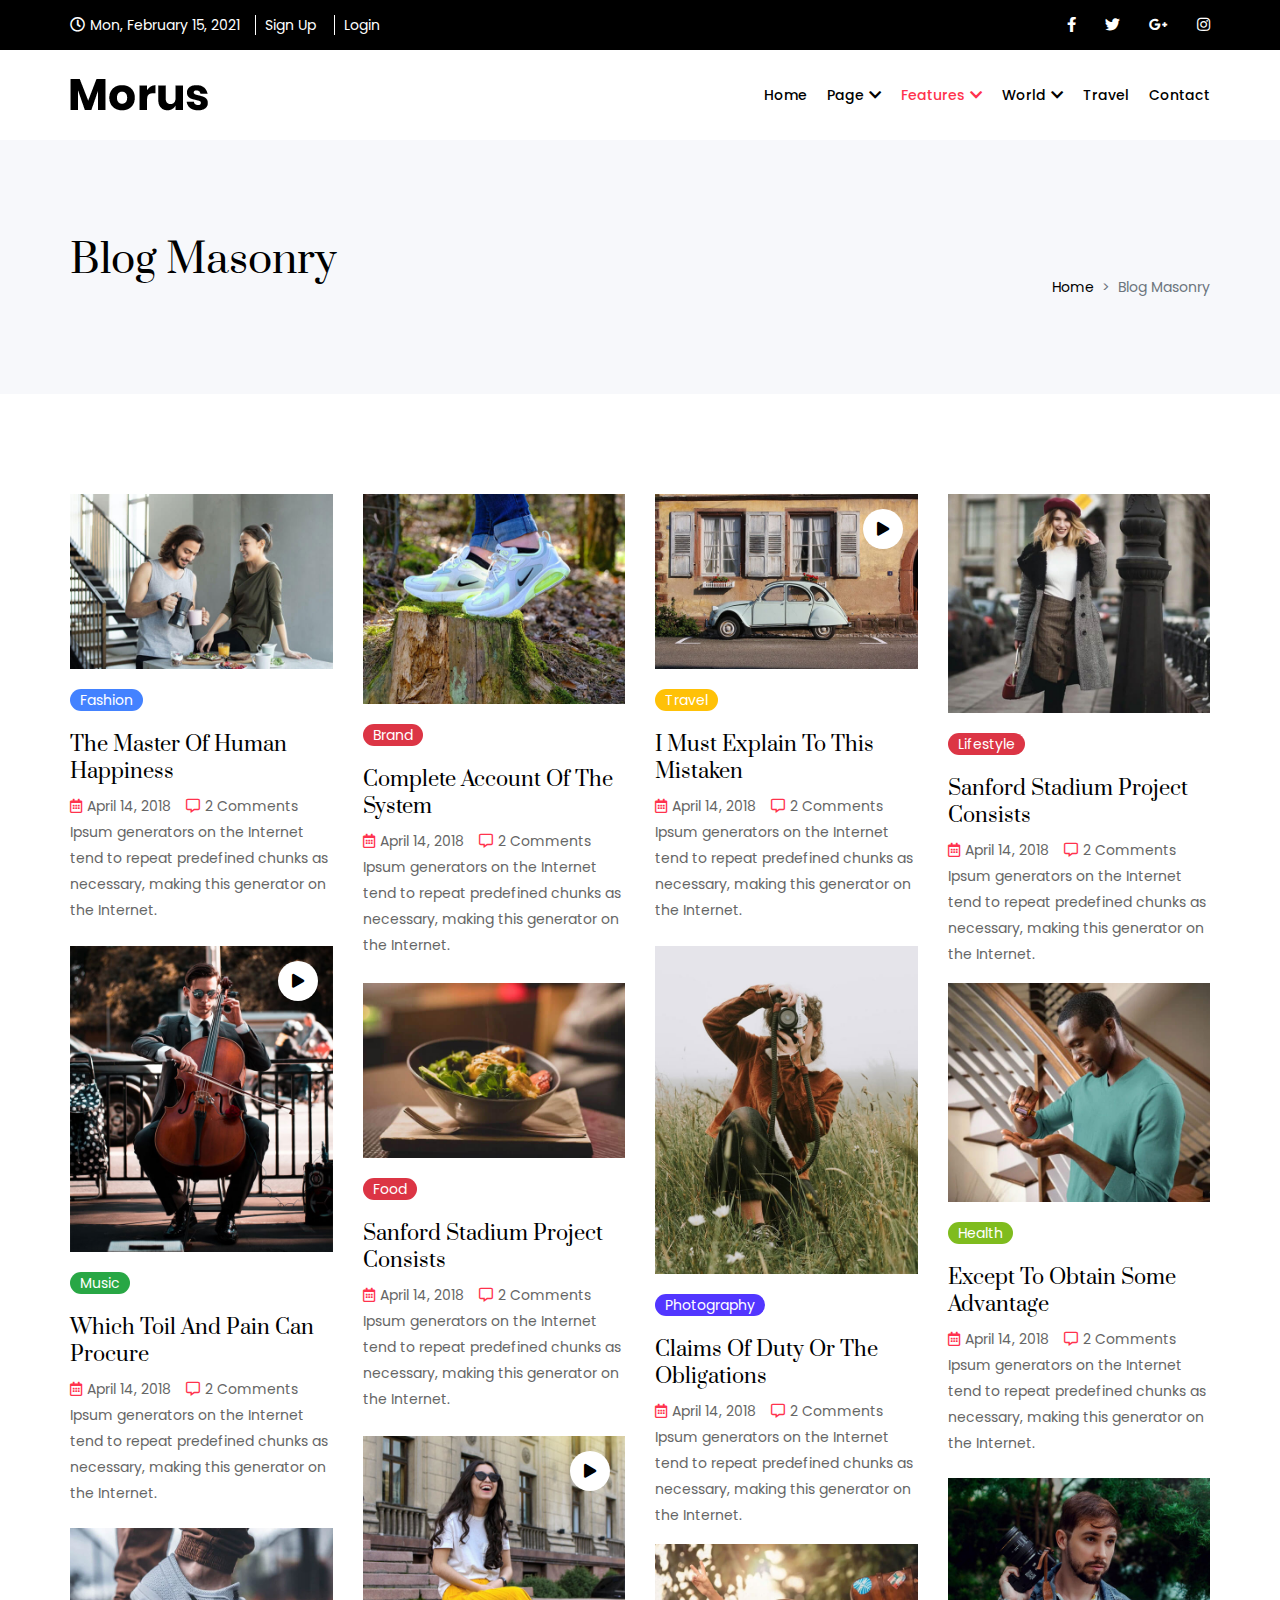
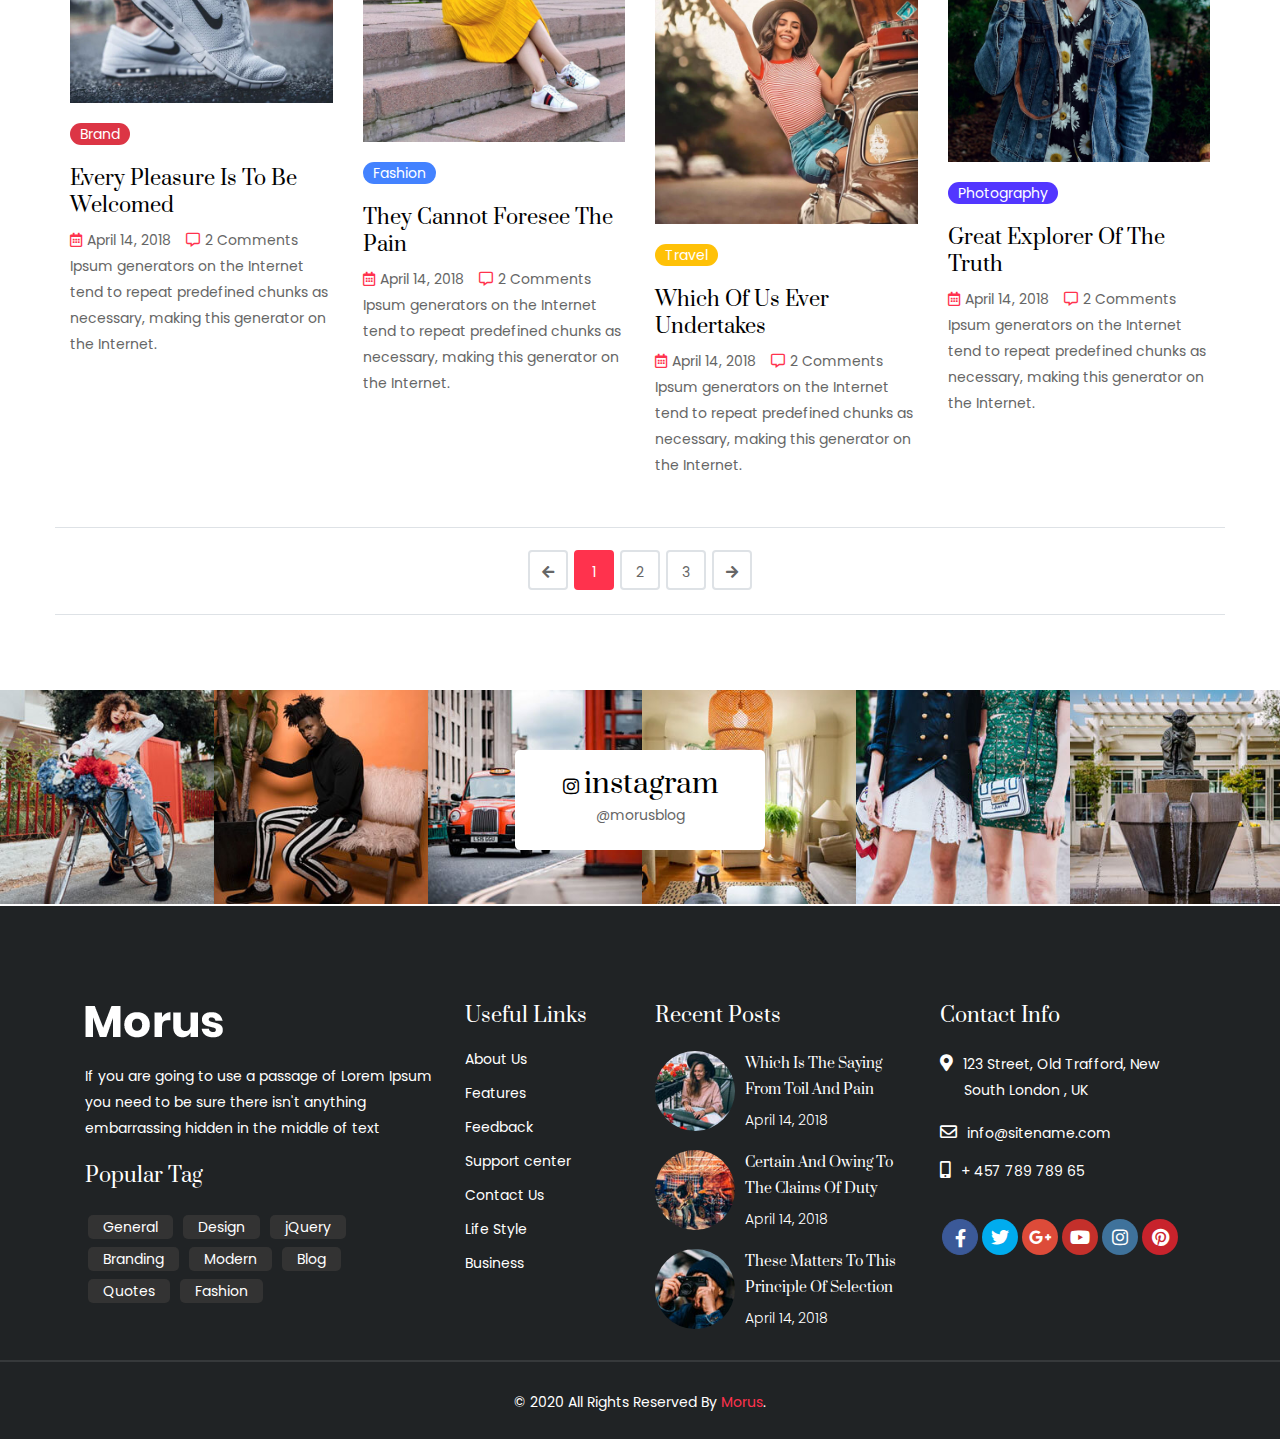
<file: blog_masonry.html>
<!DOCTYPE html>
<html lang="en">

<head>
    <meta charset="UTF-8">
    <meta name="viewport" content="width=device-width, initial-scale=1, shrink-to-fit=no">
    <title>Morus</title>
    <link rel="icon" href="images/logo_white.png">
    <link rel="stylesheet" href="css/bootstrap.min.css">
    <link rel="stylesheet" href="css/font-awesome.css">
    <link rel="stylesheet" href="css/slick.css">
    <link rel="stylesheet" href="css/rest.css">
    <link rel="stylesheet" href="css/style.css">
</head>

<body>
    <!-- =========================================================
                           HEADER PART STARTS
================================================================== -->
    <section id="header_part">
        <div class="container px-lg-0">
            <div class="row">
                <div class="col-lg-7">
                    <div class="header_text">
                        <ul>
                            <li>
                                <p><i class="far fa-clock"></i>Mon, February 15, 2021</p>
                            </li>
                            <li>
                                <a href="#">Sign Up</a>
                            </li>
                            <li>
                                <a href="#">Login</a>
                            </li>
                        </ul>
                    </div>
                </div>
                <div class="col-lg-5">
                    <div class="header_social">
                        <ul>
                            <li><a href="#"><i class="fab fa-facebook-f"></i></a></li>
                            <li><a href="#"><i class="fab fa-twitter"></i></a></li>
                            <li><a href="#"><i class="fab fa-google-plus-g"></i></a></li>
                            <li><a href="#"><i class="fab fa-instagram"></i></a></li>
                        </ul>
                    </div>
                </div>
            </div>
        </div>
    </section>
    <!-- =========================================================
               HEADER PART ENDS
================================================================== -->

    <!-- =========================================================
                        MENU PART STARTS
============================================================== -->
    <nav class="navbar navbar-expand-lg p-0 main_menu">
        <div class="container px-lg-0">
            <a class="navbar-brand py-lg-0" href="#"><img src="images/logo_dark.png" alt=""></a>
            <button class="navbar-toggler" type="button" data-toggle="collapse" data-target="#navbarSupportedContent"
                aria-controls="navbarSupportedContent" aria-expanded="false" aria-label="Toggle navigation">
                <span class="navbar-toggler-icon"></span>
            </button>

            <div class="collapse navbar-collapse" id="navbarSupportedContent">
                <ul class="navbar-nav ml-auto">
                    <li class="nav-item">
                        <a class="nav-link" href="index.html">Home</a>
                    </li>
                    <li class="nav-item">
                        <a class="nav-link" href="#">Page<i class="fas fa-chevron-down"></i></a>
                        <ul>
                            <li><a href="about.html">about us</a></li>
                            <li><a href="author.html">author post</a></li>
                            <li><a href="404.html">404 page</a></li>
                        </ul>
                    </li>
                    <li class="nav-item">
                        <a class="nav-link active" href="#">Features<i class="fas fa-chevron-down"></i></a>
                        <ul>
                            <li><a href="blog_list.html">Blog List</a></li>
                            <li><a href="blog_grid.html">Blog Grid</a></li>
                            <li><a class="active" href="blog_masonry.html">Blog Misonary</a></li>
                        </ul>
                    </li>
                    <li class="nav-item">
                        <a class="nav-link" href="#">World<i class="fas fa-chevron-down"></i></a>
                        <div class="world_mega">
                            <div class="row slide_it">
                                <div class="col">
                                    <div class="slider_img">
                                        <a href="#"><img src="images/nav_blog_img1.jpg" alt=""></a>
                                    </div>
                                    <div class="blog_content">
                                        <a href="#" class="life bg_color_l">Lifestyle</a>
                                        <a href="#" class="tag_des">This Thing Is Strong And Make <span>Your Job
                                                Good</span></a>
                                    </div>
                                </div>
                                <div class="col">
                                    <div class="slider_img">
                                        <a href="#"><img src="images/nav_blog_img2.jpg" alt=""></a>
                                    </div>
                                    <div class="blog_content">
                                        <a href="#" class="life bg_color_t">Travel</a>
                                        <a href="#" class="tag_des">Nice Photo Shooting With Hand <span>Classic
                                                Style</span></a>
                                    </div>
                                </div>
                                <div class="col">
                                    <div class="slider_img">
                                        <a href="#"><img src="images/nav_blog_img3.jpg" alt=""></a>
                                    </div>
                                    <div class="blog_content">
                                        <a href="#" class="life bg_color_l">Fashion</a>
                                        <a href="#" class="tag_des">This Guitar Sound Is So Good <span>And I Need It
                                                More</span></a>
                                    </div>
                                </div>
                                <div class="col">
                                    <div class="slider_img">
                                        <a href="#"><img src="images/nav_blog_img4.jpg" alt=""></a>
                                    </div>
                                    <div class="blog_content">
                                        <a href="#" class="life bg_color_l">Photography</a>
                                        <a href="#" class="tag_des">This Thing Is Strong And Make <span>Your Job
                                                Good</span></a>
                                    </div>
                                </div>
                                <div class="col">
                                    <div class="slider_img">
                                        <a href="#"><img src="images/nav_blog_img5.jpg" alt=""></a>
                                    </div>
                                    <div class="blog_content">
                                        <a href="#" class="life bg_color_l">Music</a>
                                        <a href="#" class="tag_des">This Thing Is Strong And Make <span>Your Job
                                                Good</span></a>
                                    </div>
                                </div>
                            </div>
                        </div>
                    </li>
                    <li class="nav-item">
                        <a class="nav-link" href="travel.html">travel</a>
                    </li>
                    <li class="nav-item">
                        <a class="nav-link" href="contact.html">Contact</a>
                    </li>
                </ul>
            </div>
        </div>
    </nav>
    <!-- =========================================================
                    MENU PART ENDS
============================================================== -->
    <!-- =========================================================
            BLOG LIST PAGE BANNER BANNER PART STARTS
============================================================== -->
    <section id="blog_list_page">
        <div class="blog_list_banner">
            <div class="container px-lg-0">
                <div class="row">
                    <div class="col-lg-12">
                        <div class="blog_list_current">
                            <h3>Blog Masonry</h3>
                        </div>
                        <nav aria-label="breadcrumb" class="blog_list_bread">
                            <ol class="breadcrumb">
                                <li class="breadcrumb-item"><a href="index.html">Home</a></li>
                                <li class="breadcrumb-item active" aria-current="page">Blog Masonry</li>
                            </ol>
                        </nav>
                    </div>
                </div>
            </div>
        </div>
    </section>
    <!-- =========================================================
            BLOG LIST PAGE BANNER BANNER PART ENDS
============================================================== -->
    <!-- =========================================================
                    BLOG MASONRY PART STARTS
============================================================== -->
    <section id="blog_masonry_page">
        <div class="container px-lg-0">
            <div class="row">
                <div class="col-lg-3">
                    <div class="blog_post">
                        <div class="blog_img">
                            <a href="#"><img src="images/blog_small_img1.jpg" class="img-fluid w-100" alt=""></a>
                        </div>
                        <a href="#" class="tag_line">fashion</a>
                        <a href="#" class="tag_des blog_g_line">
                            The Master Of Human Happiness
                        </a>
                        <div class="blog_commit">
                            <ul>
                                <li><a href="#"><i class="far fa-calendar-alt"></i>April 14, 2018</a></li>
                                <li><a href="#"><i class="far fa-comment-alt"></i>2 Comments</a></li>
                            </ul>
                        </div>
                        <p>Ipsum generators on the Internet tend to repeat predefined chunks as necessary,
                            making this generator on the Internet.</p>
                    </div>
                </div>
                <div class="col-lg-3">
                    <div class="blog_post">
                        <div class="blog_img">
                            <a href="#"><img src="images/blog_small_img2.jpg" class="img-fluid w-100" alt=""></a>
                        </div>
                        <a href="#" class="tag_line bg_color_l">Brand</a>
                        <a href="#" class="tag_des blog_g_line">
                            Complete Account Of The System
                        </a>
                        <div class="blog_commit">
                            <ul>
                                <li><a href="#"><i class="far fa-calendar-alt"></i>April 14, 2018</a></li>
                                <li><a href="#"><i class="far fa-comment-alt"></i>2 Comments</a></li>
                            </ul>
                        </div>
                        <p>Ipsum generators on the Internet tend to repeat predefined chunks as necessary,
                            making this generator on the Internet.</p>
                    </div>
                </div>
                <div class="col-lg-3">
                    <div class="blog_post">
                        <div class="blog_img">
                            <a href="#"><img src="images/blog_small_img3.jpg" class="img-fluid w-100" alt=""></a>
                            <a href="#"><i class="fas fa-play"></i></a>
                        </div>
                        <a href="#" class="tag_line bg_color_t">Travel</a>
                        <a href="#" class="tag_des blog_g_line">
                            <p>I Must Explain To This Mistaken</p>
                        </a>
                        <div class="blog_commit">
                            <ul>
                                <li><a href="#"><i class="far fa-calendar-alt"></i>April 14, 2018</a></li>
                                <li><a href="#"><i class="far fa-comment-alt"></i>2 Comments</a></li>
                            </ul>
                        </div>
                        <p>Ipsum generators on the Internet tend to repeat predefined chunks as necessary,
                            making this generator on the Internet.</p>
                    </div>
                </div>
                <div class="col-lg-3">
                    <div class="blog_post">
                        <div class="blog_img">
                            <a href="#"><img src="images/blog_small_img4.jpg" class="img-fluid w-100" alt=""></a>
                        </div>
                        <a href="#" class="tag_line bg_color_l">Lifestyle</a>
                        <a href="#" class="tag_des blog_g_line">
                            Sanford Stadium Project Consists
                        </a>
                        <div class="blog_commit">
                            <ul>
                                <li><a href="#"><i class="far fa-calendar-alt"></i>April 14, 2018</a></li>
                                <li><a href="#"><i class="far fa-comment-alt"></i>2 Comments</a></li>
                            </ul>
                        </div>
                        <p>Ipsum generators on the Internet tend to repeat predefined chunks as necessary,
                            making this generator on the Internet.</p>
                    </div>
                </div>
            </div>
            <div class="blog_masonry_inner">
                <div class="row">
                    <div class="col-lg-3">
                        <div class="blog_post blog_ma_mu">
                            <div class="blog_img">
                                <a href="#"><img src="images/blog_small_img5.jpg" class="img-fluid w-100" alt=""></a>
                                <a href="#"><i class="fas fa-play"></i></a>
                            </div>
                            <a href="#" class="tag_line bg-success">Music</a>
                            <a href="#" class="tag_des blog_g_line">
                                Which Toil And Pain Can Procure
                            </a>
                            <div class="blog_commit">
                                <ul>
                                    <li><a href="#"><i class="far fa-calendar-alt"></i>April 14, 2018</a></li>
                                    <li><a href="#"><i class="far fa-comment-alt"></i>2 Comments</a></li>
                                </ul>
                            </div>
                            <p>Ipsum generators on the Internet tend to repeat predefined chunks as necessary,
                                making this generator on the Internet.</p>
                        </div>
                    </div>
                    <div class="col-lg-3 mt-3">
                        <div class="blog_post">
                            <div class="blog_img">
                                <a href="#"><img src="images/blog_small_img7.jpg" class="img-fluid w-100" alt=""></a>
                            </div>
                            <a href="#" class="tag_line bg_color_l">Food</a>
                            <a href="#" class="tag_des blog_g_line">
                                Sanford Stadium Project Consists
                            </a>
                            <div class="blog_commit">
                                <ul>
                                    <li><a href="#"><i class="far fa-calendar-alt"></i>April 14, 2018</a></li>
                                    <li><a href="#"><i class="far fa-comment-alt"></i>2 Comments</a></li>
                                </ul>
                            </div>
                            <p>Ipsum generators on the Internet tend to repeat predefined chunks as necessary,
                                making this generator on the Internet.</p>
                        </div>
                    </div>
                    <div class="col-lg-3">
                        <div class="blog_post blog_ma_mu">
                            <div class="blog_img">
                                <a href="#"><img src="images/blog_small_img6.jpg" class="img-fluid w-100" alt=""></a>
                            </div>
                            <a href="#" class="tag_line bg_purple">Photography</a>
                            <a href="#" class="tag_des blog_g_line">
                                <p>Claims Of Duty Or The Obligations</p>
                            </a>
                            <div class="blog_commit">
                                <ul>
                                    <li><a href="#"><i class="far fa-calendar-alt"></i>April 14, 2018</a></li>
                                    <li><a href="#"><i class="far fa-comment-alt"></i>2 Comments</a></li>
                                </ul>
                            </div>
                            <p>Ipsum generators on the Internet tend to repeat predefined chunks as necessary,
                                making this generator on the Internet.</p>
                        </div>
                    </div>
                    <div class="col-lg-3 mt-3">
                        <div class="blog_post">
                            <div class="blog_img">
                                <a href="#"><img src="images/blog_small_img8.jpg" class="img-fluid w-100" alt=""></a>
                            </div>
                            <a href="#" class="tag_line bg_light_green">Health</a>
                            <a href="#" class="tag_des blog_g_line">
                                Except To Obtain Some Advantage
                            </a>
                            <div class="blog_commit">
                                <ul>
                                    <li><a href="#"><i class="far fa-calendar-alt"></i>April 14, 2018</a></li>
                                    <li><a href="#"><i class="far fa-comment-alt"></i>2 Comments</a></li>
                                </ul>
                            </div>
                            <p>Ipsum generators on the Internet tend to repeat predefined chunks as necessary,
                                making this generator on the Internet.</p>
                        </div>
                    </div>
                </div>
            </div>
            <div class="row">
                <div class="col-lg-3">
                    <div class="blog_post">
                        <div class="blog_img">
                            <a href="#"><img src="images/blog_small_img10.jpg" class="img-fluid w-100" alt=""></a>
                        </div>
                        <a href="#" class="tag_line bg_color_l">Brand</a>
                        <a href="#" class="tag_des blog_g_line">
                            Every Pleasure Is To Be Welcomed
                        </a>
                        <div class="blog_commit">
                            <ul>
                                <li><a href="#"><i class="far fa-calendar-alt"></i>April 14, 2018</a></li>
                                <li><a href="#"><i class="far fa-comment-alt"></i>2 Comments</a></li>
                            </ul>
                        </div>
                        <p>Ipsum generators on the Internet tend to repeat predefined chunks as necessary,
                            making this generator on the Internet.</p>
                    </div>
                </div>
                <div class="col-lg-3">
                    <div class="blog_post blog_ma_more">
                        <div class="blog_img">
                            <a href="#"><img src="images/blog_small_img9.jpg" class="img-fluid w-100" alt=""></a>
                            <a href="#"><i class="fas fa-play"></i></a>
                        </div>
                        <a href="#" class="tag_line">fashion</a>
                        <a href="#" class="tag_des blog_g_line">
                            They Cannot Foresee The Pain
                        </a>
                        <div class="blog_commit">
                            <ul>
                                <li><a href="#"><i class="far fa-calendar-alt"></i>April 14, 2018</a></li>
                                <li><a href="#"><i class="far fa-comment-alt"></i>2 Comments</a></li>
                            </ul>
                        </div>
                        <p>Ipsum generators on the Internet tend to repeat predefined chunks as necessary,
                            making this generator on the Internet.</p>
                    </div>
                </div>
                <div class="col-lg-3 mt-3">
                    <div class="blog_post">
                        <div class="blog_img">
                            <a href="#"><img src="images/blog_small_img12.jpg" class="img-fluid w-100" alt=""></a>
                        </div>
                        <a href="#" class="tag_line bg_color_t">Travel</a>
                        <a href="#" class="tag_des blog_g_line">
                            <p>Which Of Us Ever Undertakes</p>
                        </a>
                        <div class="blog_commit">
                            <ul>
                                <li><a href="#"><i class="far fa-calendar-alt"></i>April 14, 2018</a></li>
                                <li><a href="#"><i class="far fa-comment-alt"></i>2 Comments</a></li>
                            </ul>
                        </div>
                        <p>Ipsum generators on the Internet tend to repeat predefined chunks as necessary,
                            making this generator on the Internet.</p>
                    </div>
                </div>
                <div class="col-lg-3">
                    <div class="blog_post blog_ma_less">
                        <div class="blog_img">
                            <a href="#"><img src="images/blog_small_img11.jpg" class="img-fluid w-100" alt=""></a>
                        </div>
                        <a href="#" class="tag_line bg_purple">Photography</a>
                        <a href="#" class="tag_des blog_g_line">
                            <p>Great Explorer Of The Truth</p>
                        </a>
                        <div class="blog_commit">
                            <ul>
                                <li><a href="#"><i class="far fa-calendar-alt"></i>April 14, 2018</a></li>
                                <li><a href="#"><i class="far fa-comment-alt"></i>2 Comments</a></li>
                            </ul>
                        </div>
                        <p>Ipsum generators on the Internet tend to repeat predefined chunks as necessary,
                            making this generator on the Internet.</p>
                    </div>
                </div>
            </div>
            <div class="row justify-content-center auther_border mt-4">
                <div class="col-lg-12 text-center">
                    <nav aria-label="Page navigation example" class="my_pagination">
                        <ul class="pagination mt-5">
                            <li class="page-item">
                                <a class="page-link" href="#" aria-label="Previous">
                                    <span aria-hidden="true"><i class="fas fa-arrow-left"></i></span>
                                    <span class="sr-only">Previous</span>
                                </a>
                            </li>
                            <li class="page-item"><a class="page-link active" href="#">1</a></li>
                            <li class="page-item"><a class="page-link" href="#">2</a></li>
                            <li class="page-item"><a class="page-link" href="#">3</a></li>
                            <li class="page-item">
                                <a class="page-link" href="#" aria-label="Next">
                                    <span aria-hidden="true"><i class="fas fa-arrow-right"></i></span>
                                    <span class="sr-only">Next</span>
                                </a>
                            </li>
                        </ul>
                    </nav>
                </div>
            </div>
        </div>
    </section>
    <!-- =========================================================
                    BLOG MASONRY PART ENDS
============================================================== -->
    <!-- =========================================================
                    INSTAGRAM IMG PART STARTS
============================================================== -->
    <section id="insta_part">
        <div class="container-fluid">
            <div class="row">
                <div class="col-lg-12 p-0 insta_slide_img">
                    <div class="insta_img">
                        <a href="#"><img src="images/insta_img1.jpg" class="img-fluid w-100" alt=""></a>
                        <div class="overlay"></div>
                    </div>
                    <div class="insta_img">
                        <a href="#"><img src="images/insta_img2.jpg" class="img-fluid w-100" alt=""></a>
                        <div class="overlay"></div>
                    </div>
                    <div class="insta_img">
                        <a href="#"><img src="images/insta_img3.jpg" class="img-fluid w-100" alt=""></a>
                        <div class="overlay"></div>
                    </div>
                    <div class="insta_img">
                        <a href="#"><img src="images/insta_img4.jpg" class="img-fluid w-100" alt=""></a>
                        <div class="overlay"></div>
                    </div>
                    <div class="insta_img">
                        <a href="#"><img src="images/insta_img5.jpg" class="img-fluid w-100" alt=""></a>
                        <div class="overlay"></div>
                    </div>
                    <div class="insta_img">
                        <a href="#"><img src="images/insta_img6.jpg" class="img-fluid w-100" alt=""></a>
                        <div class="overlay"></div>
                    </div>
                    <div class="insta_img">
                        <a href="#"><img src="images/insta_img6.jpg" class="img-fluid w-100" alt=""></a>
                        <div class="overlay"></div>
                    </div>
                </div>
            </div>
        </div>
        <div class="insta_follow">
            <h2><i class="fab fa-instagram"></i>instagram</h2>
            <p>@morusblog</p>
        </div>
    </section>
    <!-- =========================================================
        INSTAGRAM IMG PART ENDS
============================================================== -->
    <!-- =========================================================
             FOOTER  PART STARTS
============================================================== -->
    <footer id="footer_part">
        <div class="container">
            <div class="row">
                <div class="col-lg-4">
                    <div class="footer_logo">
                        <a href="#"><img src="images/logo_white.png" alt=""></a>
                        <p>If you are going to use a passage of Lorem Ipsum you need to be sure there isn't anything
                            embarrassing hidden in the middle of text</p>
                        <h2>Popular Tag</h2>
                    </div>
                    <div class="tags">
                        <a href="#">General</a>
                        <a href="#">Design</a>
                        <a href="#">jQuery</a>
                        <a href="#">Branding</a>
                        <a href="#">Modern</a>
                        <a href="#">Blog</a>
                        <a href="#">Quotes</a>
                        <a href="#">Fashion</a>
                    </div>
                </div>
                <div class="col-lg-2">
                    <div class="widget_tittle">
                        <h2>Useful Links</h2>
                    </div>
                    <div class="widget_list">
                        <ul>
                            <li><a href="#">About Us</a></li>
                            <li><a href="#">Features</a></li>
                            <li><a href="#">Feedback</a></li>
                            <li><a href="#">Support center</a></li>
                            <li><a href="#">Contact Us</a></li>
                            <li><a href="#">Life Style</a></li>
                            <li><a href="#">Business</a></li>
                        </ul>
                    </div>
                </div>
                <div class="col-lg-3">
                    <div class="widget_tittle">
                        <h2>Recent Posts</h2>
                    </div>
                    <div class="post_footer">
                        <div class="post_img">
                            <img src="images/letest_post1.jpg" alt="">
                            <a href="#" class="post_color">Which Is The Saying From Toil And Pain</a>
                            <p class="post_color">April 14, 2018</p>
                        </div>
                        <div class="post_img mg_top_img">
                            <img src="images/letest_post2.jpg" alt="">
                            <a href="#" class="post_color">Certain And Owing To The Claims Of Duty</a>
                            <p class="post_color">April 14, 2018</p>
                        </div>
                        <div class="post_img mg_top_img">
                            <img src="images/letest_post3.jpg" alt="">
                            <a href="#" class="post_color">These Matters To This Principle Of Selection</a>
                            <p class="post_color">April 14, 2018</p>
                        </div>
                    </div>
                </div>
                <div class="col-lg-3">
                    <div class="widget_tittle">
                        <h2>Contact Info</h2>
                    </div>
                    <div class="contact_list">
                        <ul>
                            <li>
                                <p> <i class="fas fa-map-marker-alt"></i>123 Street, Old Trafford, New <span>South
                                        London , UK</span>
                                </p>
                            </li>
                            <li>
                                <a href="mailto: info@sitename.com "><i class="far fa-envelope"></i>info@sitename.com
                                </a>
                            </li>
                            <li>
                                <a href="callto:+ 457 789 789 65"><i class="fas fa-mobile-alt"></i>+ 457 789 789 65
                                </a>
                            </li>
                        </ul>
                    </div>
                    <div class="blog_social">
                        <ul>
                            <li><a href="#" class="sc_fb"><i class="fab fa-facebook-f"></i></a></li>
                            <li><a href="#" class="sc_twiter"><i class="fab fa-twitter"></i></a></li>
                            <li><a href="#" class="sc_go"><i class="fab fa-google-plus-g"></i></a></li>
                            <li><a href="#" class="sc_yot"><i class="fab fa-youtube"></i></a></li>
                            <li><a href="#" class="sc_ins"><i class="fab fa-instagram"></i></a></li>
                            <li><a href="#" class="sc_pin"><i class="fab fa-pinterest"></i></a></li>
                        </ul>
                    </div>
                </div>
            </div>
            <div class="row">
                <div class="col-lg-12 text-center">
                    <div class="copywrite">
                        <h3>&copy; 2020 All Rights Reserved By <a href="#">Morus</a>.</h3>
                    </div>
                </div>
            </div>
        </div>
    </footer>
    <!-- =========================================================
             FOOTER  PART ENDS
================================================================== -->
    <script src="js/jquery-1.12.4.min.js"></script>
    <script src="js/bootstrap.min.js"></script>
    <script src="js/popper.min.js"></script>
    <script src="js/slick.min.js"></script>
    <script src="js/script.js"></script>
</body>

</html>
</file>
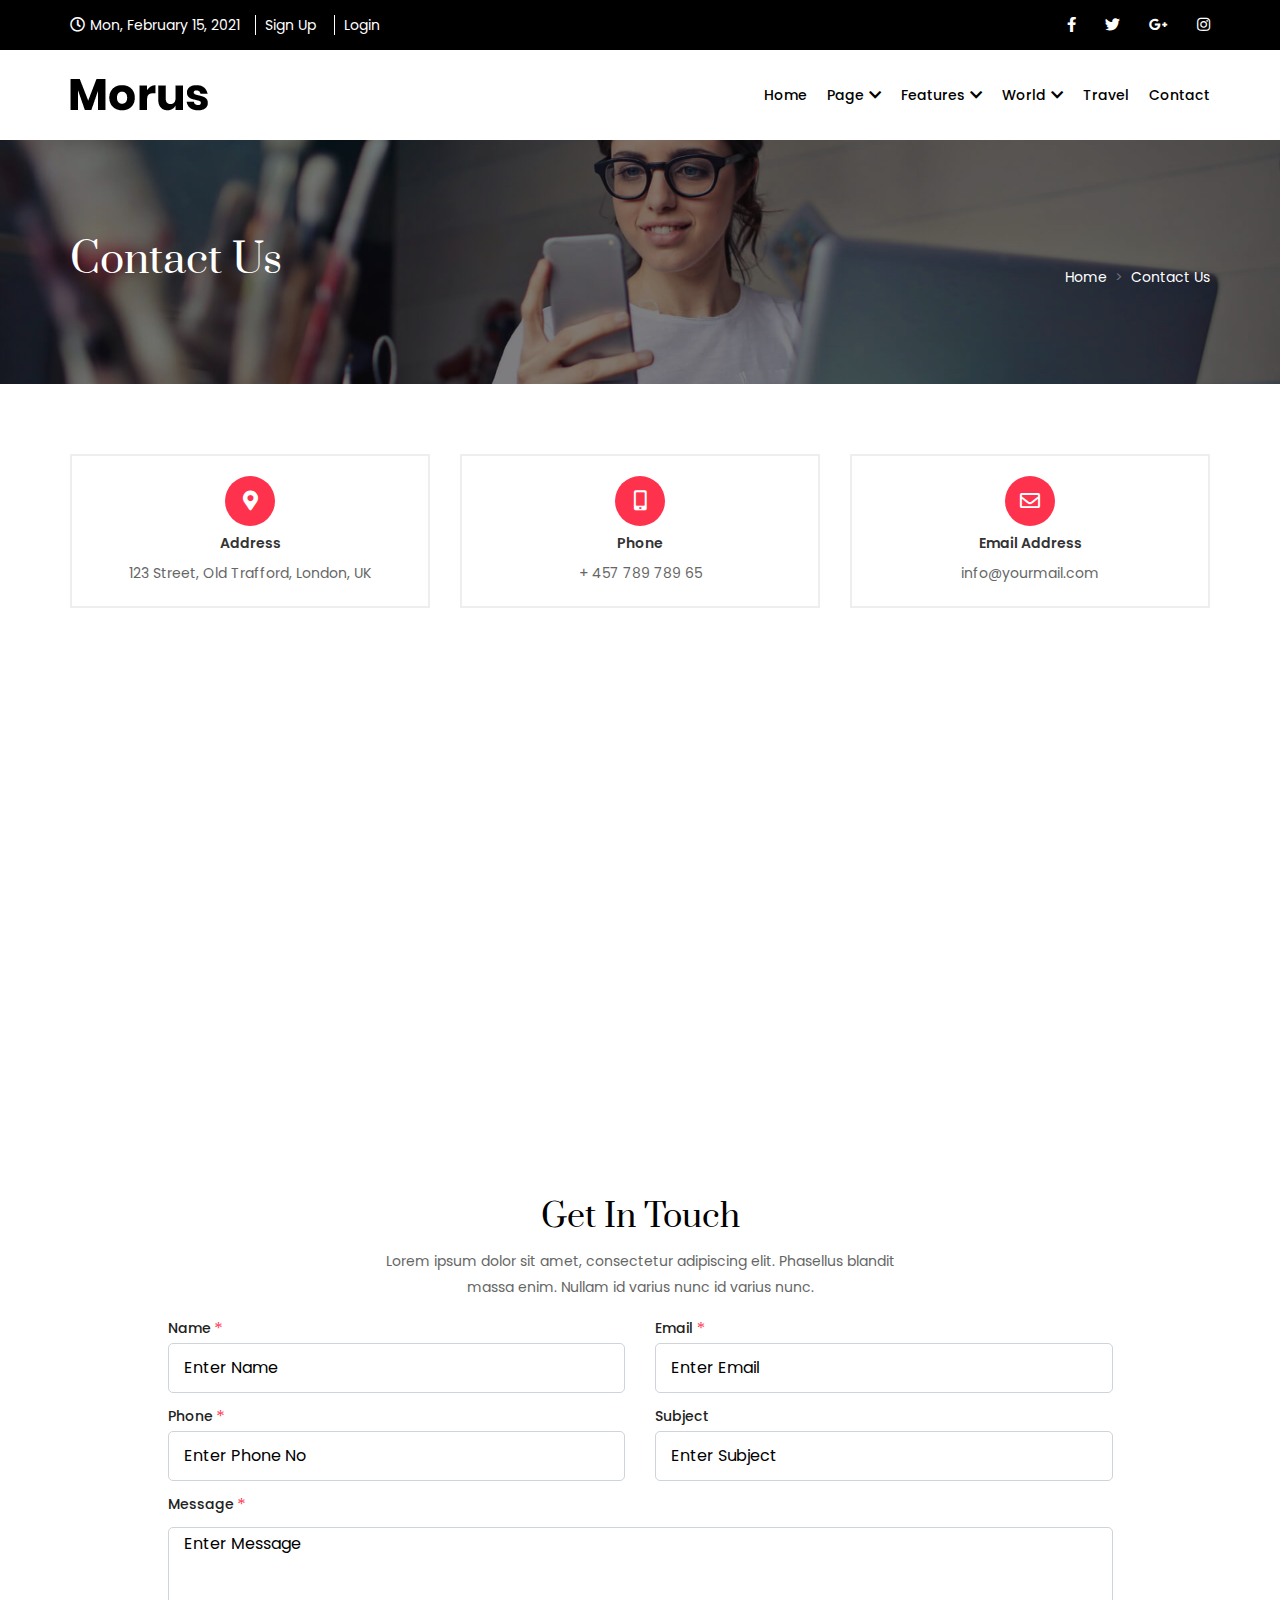
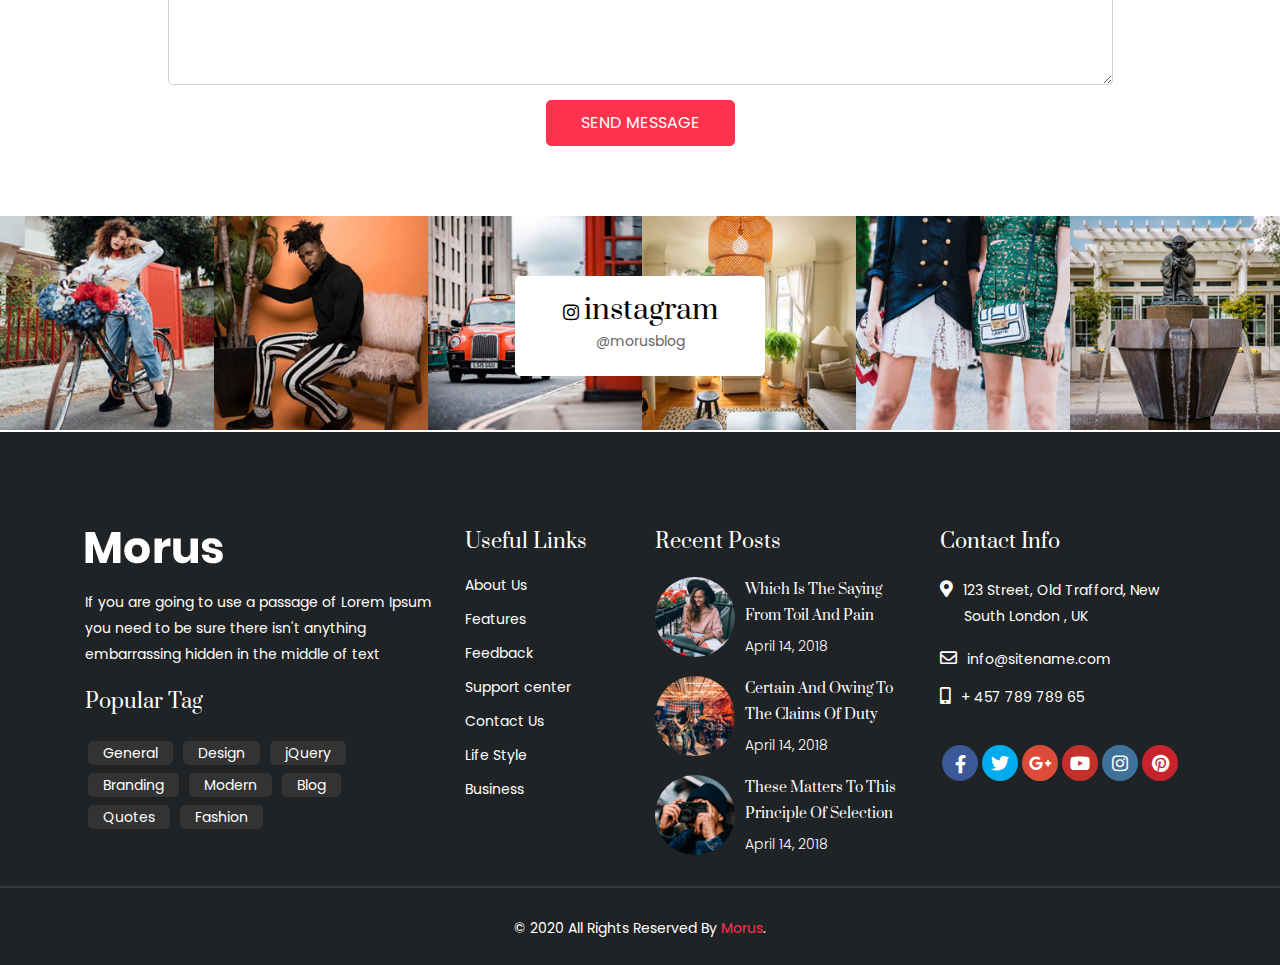
<file: contact.html>
<!DOCTYPE html>
<html lang="en">

<head>
    <meta charset="UTF-8">
    <meta name="viewport" content="width=device-width, initial-scale=1, shrink-to-fit=no">
    <title>Morus</title>
    <link rel="icon" href="images/logo_white.png">
    <link rel="stylesheet" href="css/bootstrap.min.css">
    <link rel="stylesheet" href="css/font-awesome.css">
    <link rel="stylesheet" href="css/slick.css">
    <link rel="stylesheet" href="css/rest.css">
    <link rel="stylesheet" href="css/style.css">
</head>

<body>
    <!-- =========================================================
                           HEADER PART STARTS
================================================================== -->
    <section id="header_part">
        <div class="container px-lg-0">
            <div class="row">
                <div class="col-lg-7">
                    <div class="header_text">
                        <ul>
                            <li>
                                <p><i class="far fa-clock"></i>Mon, February 15, 2021</p>
                            </li>
                            <li>
                                <a href="#">Sign Up</a>
                            </li>
                            <li>
                                <a href="#">Login</a>
                            </li>
                        </ul>
                    </div>
                </div>
                <div class="col-lg-5">
                    <div class="header_social">
                        <ul>
                            <li><a href="#"><i class="fab fa-facebook-f"></i></a></li>
                            <li><a href="#"><i class="fab fa-twitter"></i></a></li>
                            <li><a href="#"><i class="fab fa-google-plus-g"></i></a></li>
                            <li><a href="#"><i class="fab fa-instagram"></i></a></li>
                        </ul>
                    </div>
                </div>
            </div>
        </div>
    </section>
    <!-- =========================================================
                   HEADER PART ENDS
================================================================== -->

    <!-- =========================================================
                        MENU PART STARTS
============================================================== -->
    <nav class="navbar navbar-expand-lg p-0 main_menu">
        <div class="container px-lg-0">
            <a class="navbar-brand py-lg-0" href="#"><img src="images/logo_dark.png" alt=""></a>
            <button class="navbar-toggler" type="button" data-toggle="collapse" data-target="#navbarSupportedContent"
                aria-controls="navbarSupportedContent" aria-expanded="false" aria-label="Toggle navigation">
                <span class="navbar-toggler-icon"></span>
            </button>

            <div class="collapse navbar-collapse" id="navbarSupportedContent">
                <ul class="navbar-nav ml-auto">
                    <li class="nav-item">
                        <a class="nav-link" href="index.html">Home</a>
                    </li>
                    <li class="nav-item">
                        <a class="nav-link" href="#">Page<i class="fas fa-chevron-down"></i></a>
                        <ul>
                            <li><a href="about.html">about us</a></li>
                            <li><a href="author.html">author post</a></li>
                            <li><a href="404.html">404 page</a></li>
                        </ul>
                    </li>
                    <li class="nav-item">
                        <a class="nav-link" href="#">Features<i class="fas fa-chevron-down"></i></a>
                        <ul>
                            <li><a href="blog_list.html">Blog List</a></li>
                            <li><a href="blog_grid.html">Blog Grid</a></li>
                            <li><a href="blog_masonry.html">Blog Misonary</a></li>
                        </ul>
                    </li>
                    <li class="nav-item">
                        <a class="nav-link" href="#">World<i class="fas fa-chevron-down"></i></a>
                        <div class="world_mega">
                            <div class="row slide_it">
                                <div class="col">
                                    <div class="slider_img">
                                        <a href="#"><img src="images/nav_blog_img1.jpg" alt=""></a>
                                    </div>
                                    <div class="blog_content">
                                        <a href="#" class="life bg_color_l">Lifestyle</a>
                                        <a href="#" class="tag_des">This Thing Is Strong And Make <span>Your Job
                                                Good</span></a>
                                    </div>
                                </div>
                                <div class="col">
                                    <div class="slider_img">
                                        <a href="#"><img src="images/nav_blog_img2.jpg" alt=""></a>
                                    </div>
                                    <div class="blog_content">
                                        <a href="#" class="life bg_color_t">Travel</a>
                                        <a href="#" class="tag_des">Nice Photo Shooting With Hand <span>Classic
                                                Style</span></a>
                                    </div>
                                </div>
                                <div class="col">
                                    <div class="slider_img">
                                        <a href="#"><img src="images/nav_blog_img3.jpg" alt=""></a>
                                    </div>
                                    <div class="blog_content">
                                        <a href="#" class="life bg_color_l">Fashion</a>
                                        <a href="#" class="tag_des">This Guitar Sound Is So Good <span>And I Need It
                                                More</span></a>
                                    </div>
                                </div>
                                <div class="col">
                                    <div class="slider_img">
                                        <a href="#"><img src="images/nav_blog_img4.jpg" alt=""></a>
                                    </div>
                                    <div class="blog_content">
                                        <a href="#" class="life bg_color_l">Photography</a>
                                        <a href="#" class="tag_des">This Thing Is Strong And Make <span>Your Job
                                                Good</span></a>
                                    </div>
                                </div>
                                <div class="col">
                                    <div class="slider_img">
                                        <a href="#"><img src="images/nav_blog_img5.jpg" alt=""></a>
                                    </div>
                                    <div class="blog_content">
                                        <a href="#" class="life bg_color_l">Music</a>
                                        <a href="#" class="tag_des">This Thing Is Strong And Make <span>Your Job
                                                Good</span></a>
                                    </div>
                                </div>
                            </div>
                        </div>
                    </li>
                    <li class="nav-item">
                        <a class="nav-link" href="travel.html">travel</a>
                    </li>
                    <li class="nav-item">
                        <a class="nav-link" href="contact.html">Contact</a>
                    </li>
                </ul>
            </div>
        </div>
    </nav>
    <!-- =========================================================
                    MENU PART ENDS
============================================================== -->
    <!-- =========================================================
                ABOUT PAGE BANNER PART STARTS
============================================================== -->
    <section id="about_page_banner">
        <div class="about_banner" style="background: url(images/contact_bg.jpg);">
            <div class="container px-lg-0">
                <div class="row">
                    <div class="col-lg-12">
                        <div class="banner_headline">
                            <h3>Contact Us</h3>
                        </div>
                        <nav aria-label="breadcrumb" class="my_bread">
                            <ol class="breadcrumb">
                                <li class="breadcrumb-item"><a href="index.html">Home</a></li>
                                <li class="breadcrumb-item" aria-current="page">Contact Us</li>
                            </ol>
                        </nav>
                    </div>
                </div>
            </div>
        </div>
    </section>
    <!-- =========================================================
                ABOUT PAGE BANNER PART ENDS
============================================================== -->
    <!-- =========================================================
                        CONTACT US PART STARTS
============================================================== -->
    <section id="contact_us_page">
        <div class="container px-lg-0">
            <div class="row text-center">
                <div class="col-lg-4">
                    <div class="contact_style">
                        <div class="contact_map">
                            <i class="fas fa-map-marker-alt"></i>
                            <h3>Address</h3>
                            <p><a href="https://goo.gl/maps/oHjVWRT6T3ojEwVaA">123 Street, Old Trafford, London, UK</a>
                            </p>
                        </div>
                    </div>
                </div>
                <div class="col-lg-4">
                    <div class="contact_style">
                        <div class="contact_map">
                            <i class="fas fa-mobile-alt"></i>
                            <h3>Phone</h3>
                            <p><a href="callto:+ 457 789 789 65">+ 457 789 789 65</a>
                            </p>
                        </div>
                    </div>
                </div>
                <div class="col-lg-4">
                    <div class="contact_style">
                        <div class="contact_map">
                            <i class="far fa-envelope"></i>
                            <h3>Email Address</h3>
                            <p><a href="mailto:info@yourmail.com">info@yourmail.com </a>
                            </p>
                        </div>
                    </div>
                </div>
            </div>
        </div>
    </section>
    <!-- =========================================================
                        CONTACT US PART ENDS
============================================================== -->
    <!-- =========================================================
                        CONTACT MAP PART STARTS
============================================================== -->
    <section id="contact_map">
        <iframe
            src="https://www.google.com/maps/embed?pb=!1m14!1m8!1m3!1d386542.8149101477!2d-73.95229!3d40.808944!3m2!1i1024!2i768!4f13.1!3m3!1m2!1s0x89c2f613438663b5%3A0xce20073c8862af08!2sW%20123rd%20St%2C%20New%20York%2C%20NY%2C%20USA!5e0!3m2!1sen!2sin!4v1613584271880!5m2!1sen!2sin"
            width="100%" height="450" frameborder="0" style="border:0;" allowfullscreen="" aria-hidden="false"
            tabindex="0"></iframe>
    </section>
    <!-- =========================================================
                        CONTACT MAP PART ENDS
============================================================== -->
    <!-- =========================================================
                        CONTACT FORM PART STARTS
============================================================== -->
    <section id="contact_form">
        <div class="container px-lg-0">
            <div class="row justify-content-center">
                <div class="col-lg-6 text-center">
                    <div class="contact_head">
                        <h3>Get In touch</h3>
                        <p>Lorem ipsum dolor sit amet, consectetur adipiscing elit. Phasellus blandit massa enim. Nullam
                            id varius nunc id varius nunc.</p>
                    </div>
                </div>
            </div>
            <div class="row justify-content-center">
                <div class="col-lg-10">
                    <form action="" class="contact_us_form">
                        <div class="row">
                            <div class="col-lg-6">
                                <label for="">Name</label>
                                <span class="required">*</span>
                                <input type="text" name="" id="" placeholder="Enter Name">
                            </div>
                            <div class="col-lg-6">
                                <label for="" class="required">Email</label>
                                <span class="required">*</span>
                                <input type="text" name="" id="" placeholder="Enter Email">
                            </div>
                        </div>
                    </form>
                </div>
            </div>
            <div class="row justify-content-center">
                <div class="col-lg-10">
                    <form action="" class="contact_us_form">
                        <div class="row">
                            <div class="col-lg-6">
                                <label for="">Phone</label>
                                <span class="required">*</span>
                                <input type="number" name="" id="" placeholder="Enter Phone No">
                            </div>
                            <div class="col-lg-6">
                                <label for="" class="required">Subject</label>
                                <input type="text" name="" id="" placeholder="Enter Subject">
                            </div>
                        </div>
                        <div class="text_area_box">
                            <label for="">Message</label>
                            <span class="required">*</span>
                            <textarea name="" id="" cols="" rows="10" placeholder="Enter Message"></textarea>
                        </div>
                        <div class="col-lg-12 text-center">
                            <div class="submit_it">
                                <button type="submit">Send Message</button>
                            </div>
                        </div>
                    </form>
                </div>
            </div>
        </div>
    </section>
    <!-- =========================================================
                        CONTACT FORM PART ENDS
============================================================== -->
    <!-- =========================================================
                    INSTAGRAM IMG PART STARTS
============================================================== -->
    <section id="insta_part">
        <div class="container-fluid">
            <div class="row">
                <div class="col-lg-12 p-0 insta_slide_img">
                    <div class="insta_img">
                        <a href="#"><img src="images/insta_img1.jpg" class="img-fluid w-100" alt=""></a>
                        <div class="overlay"></div>
                    </div>
                    <div class="insta_img">
                        <a href="#"><img src="images/insta_img2.jpg" class="img-fluid w-100" alt=""></a>
                        <div class="overlay"></div>
                    </div>
                    <div class="insta_img">
                        <a href="#"><img src="images/insta_img3.jpg" class="img-fluid w-100" alt=""></a>
                        <div class="overlay"></div>
                    </div>
                    <div class="insta_img">
                        <a href="#"><img src="images/insta_img4.jpg" class="img-fluid w-100" alt=""></a>
                        <div class="overlay"></div>
                    </div>
                    <div class="insta_img">
                        <a href="#"><img src="images/insta_img5.jpg" class="img-fluid w-100" alt=""></a>
                        <div class="overlay"></div>
                    </div>
                    <div class="insta_img">
                        <a href="#"><img src="images/insta_img6.jpg" class="img-fluid w-100" alt=""></a>
                        <div class="overlay"></div>
                    </div>
                    <div class="insta_img">
                        <a href="#"><img src="images/insta_img6.jpg" class="img-fluid w-100" alt=""></a>
                        <div class="overlay"></div>
                    </div>
                </div>
            </div>
        </div>
        <div class="insta_follow">
            <h2><i class="fab fa-instagram"></i>instagram</h2>
            <p>@morusblog</p>
        </div>
    </section>
    <!-- =========================================================
            INSTAGRAM IMG PART ENDS
============================================================== -->
    <!-- =========================================================
                     FOOTER  PART STARTS
============================================================== -->
    <footer id="footer_part">
        <div class="container">
            <div class="row">
                <div class="col-lg-4">
                    <div class="footer_logo">
                        <a href="#"><img src="images/logo_white.png" alt=""></a>
                        <p>If you are going to use a passage of Lorem Ipsum you need to be sure there isn't anything
                            embarrassing hidden in the middle of text</p>
                        <h2>Popular Tag</h2>
                    </div>
                    <div class="tags">
                        <a href="#">General</a>
                        <a href="#">Design</a>
                        <a href="#">jQuery</a>
                        <a href="#">Branding</a>
                        <a href="#">Modern</a>
                        <a href="#">Blog</a>
                        <a href="#">Quotes</a>
                        <a href="#">Fashion</a>
                    </div>
                </div>
                <div class="col-lg-2">
                    <div class="widget_tittle">
                        <h2>Useful Links</h2>
                    </div>
                    <div class="widget_list">
                        <ul>
                            <li><a href="#">About Us</a></li>
                            <li><a href="#">Features</a></li>
                            <li><a href="#">Feedback</a></li>
                            <li><a href="#">Support center</a></li>
                            <li><a href="#">Contact Us</a></li>
                            <li><a href="#">Life Style</a></li>
                            <li><a href="#">Business</a></li>
                        </ul>
                    </div>
                </div>
                <div class="col-lg-3">
                    <div class="widget_tittle">
                        <h2>Recent Posts</h2>
                    </div>
                    <div class="post_footer">
                        <div class="post_img">
                            <img src="images/letest_post1.jpg" alt="">
                            <a href="#" class="post_color">Which Is The Saying From Toil And Pain</a>
                            <p class="post_color">April 14, 2018</p>
                        </div>
                        <div class="post_img mg_top_img">
                            <img src="images/letest_post2.jpg" alt="">
                            <a href="#" class="post_color">Certain And Owing To The Claims Of Duty</a>
                            <p class="post_color">April 14, 2018</p>
                        </div>
                        <div class="post_img mg_top_img">
                            <img src="images/letest_post3.jpg" alt="">
                            <a href="#" class="post_color">These Matters To This Principle Of Selection</a>
                            <p class="post_color">April 14, 2018</p>
                        </div>
                    </div>
                </div>
                <div class="col-lg-3">
                    <div class="widget_tittle">
                        <h2>Contact Info</h2>
                    </div>
                    <div class="contact_list">
                        <ul>
                            <li>
                                <p> <i class="fas fa-map-marker-alt"></i>123 Street, Old Trafford, New <span>South
                                        London , UK</span>
                                </p>
                            </li>
                            <li>
                                <a href="mailto: info@sitename.com "><i class="far fa-envelope"></i>info@sitename.com
                                </a>
                            </li>
                            <li>
                                <a href="callto:+ 457 789 789 65"><i class="fas fa-mobile-alt"></i>+ 457 789 789 65
                                </a>
                            </li>
                        </ul>
                    </div>
                    <div class="blog_social">
                        <ul>
                            <li><a href="#" class="sc_fb"><i class="fab fa-facebook-f"></i></a></li>
                            <li><a href="#" class="sc_twiter"><i class="fab fa-twitter"></i></a></li>
                            <li><a href="#" class="sc_go"><i class="fab fa-google-plus-g"></i></a></li>
                            <li><a href="#" class="sc_yot"><i class="fab fa-youtube"></i></a></li>
                            <li><a href="#" class="sc_ins"><i class="fab fa-instagram"></i></a></li>
                            <li><a href="#" class="sc_pin"><i class="fab fa-pinterest"></i></a></li>
                        </ul>
                    </div>
                </div>
            </div>
            <div class="row">
                <div class="col-lg-12 text-center">
                    <div class="copywrite">
                        <h3>&copy; 2020 All Rights Reserved By <a href="#">Morus</a>.</h3>
                    </div>
                </div>
            </div>
        </div>
    </footer>
    <!-- =========================================================
                 FOOTER  PART ENDS
============================================================== -->
    <script src="js/jquery-1.12.4.min.js"></script>
    <script src="js/bootstrap.min.js"></script>
    <script src="js/popper.min.js"></script>
    <script src="js/slick.min.js"></script>
    <script src="js/script.js"></script>
</body>

</html>
</file>
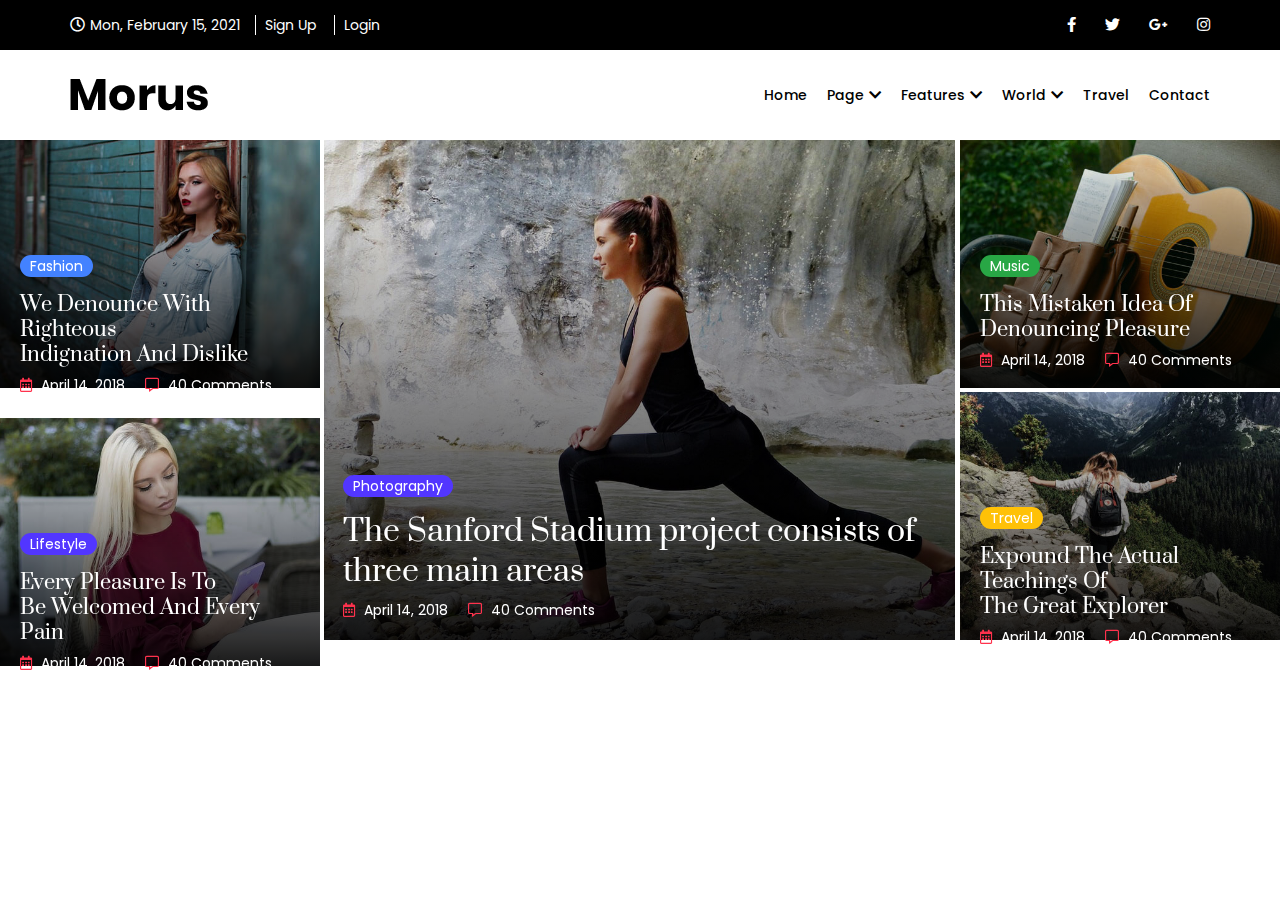
<file: index2.html>
<!DOCTYPE html>
<html lang="en">

<head>
    <meta charset="UTF-8">
    <meta name="viewport" content="width=device-width, initial-scale=1.0">
    <title>Document</title>
</head>

<body>
    <!DOCTYPE html>
    <html lang="en">

    <head>
        <meta charset="UTF-8">
        <meta name="viewport" content="width=device-width, initial-scale=1, shrink-to-fit=no">
        <title>Morus</title>
        <link rel="icon" href="images/logo_white.png">
        <link rel="stylesheet" href="css/bootstrap.min.css">
        <link rel="stylesheet" href="css/font-awesome.css">
        <link rel="stylesheet" href="css/slick.css">
        <link rel="stylesheet" href="css/rest.css">
        <link rel="stylesheet" href="css/style.css">
    </head>

    <body>
        <!-- =========================================================
                               HEADER PART STARTS
    ================================================================== -->
        <section id="header_part">
            <div class="container px-lg-0">
                <div class="row">
                    <div class="col-lg-7">
                        <div class="header_text">
                            <ul>
                                <li>
                                    <p><i class="far fa-clock"></i>Mon, February 15, 2021</p>
                                </li>
                                <li>
                                    <a href="#">Sign Up</a>
                                </li>
                                <li>
                                    <a href="#">Login</a>
                                </li>
                            </ul>
                        </div>
                    </div>
                    <div class="col-lg-5">
                        <div class="header_social">
                            <ul>
                                <li><a href="#"><i class="fab fa-facebook-f"></i></a></li>
                                <li><a href="#"><i class="fab fa-twitter"></i></a></li>
                                <li><a href="#"><i class="fab fa-google-plus-g"></i></a></li>
                                <li><a href="#"><i class="fab fa-instagram"></i></a></li>
                            </ul>
                        </div>
                    </div>
                </div>
            </div>
        </section>
        <!-- =========================================================
                               HEADER PART ENDS
    ================================================================== -->

        <!-- =========================================================
                        MENU PART STARTS
============================================================== -->
        <nav class="navbar navbar-expand-lg p-0 main_menu">
            <div class="container px-lg-0">
                <a class="navbar-brand py-lg-0" href="#"><img src="images/logo_dark.png" alt=""></a>
                <button class="navbar-toggler" type="button" data-toggle="collapse"
                    data-target="#navbarSupportedContent" aria-controls="navbarSupportedContent" aria-expanded="false"
                    aria-label="Toggle navigation">
                    <span class="navbar-toggler-icon"></span>
                </button>

                <div class="collapse navbar-collapse" id="navbarSupportedContent">
                    <ul class="navbar-nav ml-auto">
                        <li class="nav-item">
                            <a class="nav-link" href="index.html">Home</a>
                        </li>
                        <li class="nav-item">
                            <a class="nav-link" href="#">Page<i class="fas fa-chevron-down"></i></a>
                            <ul>
                                <li><a href="about.html">about us</a></li>
                                <li><a href="author.html">author post</a></li>
                                <li><a href="404.html">404 page</a></li>
                            </ul>
                        </li>
                        <li class="nav-item">
                            <a class="nav-link" href="#">Features<i class="fas fa-chevron-down"></i></a>
                            <ul>
                                <li><a href="blog_list.html">Blog List</a></li>
                                <li><a href="blog_grid.html">Blog Grid</a></li>
                                <li><a href="blog_masonry.html">Blog Misonary</a></li>
                            </ul>
                        </li>
                        <li class="nav-item">
                            <a class="nav-link" href="#">World<i class="fas fa-chevron-down"></i></a>
                            <div class="world_mega">
                                <div class="row slide_it">
                                    <div class="col">
                                        <div class="slider_img">
                                            <a href="#"><img src="images/nav_blog_img1.jpg" alt=""></a>
                                        </div>
                                        <div class="blog_content">
                                            <a href="#" class="life bg_color_l">Lifestyle</a>
                                            <a href="#" class="tag_des">This Thing Is Strong And Make <span>Your Job
                                                    Good</span></a>
                                        </div>
                                    </div>
                                    <div class="col">
                                        <div class="slider_img">
                                            <a href="#"><img src="images/nav_blog_img2.jpg" alt=""></a>
                                        </div>
                                        <div class="blog_content">
                                            <a href="#" class="life bg_color_t">Travel</a>
                                            <a href="#" class="tag_des">Nice Photo Shooting With Hand <span>Classic
                                                    Style</span></a>
                                        </div>
                                    </div>
                                    <div class="col">
                                        <div class="slider_img">
                                            <a href="#"><img src="images/nav_blog_img3.jpg" alt=""></a>
                                        </div>
                                        <div class="blog_content">
                                            <a href="#" class="life bg_color_l">Fashion</a>
                                            <a href="#" class="tag_des">This Guitar Sound Is So Good <span>And I Need It
                                                    More</span></a>
                                        </div>
                                    </div>
                                    <div class="col">
                                        <div class="slider_img">
                                            <a href="#"><img src="images/nav_blog_img4.jpg" alt=""></a>
                                        </div>
                                        <div class="blog_content">
                                            <a href="#" class="life bg_color_l">Photography</a>
                                            <a href="#" class="tag_des">This Thing Is Strong And Make <span>Your Job
                                                    Good</span></a>
                                        </div>
                                    </div>
                                    <div class="col">
                                        <div class="slider_img">
                                            <a href="#"><img src="images/nav_blog_img5.jpg" alt=""></a>
                                        </div>
                                        <div class="blog_content">
                                            <a href="#" class="life bg_color_l">Music</a>
                                            <a href="#" class="tag_des">This Thing Is Strong And Make <span>Your Job
                                                    Good</span></a>
                                        </div>
                                    </div>
                                </div>
                            </div>
                        </li>
                        <li class="nav-item">
                            <a class="nav-link" href="travel.html">travel</a>
                        </li>
                        <li class="nav-item">
                            <a class="nav-link" href="contact.html">Contact</a>
                        </li>
                    </ul>
                </div>
            </div>
        </nav>
        <!-- =========================================================
                        MENU PART ENDS
============================================================== -->
        <!-- =========================================================
                     HOME PAGE 2 BANNER PART STARTS
============================================================== -->
        <section id="home_2_banner">
            <div class="container-fluid">
                <div class="row">
                    <div class="col-lg-3 px-0">
                        <div class="banner_slide_1">
                            <div class="banner_1" style="background: url(images/blog_img12.jpg);">
                                <div class="banner_1_content">
                                    <a href="#" class="tag_line">fashion</a>
                                    <a href="#" class="tag_des">We Denounce With Righteous<br> Indignation And
                                        Dislike</a>
                                    <ul>
                                        <li><a href="#"><i class="far fa-calendar-alt"></i> April 14, 2018</a></li>
                                        <li><a href="#"><i class="far fa-comment-alt"></i> 40 Comments</a></li>
                                    </ul>
                                </div>
                            </div>
                            <div class="banner_1" style="background: url(images/blog_img13.jpg);">
                                <div class="banner_1_content">
                                    <a href="#" class="tag_line bg_color_t">Travel</a>
                                    <a href="#" class="tag_des">Which Is The Same As Saying<br> Through Shrinking From
                                        Toil</a>
                                    <ul>
                                        <li><a href="#"><i class="far fa-calendar-alt"></i> April 14, 2018</a></li>
                                        <li><a href="#"><i class="far fa-comment-alt"></i> 40 Comments</a></li>
                                    </ul>
                                </div>
                            </div>
                        </div>
                        <div class="banner_slide_1">
                            <div class="banner_1" style="background: url(images/blog_img14.jpg);">
                                <div class="banner_1_content">
                                    <a href="#" class="tag_line bg_purple">Lifestyle</a>
                                    <a href="#" class="tag_des">Every Pleasure Is To<br> Be Welcomed And Every Pain</a>
                                    <ul>
                                        <li><a href="#"><i class="far fa-calendar-alt"></i> April 14, 2018</a></li>
                                        <li><a href="#"><i class="far fa-comment-alt"></i> 40 Comments</a></li>
                                    </ul>
                                </div>
                            </div>
                            <div class="banner_1" style="background: url(images/blog_img15.jpg);">
                                <div class="banner_1_content">
                                    <a href="#" class="tag_line bg-success">Music</a>
                                    <a href="#" class="tag_des">But In Certain Circumstances<br> And Owing To The
                                        Claims</a>
                                    <ul>
                                        <li><a href="#"><i class="far fa-calendar-alt"></i> April 14, 2018</a></li>
                                        <li><a href="#"><i class="far fa-comment-alt"></i> 40 Comments</a></li>
                                    </ul>
                                </div>
                            </div>
                        </div>
                    </div>
                    <div class="col-lg-6 px-1">
                        <div class="banner_slide_1_fade">
                            <div class="banner_1 banner_big" style="background: url(images/blog_img10.jpg);">
                                <div class="banner_1_content">
                                    <a href="#" class="tag_line bg_purple">Photography</a>
                                    <a href="#" class="tag_des home_2_des">The Sanford Stadium project consists of<br>
                                        three main areas</a>
                                    <ul>
                                        <li><a href="#"><i class="far fa-calendar-alt"></i> April 14, 2018</a></li>
                                        <li><a href="#"><i class="far fa-comment-alt"></i> 40 Comments</a></li>
                                    </ul>
                                </div>
                            </div>
                            <div class="banner_1 banner_big" style="background: url(images/blog_img11.jpg);">
                                <div class="banner_1_content">
                                    <a href="#" class="tag_line bg-success">Health</a>
                                    <a href="#" class="tag_des home_2_des">Which Of Us Ever Undertakes Laborious<br>
                                        Physical
                                        Exercise</a>
                                    <ul>
                                        <li><a href="#"><i class="far fa-calendar-alt"></i> April 14, 2018</a></li>
                                        <li><a href="#"><i class="far fa-comment-alt"></i> 40 Comments</a></li>
                                    </ul>
                                </div>
                            </div>
                        </div>
                    </div>
                    <div class="col-lg-3 px-0">
                        <div class="banner_slide_1">
                            <div class="banner_1" style="background: url(images/blog_img16.jpg);">
                                <div class="banner_1_content">
                                    <a href="#" class="tag_line bg-success">Music</a>
                                    <a href="#" class="tag_des">This Mistaken Idea Of<br>Denouncing Pleasure</a>

                                    <ul>
                                        <li><a href="#"><i class="far fa-calendar-alt"></i> April 14, 2018</a></li>
                                        <li><a href="#"><i class="far fa-comment-alt"></i> 40 Comments</a></li>
                                    </ul>
                                </div>
                            </div>
                            <div class="banner_1" style="background: url(images/blog_img17.jpg);">
                                <div class="banner_1_content">
                                    <a href="#" class="tag_line bg_color_l">Brand</a>
                                    <a href="#" class="tag_des">I Will Give You A Complete<br> Account Of The System</a>
                                    <ul>
                                        <li><a href="#"><i class="far fa-calendar-alt"></i> April 14, 2018</a></li>
                                        <li><a href="#"><i class="far fa-comment-alt"></i> 40 Comments</a></li>
                                    </ul>
                                </div>
                            </div>
                        </div>
                        <div class="banner_slide_1">
                            <div class="banner_1" style="background: url(images/blog_img18.jpg);">
                                <div class="banner_1_content">
                                    <a href="#" class="tag_line bg_color_t">Travel</a>
                                    <a href="#" class="tag_des">Expound The Actual Teachings Of<br> The Great
                                        Explorer</a>

                                    <ul>
                                        <li><a href="#"><i class="far fa-calendar-alt"></i> April 14, 2018</a></li>
                                        <li><a href="#"><i class="far fa-comment-alt"></i> 40 Comments</a></li>
                                    </ul>
                                </div>
                            </div>
                            <div class="banner_1" style="background: url(images/blog_img19.jpg);">
                                <div class="banner_1_content">
                                    <a href="#" class="tag_line bg_blue">fashion</a>
                                    <a href="#" class="tag_des">But In Certain Circumstances<br> And Owing To The
                                        Claims</a>
                                    <ul>
                                        <li><a href="#"><i class="far fa-calendar-alt"></i> April 14, 2018</a></li>
                                        <li><a href="#"><i class="far fa-comment-alt"></i> 40 Comments</a></li>
                                    </ul>
                                </div>
                            </div>
                        </div>
                    </div>
                </div>
            </div>
        </section>
        <!-- =========================================================
                     HOME PAGE 2 BANNER PART ENDS
============================================================== -->
        <script src="js/jquery-1.12.4.min.js"></script>
        <script src="js/bootstrap.min.js"></script>
        <script src="js/popper.min.js"></script>
        <script src="js/slick.min.js"></script>
        <script src="js/script.js"></script>
    </body>

    </html>
</file>
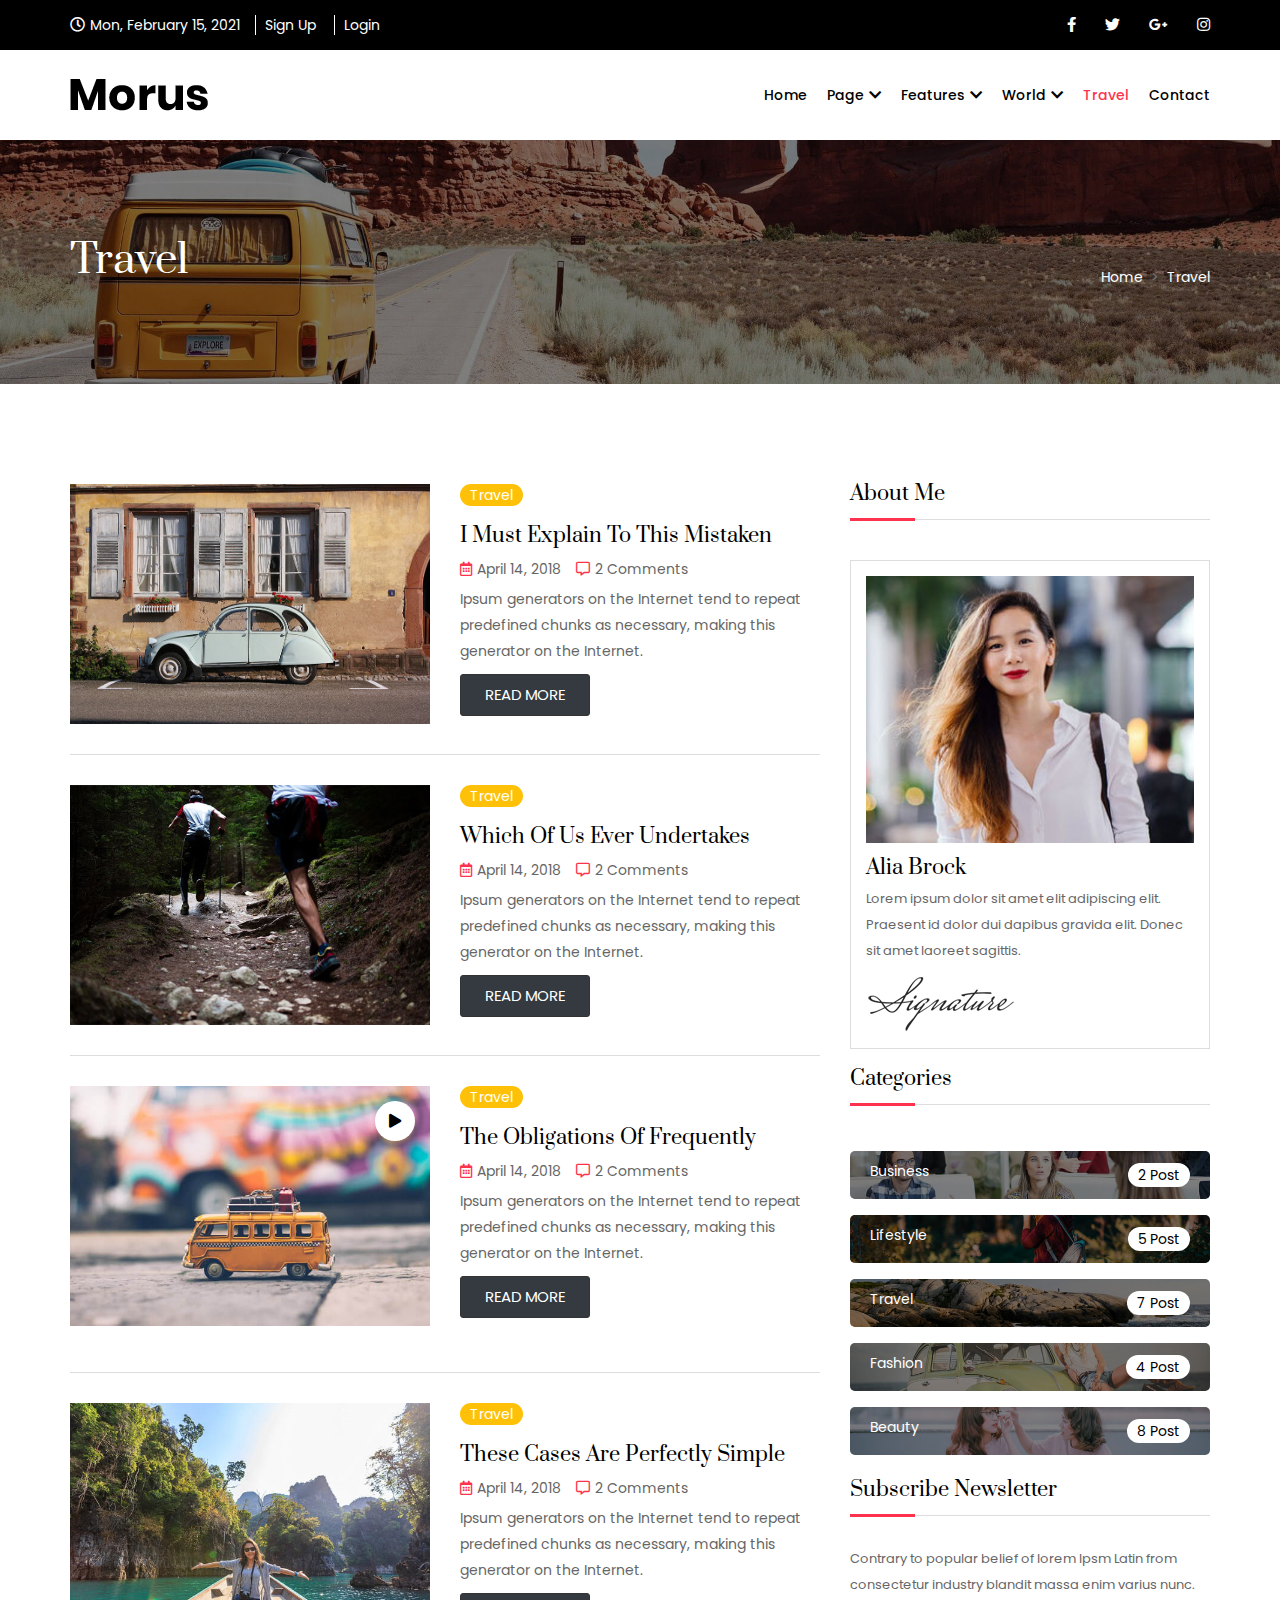
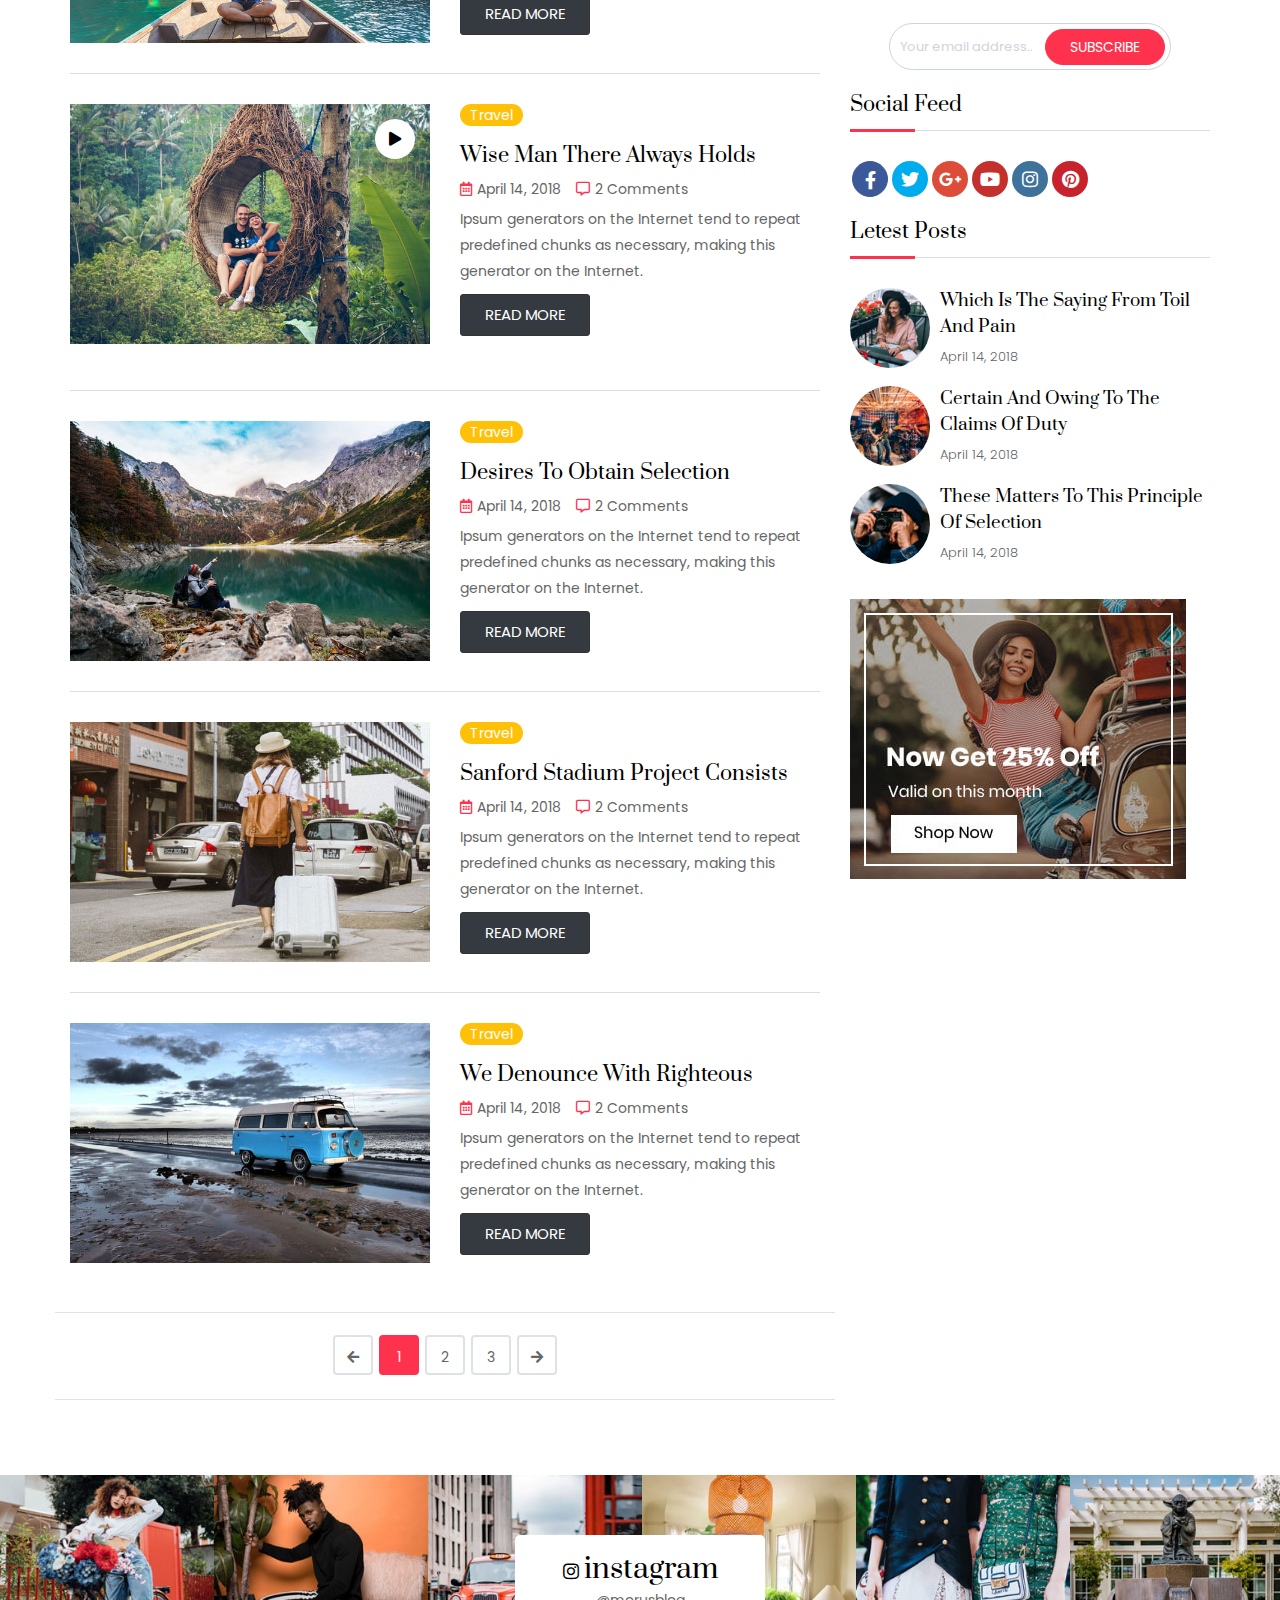
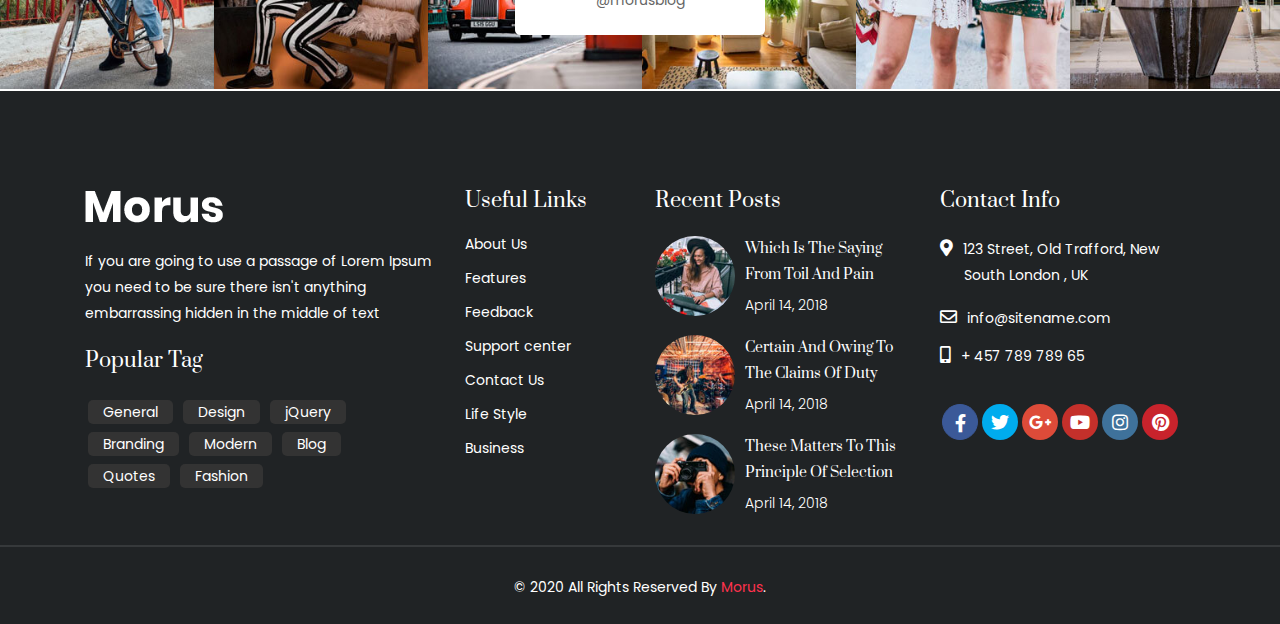
<file: travel.html>
<!DOCTYPE html>
<html lang="en">

<head>
    <meta charset="UTF-8">
    <meta name="viewport" content="width=device-width, initial-scale=1, shrink-to-fit=no">
    <title>Morus</title>
    <link rel="icon" href="images/logo_white.png">
    <link rel="stylesheet" href="css/bootstrap.min.css">
    <link rel="stylesheet" href="css/font-awesome.css">
    <link rel="stylesheet" href="css/slick.css">
    <link rel="stylesheet" href="css/rest.css">
    <link rel="stylesheet" href="css/style.css">
</head>


<body>
    <!-- =========================================================
                               HEADER PART STARTS
    ================================================================== -->
    <section id="header_part">
        <div class="container px-lg-0">
            <div class="row">
                <div class="col-lg-7">
                    <div class="header_text">
                        <ul>
                            <li>
                                <p><i class="far fa-clock"></i>Mon, February 15, 2021</p>
                            </li>
                            <li>
                                <a href="#">Sign Up</a>
                            </li>
                            <li>
                                <a href="#">Login</a>
                            </li>
                        </ul>
                    </div>
                </div>
                <div class="col-lg-5">
                    <div class="header_social">
                        <ul>
                            <li><a href="#"><i class="fab fa-facebook-f"></i></a></li>
                            <li><a href="#"><i class="fab fa-twitter"></i></a></li>
                            <li><a href="#"><i class="fab fa-google-plus-g"></i></a></li>
                            <li><a href="#"><i class="fab fa-instagram"></i></a></li>
                        </ul>
                    </div>
                </div>
            </div>
        </div>
    </section>
    <!-- =========================================================
                           HEADER PART ENDS
================================================================== -->
    <!-- =========================================================
                        MENU PART STARTS
============================================================== -->
    <nav class="navbar navbar-expand-lg p-0 main_menu">
        <div class="container px-lg-0">
            <a class="navbar-brand py-lg-0" href="#"><img src="images/logo_dark.png" alt=""></a>
            <button class="navbar-toggler" type="button" data-toggle="collapse" data-target="#navbarSupportedContent"
                aria-controls="navbarSupportedContent" aria-expanded="false" aria-label="Toggle navigation">
                <span class="navbar-toggler-icon"></span>
            </button>

            <div class="collapse navbar-collapse" id="navbarSupportedContent">
                <ul class="navbar-nav ml-auto">
                    <li class="nav-item">
                        <a class="nav-link" href="index.html">Home</a>
                    </li>
                    <li class="nav-item">
                        <a class="nav-link" href="#">Page<i class="fas fa-chevron-down"></i></a>
                        <ul>
                            <li><a href="about.html">about us</a></li>
                            <li><a href="author.html">author post</a></li>
                            <li><a href="404.html">404 page</a></li>
                        </ul>
                    </li>
                    <li class="nav-item">
                        <a class="nav-link" href="#">Features<i class="fas fa-chevron-down"></i></a>
                        <ul>
                            <li><a href="blog_list.html">Blog List</a></li>
                            <li><a href="blog_grid.html">Blog Grid</a></li>
                            <li><a href="blog_masonry.html">Blog Misonary</a></li>
                        </ul>
                    </li>
                    <li class="nav-item">
                        <a class="nav-link" href="#">World<i class="fas fa-chevron-down"></i></a>
                        <div class="world_mega">
                            <div class="row slide_it">
                                <div class="col">
                                    <div class="slider_img">
                                        <a href="#"><img src="images/nav_blog_img1.jpg" alt=""></a>
                                    </div>
                                    <div class="blog_content">
                                        <a href="#" class="life bg_color_l">Lifestyle</a>
                                        <a href="#" class="tag_des">This Thing Is Strong And Make <span>Your Job
                                                Good</span></a>
                                    </div>
                                </div>
                                <div class="col">
                                    <div class="slider_img">
                                        <a href="#"><img src="images/nav_blog_img2.jpg" alt=""></a>
                                    </div>
                                    <div class="blog_content">
                                        <a href="#" class="life bg_color_t">Travel</a>
                                        <a href="#" class="tag_des">Nice Photo Shooting With Hand <span>Classic
                                                Style</span></a>
                                    </div>
                                </div>
                                <div class="col">
                                    <div class="slider_img">
                                        <a href="#"><img src="images/nav_blog_img3.jpg" alt=""></a>
                                    </div>
                                    <div class="blog_content">
                                        <a href="#" class="life bg_color_l">Fashion</a>
                                        <a href="#" class="tag_des">This Guitar Sound Is So Good <span>And I Need It
                                                More</span></a>
                                    </div>
                                </div>
                                <div class="col">
                                    <div class="slider_img">
                                        <a href="#"><img src="images/nav_blog_img4.jpg" alt=""></a>
                                    </div>
                                    <div class="blog_content">
                                        <a href="#" class="life bg_color_l">Photography</a>
                                        <a href="#" class="tag_des">This Thing Is Strong And Make <span>Your Job
                                                Good</span></a>
                                    </div>
                                </div>
                                <div class="col">
                                    <div class="slider_img">
                                        <a href="#"><img src="images/nav_blog_img5.jpg" alt=""></a>
                                    </div>
                                    <div class="blog_content">
                                        <a href="#" class="life bg_color_l">Music</a>
                                        <a href="#" class="tag_des">This Thing Is Strong And Make <span>Your Job
                                                Good</span></a>
                                    </div>
                                </div>
                            </div>
                        </div>
                    </li>
                    <li class="nav-item">
                        <a class="nav-link active" href="travel.html">travel</a>
                    </li>
                    <li class="nav-item">
                        <a class="nav-link" href="contact.html">Contact</a>
                    </li>
                </ul>
            </div>
        </div>
    </nav>
    <!-- =========================================================
                    MENU PART ENDS
============================================================== -->
    <!-- =========================================================
                ABOUT PAGE BANNER PART STARTS
============================================================== -->
    <section id="about_page_banner">
        <div class="about_banner" style="background: url(images/travel_bg.jpg);">
            <div class="container px-lg-0">
                <div class="row">
                    <div class="col-lg-12">
                        <div class="banner_headline">
                            <h3>Travel</h3>
                        </div>
                        <nav aria-label="breadcrumb" class="my_bread">
                            <ol class="breadcrumb">
                                <li class="breadcrumb-item"><a href="index.html">Home</a></li>
                                <li class="breadcrumb-item" aria-current="page">Travel</li>
                            </ol>
                        </nav>
                    </div>
                </div>
            </div>
        </div>
    </section>
    <!-- =========================================================
                ABOUT PAGE BANNER PART ENDS
============================================================== -->
    <!-- =========================================================
                  TRAVEL PAGE PART STARTS
============================================================== -->
    <section id="travel_page_part">
        <div class="container px-lg-0">
            <div class="row">
                <div class="col-lg-8">
                    <div class="blog_list_inner">
                        <div class="row">
                            <div class="col-lg-6">
                                <div class="blog_list_img">
                                    <a href="#"><img src="images/blog_img2.jpg" class="img-fluid w-100" alt=""></a>
                                </div>
                            </div>
                            <div class="col-lg-6">
                                <div class="blog_list_details">
                                    <a href="#" class="blog_list_tag bg_color_t">Travel</a>
                                    <a href="#" class="blog_list_des">I Must Explain To This Mistaken</a>
                                    <ul>
                                        <li><a href="#"><i class="far fa-calendar-alt"></i>April 14, 2018</a></li>
                                        <li><a href="#"><i class="far fa-comment-alt"></i>2 Comments</a></li>
                                    </ul>
                                    <p>Ipsum generators on the Internet tend to repeat predefined chunks as necessary,
                                        making this generator on the Internet.</p>
                                </div>
                                <div class="blog_btn">
                                    <a href="#">read more</a>
                                </div>
                            </div>
                        </div>
                    </div>
                    <div class="blog_list_inner blog_list_mar">
                        <div class="row">
                            <div class="col-lg-6">
                                <div class="blog_list_img">
                                    <a href="#"><img src="images/blog_small_img23.jpg" class="img-fluid w-100"
                                            alt=""></a>
                                </div>
                            </div>
                            <div class="col-lg-6">
                                <div class="blog_list_details">
                                    <a href="#" class="blog_list_tag bg_color_t">Travel</a>
                                    <a href="#" class="blog_list_des">Which Of Us Ever Undertakes</a>
                                    <ul>
                                        <li><a href="#"><i class="far fa-calendar-alt"></i>April 14, 2018</a></li>
                                        <li><a href="#"><i class="far fa-comment-alt"></i>2 Comments</a></li>
                                    </ul>
                                    <p>Ipsum generators on the Internet tend to repeat predefined chunks as necessary,
                                        making this generator on the Internet.</p>
                                </div>
                                <div class="blog_btn">
                                    <a href="#">read more</a>
                                </div>
                            </div>
                        </div>
                    </div>
                    <div class="blog_list_inner blog_list_mar">
                        <div class="row">
                            <div class="col-lg-6">
                                <div class="blog_list_img">
                                    <a href="#"><img src="images/blog_small_img24.jpg" class="img-fluid w-100"
                                            alt=""></a>
                                    <a href="#"><i class="fas fa-play"></i></a>
                                </div>
                            </div>
                            <div class="col-lg-6">
                                <div class="blog_list_details">
                                    <a href="#" class="blog_list_tag bg_color_t">Travel</a>
                                    <a href="#" class="blog_list_des">The Obligations Of Frequently</a>
                                    <ul>
                                        <li><a href="#"><i class="far fa-calendar-alt"></i>April 14, 2018</a></li>
                                        <li><a href="#"><i class="far fa-comment-alt"></i>2 Comments</a></li>
                                    </ul>
                                    <p>Ipsum generators on the Internet tend to repeat predefined chunks as necessary,
                                        making this generator on the Internet.</p>
                                </div>
                                <div class="blog_btn">
                                    <a href="#">read more</a>
                                </div>
                            </div>
                        </div>
                    </div>
                    <div class="blog_list_inner blog_list_mar">
                        <div class="row">
                            <div class="col-lg-6">
                                <div class="blog_list_img">
                                    <a href="#"><img src="images/blog_small_img25.jpg" class="img-fluid w-100"
                                            alt=""></a>
                                </div>
                            </div>
                            <div class="col-lg-6">
                                <div class="blog_list_details">
                                    <a href="#" class="blog_list_tag bg_color_t">Travel</a>
                                    <a href="#" class="blog_list_des">These Cases Are Perfectly Simple</a>
                                    <ul>
                                        <li><a href="#"><i class="far fa-calendar-alt"></i>April 14, 2018</a></li>
                                        <li><a href="#"><i class="far fa-comment-alt"></i>2 Comments</a></li>
                                    </ul>
                                    <p>Ipsum generators on the Internet tend to repeat predefined chunks as necessary,
                                        making this generator on the Internet.</p>
                                </div>
                                <div class="blog_btn">
                                    <a href="#">read more</a>
                                </div>
                            </div>
                        </div>
                    </div>
                    <div class="blog_list_inner blog_list_mar">
                        <div class="row">
                            <div class="col-lg-6">
                                <div class="blog_list_img">
                                    <a href="#"><img src="images/blog_small_img26.jpg" class="img-fluid w-100"
                                            alt=""></a>
                                    <a href="#"><i class="fas fa-play"></i></a>
                                </div>
                            </div>
                            <div class="col-lg-6">
                                <div class="blog_list_details">
                                    <a href="#" class="blog_list_tag bg_color_t">Travel</a>
                                    <a href="#" class="blog_list_des">Wise Man There Always Holds</a>
                                    <ul>
                                        <li><a href="#"><i class="far fa-calendar-alt"></i>April 14, 2018</a></li>
                                        <li><a href="#"><i class="far fa-comment-alt"></i>2 Comments</a></li>
                                    </ul>
                                    <p>Ipsum generators on the Internet tend to repeat predefined chunks as necessary,
                                        making this generator on the Internet.</p>
                                </div>
                                <div class="blog_btn">
                                    <a href="#">read more</a>
                                </div>
                            </div>
                        </div>
                    </div>
                    <div class="blog_list_inner blog_list_mar">
                        <div class="row">
                            <div class="col-lg-6">
                                <div class="blog_list_img">
                                    <a href="#"><img src="images/blog_small_img27.jpg" class="img-fluid w-100"
                                            alt=""></a>
                                </div>
                            </div>
                            <div class="col-lg-6">
                                <div class="blog_list_details">
                                    <a href="#" class="blog_list_tag bg_color_t">Travel</a>
                                    <a href="#" class="blog_list_des">Desires To Obtain Selection</a>
                                    <ul>
                                        <li><a href="#"><i class="far fa-calendar-alt"></i>April 14, 2018</a></li>
                                        <li><a href="#"><i class="far fa-comment-alt"></i>2 Comments</a></li>
                                    </ul>
                                    <p>Ipsum generators on the Internet tend to repeat predefined chunks as necessary,
                                        making this generator on the Internet.</p>
                                </div>
                                <div class="blog_btn">
                                    <a href="#">read more</a>
                                </div>
                            </div>
                        </div>
                    </div>
                    <div class="blog_list_inner blog_list_mar">
                        <div class="row">
                            <div class="col-lg-6">
                                <div class="blog_list_img">
                                    <a href="#"><img src="images/blog_small_img28.jpg" class="img-fluid w-100"
                                            alt=""></a>
                                </div>
                            </div>
                            <div class="col-lg-6">
                                <div class="blog_list_details">
                                    <a href="#" class="blog_list_tag bg_color_t">Travel</a>
                                    <a href="#" class="blog_list_des">Sanford Stadium Project Consists</a>
                                    <ul>
                                        <li><a href="#"><i class="far fa-calendar-alt"></i>April 14, 2018</a></li>
                                        <li><a href="#"><i class="far fa-comment-alt"></i>2 Comments</a></li>
                                    </ul>
                                    <p>Ipsum generators on the Internet tend to repeat predefined chunks as necessary,
                                        making this generator on the Internet.</p>
                                </div>
                                <div class="blog_btn">
                                    <a href="#">read more</a>
                                </div>
                            </div>
                        </div>
                    </div>
                    <div class="blog_list_mar">
                        <div class="row">
                            <div class="col-lg-6">
                                <div class="blog_list_img">
                                    <a href="#"><img src="images/blog_small_img29.jpg" class="img-fluid w-100"
                                            alt=""></a>
                                </div>
                            </div>
                            <div class="col-lg-6">
                                <div class="blog_list_details">
                                    <a href="#" class="blog_list_tag bg_color_t">Travel</a>
                                    <a href="#" class="blog_list_des">We Denounce With Righteous</a>
                                    <ul>
                                        <li><a href="#"><i class="far fa-calendar-alt"></i>April 14, 2018</a></li>
                                        <li><a href="#"><i class="far fa-comment-alt"></i>2 Comments</a></li>
                                    </ul>
                                    <p>Ipsum generators on the Internet tend to repeat predefined chunks as necessary,
                                        making this generator on the Internet.</p>
                                </div>
                                <div class="blog_btn">
                                    <a href="#">read more</a>
                                </div>
                            </div>
                        </div>
                    </div>
                    <div class="row justify-content-center auther_border mt-4">
                        <div class="col-lg-12 text-center">
                            <nav aria-label="Page navigation example" class="my_pagination">
                                <ul class="pagination mt-5">
                                    <li class="page-item">
                                        <a class="page-link" href="#" aria-label="Previous">
                                            <span aria-hidden="true"><i class="fas fa-arrow-left"></i></span>
                                            <span class="sr-only">Previous</span>
                                        </a>
                                    </li>
                                    <li class="page-item"><a class="page-link active" href="#">1</a></li>
                                    <li class="page-item"><a class="page-link" href="#">2</a></li>
                                    <li class="page-item"><a class="page-link" href="#">3</a></li>
                                    <li class="page-item">
                                        <a class="page-link" href="#" aria-label="Next">
                                            <span aria-hidden="true"><i class="fas fa-arrow-right"></i></span>
                                            <span class="sr-only">Next</span>
                                        </a>
                                    </li>
                                </ul>
                            </nav>
                        </div>
                    </div>
                </div>
                <!-- ==========Slide Widget Starts Here====== -->
                <div class="col-lg-4">
                    <div class="about_head">
                        <h2>About Me</h2>
                    </div>
                    <div class="about_contant">
                        <div class="about_img">
                            <img src="images/author_img.jpg" class="img-fluid w-100" alt="">
                        </div>
                        <div class="about_name">
                            <h2>Alia Brock</h2>
                            <p>Lorem ipsum dolor sit amet elit adipiscing elit. Praesent id dolor dui dapibus gravida
                                elit. Donec sit amet laoreet sagittis. </p>
                            <img src="images/signature.png" alt="">
                        </div>
                    </div>
                    <div class="about_head mar_top_blog">
                        <h2>Categories</h2>
                    </div>
                    <div class="blog_catgory">
                        <ul>
                            <li><a href="#">
                                    <div class="cat_1" style="background: url(images/cat_img1.jpg);">
                                        <a href="#">Business</a>
                                        <a href="#" class="post_num">2 Post</a>
                                    </div>
                            </li>
                            <li><a href="#">
                                    <div class="cat_1" style="background: url(images/cat_img2.jpg);">
                                        <a href="#">Lifestyle</a>
                                        <a href="#" class="post_num">5 Post</a>
                                    </div>
                            </li>
                            <li><a href="#">
                                    <div class="cat_1" style="background: url(images/cat_img3.jpg);">
                                        <a href="#">Travel</a>
                                        <a href="#" class="post_num">7 Post</a>
                                    </div>
                            </li>
                            <li><a href="#">
                                    <div class="cat_1" style="background: url(images/cat_img4.jpg);">
                                        <a href="#">Fashion</a>
                                        <a href="#" class="post_num">4 Post</a>
                                    </div>
                            </li>
                            <li><a href="#">
                                    <div class="cat_1" style="background: url(images/cat_img5.jpg);">
                                        <a href="#">Beauty</a>
                                        <a href="#" class="post_num">8 Post</a>
                                    </div>
                            </li>
                        </ul>
                    </div>
                    <div class="about_head mar_top_blog">
                        <h2>Subscribe Newsletter</h2>
                    </div>
                    <div class="about_name">
                        <p>Contrary to popular belief of lorem Ipsm Latin from consectetur industry blandit massa enim
                            varius nunc.</p>
                    </div>
                    <div class="contact_form feedback_form">
                        <form action="" class="my_form travel_feedback">
                            <input type="email" placeholder="Your email address..">
                            <button type="submit">subscribe</button>
                        </form>
                    </div>
                    <div class="about_head mar_top_blog">
                        <h2>Social Feed</h2>
                    </div>
                    <div class="blog_social">
                        <ul>
                            <li><a href="#" class="sc_fb"><i class="fab fa-facebook-f"></i></a></li>
                            <li><a href="#" class="sc_twiter"><i class="fab fa-twitter"></i></a></li>
                            <li><a href="#" class="sc_go"><i class="fab fa-google-plus-g"></i></a></li>
                            <li><a href="#" class="sc_yot"><i class="fab fa-youtube"></i></a></li>
                            <li><a href="#" class="sc_ins"><i class="fab fa-instagram"></i></a></li>
                            <li><a href="#" class="sc_pin"><i class="fab fa-pinterest"></i></a></li>
                        </ul>
                    </div>
                    <div class="about_head mar_top_blog">
                        <h2>Letest Posts</h2>
                    </div>
                    <div class="post_footer">
                        <div class="post_img">
                            <img src="images/letest_post1.jpg" alt="">
                            <a href="#">Which Is The Saying From Toil And Pain</a>
                            <p>April 14, 2018</p>
                        </div>
                        <div class="post_img mg_top_img">
                            <img src="images/letest_post2.jpg" alt="">
                            <a href="#">Certain And Owing To The Claims Of Duty</a>
                            <p>April 14, 2018</p>
                        </div>
                        <div class="post_img mg_top_img">
                            <img src="images/letest_post3.jpg" alt="">
                            <a href="#">These Matters To This Principle Of Selection</a>
                            <p>April 14, 2018</p>
                        </div>
                        <div class="post_img_footer">
                            <img src="images/ads336X280.jpg" alt="">
                        </div>
                    </div>
                </div>
                <!-- ==========Slide Widget Ends Here====== -->
            </div>
        </div>
    </section>
    <!-- =========================================================
                  TRAVEL PAGE PART ENDS
============================================================== -->
    <!-- =========================================================
                    INSTAGRAM IMG PART STARTS
============================================================== -->
    <section id="insta_part">
        <div class="container-fluid">
            <div class="row">
                <div class="col-lg-12 p-0 insta_slide_img">
                    <div class="insta_img">
                        <a href="#"><img src="images/insta_img1.jpg" class="img-fluid w-100" alt=""></a>
                        <div class="overlay"></div>
                    </div>
                    <div class="insta_img">
                        <a href="#"><img src="images/insta_img2.jpg" class="img-fluid w-100" alt=""></a>
                        <div class="overlay"></div>
                    </div>
                    <div class="insta_img">
                        <a href="#"><img src="images/insta_img3.jpg" class="img-fluid w-100" alt=""></a>
                        <div class="overlay"></div>
                    </div>
                    <div class="insta_img">
                        <a href="#"><img src="images/insta_img4.jpg" class="img-fluid w-100" alt=""></a>
                        <div class="overlay"></div>
                    </div>
                    <div class="insta_img">
                        <a href="#"><img src="images/insta_img5.jpg" class="img-fluid w-100" alt=""></a>
                        <div class="overlay"></div>
                    </div>
                    <div class="insta_img">
                        <a href="#"><img src="images/insta_img6.jpg" class="img-fluid w-100" alt=""></a>
                        <div class="overlay"></div>
                    </div>
                    <div class="insta_img">
                        <a href="#"><img src="images/insta_img6.jpg" class="img-fluid w-100" alt=""></a>
                        <div class="overlay"></div>
                    </div>
                </div>
            </div>
        </div>
        <div class="insta_follow">
            <h2><i class="fab fa-instagram"></i>instagram</h2>
            <p>@morusblog</p>
        </div>
    </section>
    <!-- =========================================================
                INSTAGRAM IMG PART ENDS
============================================================== -->
    <!-- =========================================================
                     FOOTER  PART STARTS
============================================================== -->
    <footer id="footer_part">
        <div class="container">
            <div class="row">
                <div class="col-lg-4">
                    <div class="footer_logo">
                        <a href="#"><img src="images/logo_white.png" alt=""></a>
                        <p>If you are going to use a passage of Lorem Ipsum you need to be sure there isn't anything
                            embarrassing hidden in the middle of text</p>
                        <h2>Popular Tag</h2>
                    </div>
                    <div class="tags">
                        <a href="#">General</a>
                        <a href="#">Design</a>
                        <a href="#">jQuery</a>
                        <a href="#">Branding</a>
                        <a href="#">Modern</a>
                        <a href="#">Blog</a>
                        <a href="#">Quotes</a>
                        <a href="#">Fashion</a>
                    </div>
                </div>
                <div class="col-lg-2">
                    <div class="widget_tittle">
                        <h2>Useful Links</h2>
                    </div>
                    <div class="widget_list">
                        <ul>
                            <li><a href="#">About Us</a></li>
                            <li><a href="#">Features</a></li>
                            <li><a href="#">Feedback</a></li>
                            <li><a href="#">Support center</a></li>
                            <li><a href="#">Contact Us</a></li>
                            <li><a href="#">Life Style</a></li>
                            <li><a href="#">Business</a></li>
                        </ul>
                    </div>
                </div>
                <div class="col-lg-3">
                    <div class="widget_tittle">
                        <h2>Recent Posts</h2>
                    </div>
                    <div class="post_footer">
                        <div class="post_img">
                            <img src="images/letest_post1.jpg" alt="">
                            <a href="#" class="post_color">Which Is The Saying From Toil And Pain</a>
                            <p class="post_color">April 14, 2018</p>
                        </div>
                        <div class="post_img mg_top_img">
                            <img src="images/letest_post2.jpg" alt="">
                            <a href="#" class="post_color">Certain And Owing To The Claims Of Duty</a>
                            <p class="post_color">April 14, 2018</p>
                        </div>
                        <div class="post_img mg_top_img">
                            <img src="images/letest_post3.jpg" alt="">
                            <a href="#" class="post_color">These Matters To This Principle Of Selection</a>
                            <p class="post_color">April 14, 2018</p>
                        </div>
                    </div>
                </div>
                <div class="col-lg-3">
                    <div class="widget_tittle">
                        <h2>Contact Info</h2>
                    </div>
                    <div class="contact_list">
                        <ul>
                            <li>
                                <p> <i class="fas fa-map-marker-alt"></i>123 Street, Old Trafford, New <span>South
                                        London , UK</span>
                                </p>
                            </li>
                            <li>
                                <a href="mailto: info@sitename.com "><i class="far fa-envelope"></i>info@sitename.com
                                </a>
                            </li>
                            <li>
                                <a href="callto:+ 457 789 789 65"><i class="fas fa-mobile-alt"></i>+ 457 789 789 65
                                </a>
                            </li>
                        </ul>
                    </div>
                    <div class="blog_social">
                        <ul>
                            <li><a href="#" class="sc_fb"><i class="fab fa-facebook-f"></i></a></li>
                            <li><a href="#" class="sc_twiter"><i class="fab fa-twitter"></i></a></li>
                            <li><a href="#" class="sc_go"><i class="fab fa-google-plus-g"></i></a></li>
                            <li><a href="#" class="sc_yot"><i class="fab fa-youtube"></i></a></li>
                            <li><a href="#" class="sc_ins"><i class="fab fa-instagram"></i></a></li>
                            <li><a href="#" class="sc_pin"><i class="fab fa-pinterest"></i></a></li>
                        </ul>
                    </div>
                </div>
            </div>
            <div class="row">
                <div class="col-lg-12 text-center">
                    <div class="copywrite">
                        <h3>&copy; 2020 All Rights Reserved By <a href="#">Morus</a>.</h3>
                    </div>
                </div>
            </div>
        </div>
    </footer>
    <!-- =========================================================
                     FOOTER  PART ENDS
============================================================== -->
    <script src="js/jquery-1.12.4.min.js"></script>
    <script src="js/bootstrap.min.js"></script>
    <script src="js/popper.min.js"></script>
    <script src="js/slick.min.js"></script>
    <script src="js/script.js"></script>
</body>

</html>
</file>
<file: css/style.css>
@font-face {
    src: url(../fonts/Poppins-Black.ttf);
    font-family: "Poppins-Black";
}

@font-face {
    src: url(../fonts/Poppins-Bold.ttf);
    font-family: "Poppins-Bold";
}

@font-face {
    src: url(../fonts/Poppins-ExtraBold.ttf);
    font-family: "Poppins-ExtraBold";
}

@font-face {
    src: url(../fonts/Poppins-ExtraLight.ttf);
    font-family: "Poppins-ExtraLight";
}

@font-face {
    src: url(../fonts/Poppins-Light.ttf);
    font-family: "Poppins-Light";
}

@font-face {
    src: url(../fonts/Poppins-Medium.ttf);
    font-family: "Poppins-Medium";
}

@font-face {
    src: url(../fonts/Poppins-Regular.ttf);
    font-family: "Poppins-Regular";
}

@font-face {
    src: url(../fonts/Poppins-SemiBold.ttf);
    font-family: "Poppins-SemiBold";
}

@font-face {
    src: url(../fonts/Poppins-Thin.ttf);
    font-family: "Poppins-Thin";
}

@font-face {
    src: url(../fonts/Prata-Regular.ttf);
    font-family: "Prata-Regular";
}




/* ============================================
             HEADER PART STARTS
=============================================== */
#header_part {
    height: 50px;
    background: black;
}

.header_text ul {
    display: flex;
    line-height: 50px;
}

.header_text ul li p {
    color: #fff;
    font-size: 14px;
    font-family: "Poppins-Regular";
    margin-right: 25px;
}

.header_text ul li p i {
    color: #fff;
    font-size: 15px;
    padding-right: 5px;
}

.header_text ul li a {
    color: #fff;
    font-size: 14px;
    font-family: "Poppins-Regular";
    margin-right: 28px;
    transition: all linear .3s;
    -webkit-transition: all linear .3s;
    -moz-transition: all linear .3s;
    -ms-transition: all linear .3s;
    -o-transition: all linear .3s;
}

.header_text ul li a:hover {
    color: #FF324D;
}

.header_text ul li {
    position: relative;
}

.header_text ul li:after {
    position: absolute;
    content: "";
    left: -10px;
    top: 15px;
    width: 1px;
    height: 20px;
    background: #fff;
}

.header_text ul li:first-child:after {
    display: none;
}

.header_social ul {
    text-align: right;
    line-height: 50px;
}

.header_social ul li {
    display: inline-flex;
}

.header_social ul li a i {
    color: #fff;
    font-size: 15px;
    margin-left: 25px;
    transition: all linear .3s;
    -webkit-transition: all linear .3s;
    -moz-transition: all linear .3s;
    -ms-transition: all linear .3s;
    -o-transition: all linear .3s;
}

.header_social ul li a i:hover {
    color: #FF324D;
}

/* ============================================
             HEADER PART ENDS
=============================================== */
/* ============================================
             MENU PART STARTS
=============================================== */

.main_menu {
    height: 90px;
    background: #fff;
}

.main_menu ul li>a {
    padding: 0 !important;
    color: #000;
    font-size: 14px;
    font-family: "Poppins-Medium";
    margin-left: 20px;
    text-transform: capitalize;
    transition: all linear .3s;
    -webkit-transition: all linear .3s;
    -moz-transition: all linear .3s;
    -ms-transition: all linear .3s;
    -o-transition: all linear .3s;
}

.main_menu ul li a i {
    padding-left: 5px;
}

.main_menu ul li>a:hover {
    color: #FF324D;
}

.main_menu ul li a.active {
    color: #FF324D;
}

.main_menu ul li {
    position: relative;
}

.main_menu ul li ul {
    position: absolute;
    left: 0;
    z-index: 999;
    width: 200px;
    background: #fff;
    opacity: 0;
    visibility: hidden;
    transition: all linear .3s;
    -webkit-transition: all linear .3s;
    -moz-transition: all linear .3s;
    -ms-transition: all linear .3s;
    -o-transition: all linear .3s;
}

.main_menu ul li ul li {
    padding: 7px;
    transition: all linear .3s;
    -webkit-transition: all linear .3s;
    -moz-transition: all linear .3s;
    -ms-transition: all linear .3s;
    -o-transition: all linear .3s;
}

.main_menu ul li:hover ul {
    visibility: visible;
    opacity: 1;
    transform: translateY(30px);
    -webkit-transform: translateY(30px);
    -moz-transform: translateY(30px);
    -ms-transform: translateY(30px);
    -o-transform: translateY(30px);
}

.main_menu ul li ul li:hover {
    transform: translateX(5px);
    -webkit-transform: translateX(5px);
    -moz-transform: translateX(5px);
    -ms-transform: translateX(5px);
    -o-transform: translateX(5px);
}

.world_mega {
    position: absolute;
    left: -1166%;
    top: 110px;
    width: 1140px;
    background: #fff;
    z-index: 999;
    padding: 20px;
    opacity: 0;
    visibility: hidden;
    transition: all linear .3s;
    -webkit-transition: all linear .3s;
    -moz-transition: all linear .3s;
    -ms-transition: all linear .3s;
    -o-transition: all linear .3s;
}

.main_menu .container {
    position: relative;
}

.main_menu ul li:hover .world_mega {
    visibility: visible;
    opacity: 1;
    top: 52px;
}

/* ==========Menu fix starts ================= */
@keyframes menuanimate {
    from {
        transform: translateY(-100%);
        -webkit-transform: translateY(-100%);
        -moz-transform: translateY(-100%);
        -ms-transform: translateY(-100%);
        -o-transform: translateY(-100%);
    }

    to {
        transform: translateY(0);
        -webkit-transform: translateY(0);
        -moz-transform: translateY(0);
        -ms-transform: translateY(0);
        -o-transform: translateY(0);
    }
}

.menu_fix {
    position: fixed;
    top: 0;
    left: 0;
    width: 100%;
    background: #fff;
    z-index: 999999999999999;
    animation: menuanimate .4s linear;
}

/* ==========Menu fix  ends ================= */
/* ============================================
             MENU PART ENDS
=============================================== */
/* ============================================
             BANNER PART STARTS
=============================================== */
.banner_img {
    background-repeat: no-repeat !important;
    background-size: cover !important;
    background-position: center !important;
    height: 600px;
    position: relative;
    z-index: 1;
}

.banner_img::after {
    position: absolute;
    content: "";
    left: 0;
    top: 0;
    width: 100%;
    height: 100%;
    background: rgba(0, 0, 0, 0.6);
    z-index: -1;
}

.banner_text {
    padding-top: 260px;
}

.banner_text a {
    padding: 4px 10px;
    background: #ffc107;
    border-radius: 50px;
    -webkit-border-radius: 50px;
    -moz-border-radius: 50px;
    -ms-border-radius: 50px;
    -o-border-radius: 50px;
    color: #fff;
    font-size: 14px;
    font-family: "Poppins-Regular";
    margin-bottom: 30px;
}

.banner_text h1 {
    color: #fff;
    font-size: 32px;
    font-family: "Prata-Regular";
    text-transform: capitalize;
    line-height: 42px;
    margin-bottom: 40px;
}

.banner_meta ul {
    display: flex;
}

.banner_meta ul li {
    margin: 0 10px;
}

.banner_meta ul li p {
    color: #fff;
    font-size: 15px;
    font-family: "Poppins-Regular";
    text-transform: capitalize;
}

.banner_meta ul li p i {
    color: #FF324D;
    font-size: 14px;
    margin-right: 5px;
}

.banner_text a.life {
    background: #dc3545;
}

.banner_text a.fas {
    background: #4382FF;
}


.nxt_arr {
    color: #000;
    font-size: 26px;
    height: 40px;
    width: 40px;
    line-height: 40px;
    text-align: center;
    background: #fff;
    cursor: pointer;
    border-radius: 3px;
    -webkit-border-radius: 3px;
    -moz-border-radius: 3px;
    -ms-border-radius: 3px;
    -o-border-radius: 3px;
    position: absolute;
    top: 50%;
    right: 30px;
    transform: translateY(-50%);
    -webkit-transform: translateY(-50%);
    -moz-transform: translateY(-50%);
    -ms-transform: translateY(-50%);
    -o-transform: translateY(-50%);
    z-index: 111;
    transition: all ease-in-out .3s;
    -webkit-transition: all ease-in-out .3s;
    -moz-transition: all ease-in-out .3s;
    -ms-transition: all ease-in-out .3s;
    -o-transition: all ease-in-out .3s;
    opacity: 0;
}


.prev_arr {
    color: #000;
    font-size: 26px;
    height: 40px;
    width: 40px;
    line-height: 40px;
    text-align: center;
    background: #fff;
    cursor: pointer;
    border-radius: 3px;
    -webkit-border-radius: 3px;
    -moz-border-radius: 3px;
    -ms-border-radius: 3px;
    -o-border-radius: 3px;
    position: absolute;
    top: 50%;
    left: 30px;
    transform: translateY(-50%);
    -webkit-transform: translateY(-50%);
    -moz-transform: translateY(-50%);
    -ms-transform: translateY(-50%);
    -o-transform: translateY(-50%);
    z-index: 111;
    transition: all ease-in-out .3s;
    -webkit-transition: all ease-in-out .3s;
    -moz-transition: all ease-in-out .3s;
    -ms-transition: all ease-in-out .3s;
    -o-transition: all ease-in-out .3s;
    opacity: 0;
}

.nxt_arr:hover,
.prev_arr:hover {
    background: #FF324D;
    color: #fff;
}

#banner_part:hover .nxt_arr,
#banner_part:hover .prev_arr {
    opacity: 1;
}

/* ============================================
             BANNER PART ENDS
=============================================== */
/* ============================================
             SERVICE PART STARTS
=============================================== */
#service_part {
    padding: 80px 0;
}

.service_img {
    position: relative;
    transition: all linear .3s;
    -webkit-transition: all linear .3s;
    -moz-transition: all linear .3s;
    -ms-transition: all linear .3s;
    -o-transition: all linear .3s;
}

.service_img::after {
    position: absolute;
    content: "";
    left: 0;
    top: 0;
    right: 0;
    bottom: 0;
    background: -moz-linear-gradient(90deg, rgba(0, 0, 0, 0.7) 0%, rgba(255, 255, 255, 0.0) 100%);
    background: -webkit-gradient(linear, left top, left bottom, color-stop(0%, rgba(255, 255, 255, 0.0)), color-stop(100%, rgba(0, 0, 0, 0.7)));
    background: -webkit-linear-gradient(90deg, rgba(0, 0, 0, 0.7) 0%, rgba(255, 255, 255, 0.0) 100%);
    background: -o-linear-gradient(90deg, rgba(0, 0, 0, 0.7) 0%, rgba(255, 255, 255, 0.0) 100%);
    background: -ms-linear-gradient(90deg, rgba(0, 0, 0, 0.7) 0%, rgba(255, 255, 255, 0.0) 100%);
    background: linear-gradient(0deg, rgba(0, 0, 0, 0.7) 0%, rgba(255, 255, 255, 0.0) 100%);
    filter: ;
    progid: DXImageTransform.Microsoft.gradient(startColorstr='#FFFFFF', endColorstr='#000000', GradientType=0);
    -webkit-filter: progid:DXImageTransform.Microsoft.gradient(startColorstr='#FFFFFF', endColorstr='#000000', GradientType=0);
}

.sevice_text p {
    position: absolute;
    left: 50%;
    transform: translateX(-50%);
    bottom: 30px;
    text-align: center;
    color: #fff;
    font-size: 26px;
    font-family: "Prata-Regular";
    -webkit-transform: translateX(-50%);
    -moz-transform: translateX(-50%);
    -ms-transform: translateX(-50%);
    -o-transform: translateX(-50%);
    z-index: 11;
}

.sevice_text {
    position: relative;
}

.sevice_text::before {
    position: absolute;
    content: "";
    left: 50%;
    transform: translateX(-50%);
    bottom: 15px;
    width: 35px;
    height: 3px;
    background: #fff;
    z-index: 111;
    -webkit-transform: translateX(-50%);
    -moz-transform: translateX(-50%);
    -ms-transform: translateX(-50%);
    -o-transform: translateX(-50%);
}

.service_img:hover {
    transform: scale(1.1);
    -webkit-transform: scale(1.1);
    -moz-transform: scale(1.1);
    -ms-transform: scale(1.1);
    -o-transform: scale(1.1);
}

.service_nxt {
    color: #000;
    font-size: 26px;
    height: 60px;
    width: 35px;
    background: #fff;
    text-align: center;
    line-height: 60px;
    border-radius: 4px 0 0 4px;
    -webkit-border-radius: 4px 0 0 4px;
    -moz-border-radius: 4px 0 0 4px;
    -ms-border-radius: 4px 0 0 4px;
    -o-border-radius: 4px 0 0 4px;
    position: absolute;
    right: 0;
    top: 50%;
    transform: translateY(-50%);
    -webkit-transform: translateY(-50%);
    -moz-transform: translateY(-50%);
    -ms-transform: translateY(-50%);
    -o-transform: translateY(-50%);
    z-index: 111;
    transition: all ease-in-out .3s;
    -webkit-transition: all ease-in-out .3s;
    -moz-transition: all ease-in-out .3s;
    -ms-transition: all ease-in-out .3s;
    -o-transition: all ease-in-out .3s;
    opacity: 0;
}

.service_prev {
    color: #000;
    font-size: 26px;
    height: 60px;
    width: 35px;
    background: #fff;
    text-align: center;
    line-height: 60px;
    border-radius: 0px 4px 4px 0;
    -webkit-border-radius: 0px 4px 4px 0;
    -moz-border-radius: 0px 4px 4px 0;
    -ms-border-radius: 0px 4px 4px 0;
    -o-border-radius: 0px 4px 4px 0;
    position: absolute;
    left: 0;
    top: 50%;
    transform: translateY(-50%);
    -webkit-transform: translateY(-50%);
    -moz-transform: translateY(-50%);
    -ms-transform: translateY(-50%);
    -o-transform: translateY(-50%);
    z-index: 111;
    transition: all ease-in-out .3s;
    -webkit-transition: all ease-in-out .3s;
    -moz-transition: all ease-in-out .3s;
    -ms-transition: all ease-in-out .3s;
    -o-transition: all ease-in-out .3s;
    opacity: 0;
}

.service_prev:hover,
.service_nxt:hover {
    background: #FF324D;
    color: #fff;
}

#service_part:hover .service_prev,
#service_part:hover .service_nxt {
    opacity: 1;
}

/* ============================================
             SERVICE PART ENDS
=============================================== */

/* ============================================
             CONTACT US PART STARTS
=============================================== */
#contact_part {
    padding-bottom: 80px;
}

.contact_banner {
    background-repeat: no-repeat !important;
    background-size: cover !important;
    background-position: center !important;
    background-attachment: fixed !important;
    height: 370px;
    position: relative;
    z-index: 1;
}

.contact_banner::after {
    position: absolute;
    content: "";
    left: 0;
    top: 0;
    width: 100%;
    height: 100%;
    background: rgba(0, 0, 0, 0.7);
    z-index: -1;
}

.contact_text h4 {
    padding-top: 126px;
    color: #fff;
    font-size: 24px;
    font-family: "Prata-Regular";
    text-transform: capitalize;
}

.contact_text p {
    padding-top: 30px;
    color: #fff;
    font-size: 14px;
    line-height: 26px;
    font-family: "Poppins-Regular";
    text-align: left;
}

.contact_form {
    margin-top: 150px;
}

.contact_form input {
    background: transparent;
    border: 1px solid #fff !important;
    outline: 0;
    height: 47px;
    width: 500px;
    border-radius: 50px;
    -webkit-border-radius: 50px;
    -moz-border-radius: 50px;
    -ms-border-radius: 50px;
    -o-border-radius: 50px;
    padding-left: 10px;
    color: #fff;
    font-size: 14px;
    font-family: "Poppins-Regular";
}

.contact_form input::placeholder {
    color: #fff !important;
    font-size: 16px;
    font-family: "Poppins-Regular";
}

.my_form {
    position: relative;
    display: inline-block;
}

.contact_form button {
    padding: 10px 24px;
    background: #FF324D;
    border: 1px solid #FF324D;
    border-radius: 40px;
    -webkit-border-radius: 40px;
    -moz-border-radius: 40px;
    -ms-border-radius: 40px;
    -o-border-radius: 40px;
    color: #fff;
    font-size: 14px;
    font-family: "Poppins-Regular";
    text-transform: uppercase;
    outline: 0;
    cursor: pointer;
    transition: all ease-in-out .3s;
    -webkit-transition: all ease-in-out .3s;
    -moz-transition: all ease-in-out .3s;
    -ms-transition: all ease-in-out .3s;
    -o-transition: all ease-in-out .3s;
    position: absolute;
    right: 6px;
    top: 6px;
}

.contact_form button:hover {
    color: #fff !important;
    background-color: #BF000D;
    border: 1px solid #BF000D;
}

/* ============================================
             CONTACT US PART ENDS
=============================================== */
/* ============================================
          BLOG WITH SIDEBAR PART STARTS
=============================================== */
#blog_part {
    padding-bottom: 80px;
}

.blog_post a.tag_line {
    color: #fff;
    font-size: 14px;
    font-family: "Poppins-Regular";
    padding: 4px 10px;
    background: #4382FF;
    text-transform: capitalize;
    border-radius: 50px;
    -webkit-border-radius: 50px;
    -moz-border-radius: 50px;
    -ms-border-radius: 50px;
    -o-border-radius: 50px;
    margin: 20px 0;
}

.blog_post a.tag_des {
    display: block;
    color: #000;
    font-size: 20px;
    font-family: "Prata-Regular";
    padding-bottom: 13px;
    transition: all ease-in-out .3s;
    -webkit-transition: all ease-in-out .3s;
    -moz-transition: all ease-in-out .3s;
    -ms-transition: all ease-in-out .3s;
    -o-transition: all ease-in-out .3s;
}

.blog_post a.tag_des:hover {
    color: #FF324D;
}

.blog_commit ul {
    display: flex;
}

.blog_commit ul li a {
    color: #666;
    font-size: 14px;
    text-transform: capitalize;
    font-family: "Poppins-Regular";
    margin-right: 15px;
    padding-bottom: 6px;
}

.blog_commit ul li a i {
    color: #FF324D;
    padding-right: 5px;
}

.blog_post>p {
    color: #666;
    font-size: 14px;
    line-height: 26px;
    font-family: "Poppins-Regular";

}

.bg_color_t {
    background: #ffc107 !important;
}

/* ======Img zoom inside a div css starts======= */
.blog_img {
    position: relative;
    overflow: hidden;
    -moz-box-sizing: border-box;
    -webkit-box-sizing: border-box;
    box-sizing: border-box;
}

.blog_img a {
    display: block;
}

.blog_img a img {
    vertical-align: top;
    -moz-transition: all 0.3s;
    -webkit-transition: all 0.3s;
    transition: all 0.3s;
}

.blog_img a:hover img {
    -moz-transform: scale(1.1);
    -webkit-transform: scale(1.1);
    transform: scale(1.1);
}

/* ======Img zoom inside a div css ends======= */

.blog_img a i {
    height: 40px;
    width: 40px;
    background: #fff;
    border-radius: 50%;
    -webkit-border-radius: 50%;
    -moz-border-radius: 50%;
    -ms-border-radius: 50%;
    -o-border-radius: 50%;
    line-height: 40px;
    text-align: center;
    color: #000;
    font-size: 14px;
    position: absolute;
    right: 15px;
    top: 15px;
}

.mar_top {
    margin: 20px 0;
}

.bg_color_l {
    background: #dc3545 !important;
}

.bg_purple {
    background: #5236ff !important;
}

.my_pagination {
    display: inline-block;
}

.my_pagination .pagination .page-item .page-link {
    color: #666;
    font-size: 14px;
    font-family: "Poppins-Regular";
    border: 2px solid #dee2e6;
    border-radius: 4px;
    height: 40px;
    width: 40px;
    text-align-last: center;
    line-height: 24px;
    margin: 0 3px;
    transition: all ease-in-out .3s;
    -webkit-transition: all ease-in-out .3s;
    -moz-transition: all ease-in-out .3s;
    -ms-transition: all ease-in-out .3s;
    -o-transition: all ease-in-out .3s;
}

.my_pagination .pagination .page-item .page-link.active {
    background-color: #FF324D;
    border-color: #FF324D;
    color: #fff
}

.my_pagination .pagination .page-item .page-link:hover {
    background-color: #FF324D;
    border-color: #FF324D;
    color: #fff
}

.my_pagination .pagination .page-item .page-link:focus {
    box-shadow: none;
}

.my_pagination .pagination {
    margin-top: 30px;
}

.my_pagination {
    margin: 0 auto !important;
}

.about_head h2 {
    color: #000;
    font-size: 20px;
    font-family: "Prata-Regular";
    border-bottom: 1px solid #ddd;
    padding-bottom: 15px;
    position: relative;
    margin-bottom: 40px;
}

.about_head h2:before {
    position: absolute;
    content: "";
    left: 0;
    bottom: -2px;
    width: 65px;
    height: 3px;
    background: #FF324D;
}

.about_name h2 {
    color: #000;
    font-size: 20px;
    font-family: "Prata-Regular";
    margin-top: 15px;
    margin-bottom: 8px;
}

.about_name p {
    color: #666;
    font-size: 13px;
    line-height: 26px;
    font-family: "Poppins-Regular";
    margin-bottom: 10px;
}

.about_contant {
    border: 1px solid #ddd;
    padding: 15px;
    margin-bottom: 20px;
}

.cat_1 {
    background-repeat: no-repeat !important;
    background-size: cover !important;
    background-position: center !important;
    padding: 12px 20px;
    position: relative;
    z-index: 1;
    overflow: hidden;
    border-radius: 5px;
    -webkit-border-radius: 5px;
    -moz-border-radius: 5px;
    -ms-border-radius: 5px;
    -o-border-radius: 5px;
}

.mar_top_blog {
    margin-bottom: -10px;
}

.cat_1::after {
    position: absolute;
    content: "";
    left: 0;
    top: 0;
    width: 100%;
    height: 100%;
    background: rgba(0, 0, 0, 0.50);
    z-index: -1;
}

.cat_1 a {
    color: #fff;
    font-size: 14px;
    font-family: "Poppins-Regular";
    text-align: center;
}

.cat_1 a.post_num {
    padding: 5px 10px;
    background: #fff;
    float: right;
    border-radius: 30px;
    -webkit-border-radius: 30px;
    -moz-border-radius: 30px;
    -ms-border-radius: 30px;
    -o-border-radius: 30px;
    color: #000;
    transition: all ease-in-out .3s;
    -webkit-transition: all ease-in-out .3s;
    -moz-transition: all ease-in-out .3s;
    -ms-transition: all ease-in-out .3s;
    -o-transition: all ease-in-out .3s;
}

.cat_1 a.post_num:hover {
    color: #FF324D;
}

.blog_catgory ul li:last-child {
    margin-bottom: 25px;
}

.blog_social ul {
    display: flex;
}

.blog_social ul li a i {
    color: #fff !important;
    font-size: 18px;
    height: 36px;
    width: 36px;
    background: red;
    border-radius: 50%;
    -webkit-border-radius: 50%;
    -moz-border-radius: 50%;
    -ms-border-radius: 50%;
    -o-border-radius: 50%;
    text-align: center;
    line-height: 36px;
    margin: 0 2px;
}

.blog_social ul li a.sc_fb i {
    background: #3b5998 !important;
    border: 1px solid #3b5998 !important;
}

.blog_social ul li a.sc_twiter i {
    background-color: #00acee !important;
    border-color: #00acee !important;
}

.blog_social ul li a.sc_go i {
    background-color: #dd4b39 !important;
    border-color: #dd4b39 !important;
}

.blog_social ul li a.sc_yot i {
    background-color: #c4302b !important;
    border-color: #c4302b !important;
}

.blog_social ul li a.sc_ins i {
    background-color: #3f729b !important;
    border-color: #3f729b !important;
}

.blog_social ul li a.sc_pin i {
    background-color: #c8232c !important;
    border-color: #c8232c !important;
}

.blog_social ul li:last-child {
    margin-bottom: 25px;
}

.post_img img {
    border-radius: 50%;
    -webkit-border-radius: 50%;
    -moz-border-radius: 50%;
    -ms-border-radius: 50%;
    -o-border-radius: 50%;
    position: absolute;
    left: 0;
    width: 80px !important;
}

.post_img {
    padding-left: 90px;
    position: relative;
}

.post_img a {
    color: #000;
    font-size: 17px;
    line-height: 26px;
    font-family: "Prata-Regular";
    transition: all ease-in-out .3s;
    -webkit-transition: all ease-in-out .3s;
    -moz-transition: all ease-in-out .3s;
    -ms-transition: all ease-in-out .3s;
    -o-transition: all ease-in-out .3s;
}

.post_img a:hover {
    color: #FF324D;
}

.post_img p {
    color: #666;
    font-size: 13px;
    font-family: "Poppins-Light";
    margin-top: 10px;
}

.mg_top_img {
    margin-top: 23px;
}

.post_img_footer {
    margin-top: 40px;
}

/* ============================================
          BLOG WITH SIDEBAR PART ENDS
=============================================== */
/* ============================================
            INSTAGRAM IMG PART STARTS
=============================================== */
.insta_img {
    display: inline-block;
    position: relative;
    overflow: hidden !important;
}

.insta_img .overlay {
    position: absolute;
    left: 0;
    top: 0;
    width: 100%;
    height: 100%;
    background: rgba(0, 0, 0, 0.4);
    opacity: 0;
    transition: all ease-in-out .3s;
    -webkit-transition: all ease-in-out .3s;
    -moz-transition: all ease-in-out .3s;
    -ms-transition: all ease-in-out .3s;
    -o-transition: all ease-in-out .3s;
}

.insta_img:hover .overlay {
    opacity: 1;
    overflow: hidden;
}

.insta_img img {
    display: block;
    transition: all ease-in-out .3s;
    -webkit-transition: all ease-in-out .3s;
    -moz-transition: all ease-in-out .3s;
    -ms-transition: all ease-in-out .3s;
    -o-transition: all ease-in-out .3s;
}

.insta_img:hover img {
    overflow: hidden;
    transform: scale(1.1);
    -webkit-transform: scale(1.1);
    -moz-transform: scale(1.1);
    -ms-transform: scale(1.1);
    -o-transform: scale(1.1);
}

#insta_part {
    position: relative;
}

.insta_follow {
    text-align: center;
    background: #fff;
    border-radius: 5px;
    -webkit-border-radius: 5px;
    -moz-border-radius: 5px;
    -ms-border-radius: 5px;
    -o-border-radius: 5px;
    width: 250px;
    height: 100px;
    position: absolute;
    left: 50%;
    top: 50%;
    transform: translate(-50%, -50%);
    -webkit-transform: translate(-50%, -50%);
    -moz-transform: translate(-50%, -50%);
    -ms-transform: translate(-50%, -50%);
    -o-transform: translate(-50%, -50%);
    padding: 20px 0 15px;
}

.insta_follow h2 {
    color: #000;
    font-size: 28px;
    font-family: "Prata-Regular";
    padding-bottom: 10px;
}

.insta_follow p {
    color: #666;
    font-size: 14px;
    font-family: "Poppins-Regular";
}

.insta_follow h2 i {
    font-size: 18px;
    margin-right: 5px;
}

/* ============================================
            INSTAGRAM IMG PART ENDS
=============================================== */
/* ============================================
             FOOTER PART STARTS
=============================================== */
#footer_part {
    padding: 100px 0 30px;
    background: #202325;
    margin-top: -5px;
    border-top: 1px solid #fff;
    position: relative;
}

#footer_part::after {
    position: absolute;
    content: "";
    left: 0;
    bottom: 77px;
    width: 100%;
    height: 2px;
    background: rgba(255, 255, 255, 0.1);
}


.footer_logo p {
    color: #fff;
    font-size: 14px;
    line-height: 26px;
    font-family: "Poppins-Regular";
    padding: 25px 0;
}

.footer_logo h2 {
    color: #fff;
    font-size: 20px;
    font-family: "Prata-Regular";
    padding-bottom: 25px;
}

.tags a {
    color: #fff;
    font-size: 14px;
    font-family: "Poppins-Regular";
    padding: 5px 15px;
    background: #333;
    border-radius: 5px;
    -webkit-border-radius: 5px;
    -moz-border-radius: 5px;
    -ms-border-radius: 5px;
    -o-border-radius: 5px;
    margin: 4px 3px;
    transition: all ease-in-out .3s;
    -webkit-transition: all ease-in-out .3s;
    -moz-transition: all ease-in-out .3s;
    -ms-transition: all ease-in-out .3s;
    -o-transition: all ease-in-out .3s;
}

.tags a:hover {
    background: #FF324D;
}

.widget_tittle h2 {
    color: #fff;
    font-size: 20px;
    font-family: "Prata-Regular";
    padding-bottom: 25px;
}

.widget_list ul li a {
    color: #fff;
    font-size: 14px;
    font-family: "Poppins-Regular";
    transition: all ease-in-out .3s;
    -webkit-transition: all ease-in-out .3s;
    -moz-transition: all ease-in-out .3s;
    -ms-transition: all ease-in-out .3s;
    -o-transition: all ease-in-out .3s;
}

.widget_list ul li a:hover {
    color: #FF324D;
}

.widget_list ul li {
    margin-bottom: 18px;
}

.widget_list ul li:last-child {
    margin-bottom: 0 !important;
}

.post_color {
    color: #fff !important;
    font-size: 14px !important;
}

.post_img .post_color:hover {
    color: #FF324D !important;
}

.post_img .post_color:last-child:hover {
    color: #fff !important;
}

.contact_list ul li {
    margin-bottom: 20px;
}

.contact_list ul li:last-child {
    margin-bottom: 40px;
}

.contact_list ul li p {
    color: #fff;
    font-size: 14px;
    font-family: "Poppins-Regular";
    line-height: 26px;
}

.contact_list ul li p span {
    display: block;
    margin-left: 24px;
}

.contact_list ul li p i {
    color: #fff;
    font-size: 17px;
    margin-right: 10px;
}

.contact_list ul li a {
    color: #fff;
    font-size: 14px;
    font-family: "Poppins-Regular";
    transition: all linear .3s;
    -webkit-transition: all linear .3s;
    -moz-transition: all linear .3s;
    -ms-transition: all linear .3s;
    -o-transition: all linear .3s;
}

.contact_list ul li a i {
    color: #fff;
    font-size: 17px;
    margin-right: 10px;
}

.contact_list ul li a:hover {
    color: #FF324D;
}

.copywrite h3 {
    color: #fff;
    font-size: 14px;
    font-family: "Poppins-Regular";
    padding-top: 70px;
}

.copywrite h3 a {
    color: #FF324D;
}

/* ============================================
             FOOTER PART ENDS
=============================================== */

/* ===============================================================
                      HOME PAGE ENDS HERE
================================================================== */
/* ============================================
             ABOUT PAGE BANNER STARTS
=============================================== */
.about_banner {
    background-repeat: no-repeat !important;
    background-size: cover !important;
    background-position: center !important;
    padding: 100px 0;
    position: relative;
    z-index: 1;
}

.about_banner::after {
    position: absolute;
    content: "";
    left: 0;
    top: 0;
    width: 100%;
    height: 100%;
    background: rgba(0, 0, 0, 0.5);
    z-index: -1;
}

.my_bread .breadcrumb {
    display: -webkit-box;
    display: -ms-flexbox;
    display: flex;
    -ms-flex-wrap: wrap;
    flex-wrap: wrap;
    padding: 0;
    margin-bottom: 0;
    list-style: none;
    background-color: transparent;
    border-radius: 0;
    float: right;
}

.my_bread .breadcrumb-item+.breadcrumb-item::before {
    display: inline-block;
    padding-right: .5rem;
    padding-left: .5rem;
    color: #fff;
    content: ">";
}

.my_bread ol li {
    color: #fff;
    font-size: 14px;
    font-family: "Poppins-Regular";
}

.my_bread ol li a {
    color: #fff;
    font-size: 14px;
    font-family: "Poppins-Regular";
    transition: all linear .3s;
    -webkit-transition: all linear .3s;
    -moz-transition: all linear .3s;
    -ms-transition: all linear .3s;
    -o-transition: all linear .3s;
}

.my_bread ol li a:hover {
    color: #FF324D !important;
}

.banner_headline h3 {
    color: #fff;
    font-size: 40px;
    font-family: "Prata-Regular";
    text-transform: capitalize;
}

/* ============================================
             ABOUT PAGE BANNER ENDS
=============================================== */
/* ============================================
             ABOUT US PAGE STARTS
=============================================== */
#about_us_page {
    padding: 100px 0;
}

.about_page_text h3 {
    color: #000;
    font-size: 24px;
    font-family: "Prata-Regular";
    margin: 20px 0 10px;
}

.about_page_text p {
    color: #666;
    font-size: 14px;
    line-height: 26px;
    font-family: "Poppins-Regular";
    margin-bottom: 20px;
}

.style_1 p {
    color: #222;
    font-size: 18px;
    line-height: 34px;
    text-align: center;
    font-family: "Poppins-Regular";
    padding: 40px 45px;
    background: #f7f7f7;
    position: relative;
}


.style_1 p::after {
    content: "\f10d";
    position: absolute;
    left: 50px;
    top: 10px;
    color: #000;
    font-family: "Font Awesome 5 Free";
    font-weight: 900;
    font-size: 70px;
    opacity: 0.05;
    line-height: normal;

}

/* .blockquote_style1::before {} */

.about_page_mar {
    margin-top: 20px;
    margin-bottom: -17px;
}

.about_page_insta ul li {
    width: 25%;
    float: left;
    margin: -3px;
    padding: 6px;
    position: relative;
}

.about_page_insta ul li a {
    position: relative;
}

.about_page_insta ul li a::after {
    position: absolute;
    content: "";
    left: 0;
    top: 0;
    width: 100%;
    height: 100%;
    background: rgba(0, 0, 0, 0.80);
    opacity: 0;
    transition: all ease-in-out .3s;
    -webkit-transition: all ease-in-out .3s;
    -moz-transition: all ease-in-out .3s;
    -ms-transition: all ease-in-out .3s;
    -o-transition: all ease-in-out .3s;
}

.about_page_insta ul li a:hover::after {
    opacity: 1;
}

.insta_icon i {
    position: absolute;
    left: 50%;
    top: 50%;
    transform: translate(-50%, -50%);
    -webkit-transform: translate(-50%, -50%);
    -moz-transform: translate(-50%, -50%);
    -ms-transform: translate(-50%, -50%);
    -o-transform: translate(-50%, -50%);
    z-index: 3;
    color: #fff;
    font-size: 16px;
    opacity: 0;
    transition: all ease-in-out .3s;
    -webkit-transition: all ease-in-out .3s;
    -moz-transition: all ease-in-out .3s;
    -ms-transition: all ease-in-out .3s;
    -o-transition: all ease-in-out .3s;
}

.about_img_ads a img {
    margin-top: 30px;
}

/* ============================================
             ABOUT US PAGE ENDS
=============================================== */
/* ===============================================================
                      ABOUT PAGE ENDS HERE
================================================================== */
/* ============================================
             ERROR PAGE PART STARTS
=============================================== */
#error_page_part {
    padding: 100px 0;
}

.error_page_text h1 {
    color: #333;
    font-size: 50px;
    font-family: "Poppins-Bold";
    margin-bottom: 15px;
}

.error_page_text h6 {
    color: #000;
    font-size: 20px;
    line-height: 30px;
    font-family: "Prata-Regular";
    margin-bottom: 25px;
}

.error_page_text p {
    color: #666;
    font-size: 14px;
    line-height: 26px;
    font-family: "Poppins-Regular";
}

.backtohome_btn a {
    padding: 0 34px;
    line-height: 50px;
    color: #fff;
    font-size: 14px;
    font-family: "Poppins-Regular";
    background: #FF324D;
    text-align: center;
    margin-top: 50px;
}

/* ============================================
             ERROR PAGE PART ENDS
=============================================== */
/* ===============================================================
                      ERROR PAGE ENDS HERE
================================================================== */
/* ============================================
             AUTHOR PAGE PART STARTS
=============================================== */
.author_page_sidebar {
    width: 400px;
    height: 400px;
    background: red;
}

#author_page_part {
    padding: 100px 0;
}

.author_img {
    position: relative;
    overflow: hidden;
    box-sizing: border-box;
}

.author_img a {
    display: block;
}

.author_img a img {
    vertical-align: top;
    transition: all ease-out .3s;
    -webkit-transition: all ease-out .3s;
    -moz-transition: all ease-out .3s;
    -ms-transition: all ease-out .3s;
    -o-transition: all ease-out .3s;
}

.author_img:hover img {
    transform: scale(1.1);
    -webkit-transform: scale(1.1);
    -moz-transform: scale(1.1);
    -ms-transform: scale(1.1);
    -o-transform: scale(1.1);
}

.author_details a {
    display: block;
}

.author_details a.tagline_author {
    color: #fff;
    font-size: 14px;
    font-family: "Poppins-Regular";
    text-transform: capitalize;
    padding: 4px 10px;
    display: inline-block;
    border-radius: 50px;
    -webkit-border-radius: 50px;
    -moz-border-radius: 50px;
    -ms-border-radius: 50px;
    -o-border-radius: 50px;
    margin-top: 15px;
}

.bg_blue {
    background: #4382FF;
}

.author_details a.author_des {
    color: #000;
    font-size: 20px;
    font-family: "Prata-Regular";
    padding: 15px 0;
    transition: all linear .3s;
    -webkit-transition: all linear .3s;
    -moz-transition: all linear .3s;
    -ms-transition: all linear .3s;
    -o-transition: all linear .3s;
}

.author_details a.author_des:hover {
    color: #FF324D;
}

.author_details ul {
    display: flex;
}

.author_details ul li a {
    color: #666;
    font-size: 14px;
    text-transform: capitalize;
    font-family: "Poppins-Regular";
    margin-right: 15px;
    margin-bottom: 6px;
}

.author_details ul li a i {
    color: #FF324D;
    margin-right: 5px;
}

.author_details P {
    color: #666;
    font-size: 14px;
    line-height: 26px;
    font-family: "Poppins-Regular";
    padding-top: 5px;
}

.bg_danger {
    background: #dc3545;
}

.author_top_mar {
    margin-top: -34px;
}

.author_top_bot {
    margin-top: 30px;
}

.author_img a i {
    color: #000;
    font-size: 14px;
    height: 40px;
    width: 40px;
    border-radius: 50%;
    background: #fff;
    text-align: center;
    line-height: 40px;
    position: absolute;
    right: 15px;
    top: 15px;
    -webkit-border-radius: 50%;
    -moz-border-radius: 50%;
    -ms-border-radius: 50%;
    -o-border-radius: 50%;
}

.author_top_mar_big {
    margin-top: -68px;
}

.bg_yellow {
    background: #ffc107;
}

.bg_green {
    background: #28a745;
}

.author_top_mar_bigg {
    margin-top: -104px;
}

.bg_light_green {
    background: #7fbc1e;
}

.author_top_mar_biggg {
    margin-top: -173px;
}

.mg_last_top {
    margin-top: -136px;
}

.auther_border {
    position: relative;
}

.auther_border::after {
    position: absolute;
    content: "";
    left: 0;
    top: 25px;
    width: 100%;
    height: 1px;
    background: #dee2e6;
}

.auther_border::before {
    position: absolute;
    content: "";
    left: 0;
    bottom: -25px;
    width: 100%;
    height: 1px;
    background: #dee2e6;
}


/* ============================================
             AUTHOR PAGE PART ENDS
=============================================== */
/* ===============================================================
                      AUTHOR PAGE ENDS HERE
================================================================== */

/* ============================================
             BLOG LIST PART STARTS
=============================================== */
.blog_list_banner {
    background: #f7f8fb !important;
    padding: 100px 0;
}

.blog_list_current h3 {
    color: #000;
    font-size: 40px;
    font-family: "Prata-Regular";
}

.blog_list_bread .breadcrumb {
    display: -webkit-box;
    display: -ms-flexbox;
    display: flex;
    -ms-flex-wrap: wrap;
    flex-wrap: wrap;
    padding: 0;
    margin-bottom: 0;
    list-style: none;
    background-color: transparent;
    border-radius: 0;
}

.breadcrumb-item+.breadcrumb-item::before {
    display: inline-block;
    padding-right: .5rem;
    padding-left: .5rem;
    color: #6c757d !important;
    content: ">";
}

.blog_list_bread ol {
    float: right;
}

.blog_list_bread ol li a {
    color: #000 !important;
    font-size: 14px;
    font-family: "Poppins-Regular";
    transition: all linear .3s;
    -webkit-transition: all linear .3s;
    -moz-transition: all linear .3s;
    -ms-transition: all linear .3s;
    -o-transition: all linear .3s;
}

.blog_list_bread ol li a:hover {
    color: #FF324D !important;
}


.blog_list_bread ol li {
    color: #6c757d;
    font-size: 14px;
    font-family: "Poppins-Regular";
}


#blog_list_part {
    padding: 100px 0;
}

.blog_list_img {
    position: relative;
    overflow: hidden;
    box-sizing: border-box;
}

.blog_list_img a img {
    vertical-align: top;
    transition: all linear .3s;
    -webkit-transition: all linear .3s;
    -moz-transition: all linear .3s;
    -ms-transition: all linear .3s;
    -o-transition: all linear .3s;
}

.blog_list_img a:hover img {
    transform: scale(1.1);
    -webkit-transform: scale(1.1);
    -moz-transform: scale(1.1);
    -ms-transform: scale(1.1);
    -o-transform: scale(1.1);
}

.blog_list_details a {
    display: block;
}

.blog_list_details a.blog_list_tag {
    color: #fff;
    font-size: 14px;
    font-family: "Poppins-Regular";
    padding: 4px 10px;
    background: #4382FF;
    text-transform: capitalize;
    border-radius: 50px;
    -webkit-border-radius: 50px;
    -moz-border-radius: 50px;
    -ms-border-radius: 50px;
    -o-border-radius: 50px;
    display: inline-block;
}

.blog_list_details a.blog_list_des {
    color: #000;
    font-size: 20px;
    font-family: "Prata-Regular";
    transition: all ease-in-out .3s;
    -webkit-transition: all ease-in-out .3s;
    -moz-transition: all ease-in-out .3s;
    -ms-transition: all ease-in-out .3s;
    -o-transition: all ease-in-out .3s;
    margin: 20px 0 16px;
}

.blog_list_details a.blog_list_des:hover {
    color: #FF324D;
}

.blog_list_details ul {
    display: flex;
}

.blog_list_details ul li a {
    color: #666;
    font-size: 14px;
    text-transform: capitalize;
    font-family: "Poppins-Regular";
    margin-right: 15px;
    padding-bottom: 10px;
    transition: all ease-in-out .3s;
    -webkit-transition: all ease-in-out .3s;
    -moz-transition: all ease-in-out .3s;
    -ms-transition: all ease-in-out .3s;
    -o-transition: all ease-in-out .3s;
}

.blog_list_details ul li a:hover {
    color: #FF324D;
}

.blog_list_details ul li a i {
    color: #FF324D;
    padding-right: 5px;
}

.blog_list_details p {
    color: #666;
    font-size: 14px;
    line-height: 26px;
    font-family: "Poppins-Regular";
    margin-bottom: 10px;
}

.blog_btn a {
    padding: 0 24px;
    line-height: 40px;
    background: #343a40;
    color: #fff;
    font-size: 15px;
    font-family: "Poppins-Regular";
    text-transform: uppercase;
    border: 1px solid #333;
    border-radius: 3px;
    -webkit-border-radius: 3px;
    -moz-border-radius: 3px;
    -ms-border-radius: 3px;
    -o-border-radius: 3px;
    transition: all ease-in-out .3s;
    -webkit-transition: all ease-in-out .3s;
    -moz-transition: all ease-in-out .3s;
    -ms-transition: all ease-in-out .3s;
    -o-transition: all ease-in-out .3s;
}

.blog_btn a:hover {
    background: transparent;
    color: #333;
    border-color: #333;
}

.blog_list_inner {
    border-bottom: 1px solid #ddd;
    padding-bottom: 30px;
}

.blog_list_mar {
    margin-top: 30px;
}

.blog_list_img a i {
    height: 40px;
    width: 40px;
    background: #fff;
    border-radius: 50%;
    -webkit-border-radius: 50%;
    -moz-border-radius: 50%;
    -ms-border-radius: 50%;
    -o-border-radius: 50%;
    line-height: 40px;
    text-align: center;
    color: #000;
    font-size: 14px;
    position: absolute;
    right: 15px;
    top: 15px;
}

.bg_light_green {
    background: #7fbc1e !important;
}

/* ============================================
             BLOG LIST PART ENDS
=============================================== */
/* ===============================================================
                      BLOG LIST PAGE ENDS HERE
================================================================== */
/* ============================================
             BLOG GRID PART STARTS
=============================================== */
#blog_grid_page_part {
    padding: 100px 0;
}

.blog_g_line {
    line-height: normal;
}

.blog_grid_inner {
    margin-top: 30px;
}

/* ============================================
             BLOG GRID PART ENDS
=============================================== */
/* ===============================================================
                      BLOG GRID PAGE ENDS HERE
================================================================== */
/* ============================================
             GRID MISONRY PART STARTS
=============================================== */
#blog_masonry_page {
    padding: 100px 0;
}

.blog_ma_mu {
    margin-top: -21px;
}

.blog_ma_more {
    margin-top: -92px;
}

.blog_ma_less {
    margin-top: -50px;
}

/* ============================================
             GRID MISONRY PART ENDS
=============================================== */
/* ===============================================================
                      BLOG MASONRY PAGE ENDS HERE
================================================================== */
/* ============================================
             TRAVEL PART STARTS
=============================================== */
#travel_page_part {
    padding: 100px 0;
}

.my_bread {
    margin-top: -10px;
}

.travel_feedback input {
    width: 100%;
    border: 1px solid #ced4da !important;
    color: #000 !important;
}

.travel_feedback input::placeholder {
    color: #ced4da !important;
    font-size: 13px;
}

.feedback_form {
    margin: 25px 39px !important;
}

/* ============================================
             TRAVEL PART ENDS
=============================================== */
/* ===============================================================
                      TRAVEL PAGE ENDS HERE
================================================================== */
/* ============================================
             CONTACT PAGE PART STARTS
=============================================== */
#contact_us_page {
    padding: 70px 0;
}

.contact_style {
    padding: 20px;
    border: 2px solid #eee;
}

.contact_map i {
    width: 50px;
    height: 50px;
    border-radius: 50%;
    -webkit-border-radius: 50%;
    -moz-border-radius: 50%;
    -ms-border-radius: 50%;
    -o-border-radius: 50%;
    background-color: #FF324D;
    text-align: center;
    line-height: 50px;
    color: #fff;
    font-size: 20px;
}

.contact_map h3 {
    color: #333;
    font-size: 14px;
    font-family: "Poppins-SemiBold";
    margin: 10px 0;
}

.contact_map p a {
    color: #666;
    font-size: 14px;
    font-family: "Poppins-Regular";
    line-height: 26px;
}

#contact_map {
    padding-bottom: 70px;
}

/* ============================================
             CONTACT PAGE PART ENDS
=============================================== */
/* ============================================
             CONTACT FORM PART STARTS
=============================================== */
#contact_form {
    padding-bottom: 70px;
}

.contact_head h3 {
    color: #000;
    font-size: 32px;
    text-transform: capitalize;
    font-family: "Prata-Regular";
    margin-bottom: 15px;
}

.contact_head p {
    color: #666;
    font-size: 14px;
    line-height: 26px;
    font-family: "Poppins-Regular";
    padding-bottom: 20px;
}

.contact_us_form label {
    color: #222;
    font-size: 14px;
    font-family: "Poppins-Medium";
    margin-bottom: 8px;
}

.contact_us_form input {
    width: 100%;
    height: 50px;
    padding: 8px 15px;
    border: 1px solid #ced4da;
    background: transparent;
    outline: 0;
    border-radius: 5px;
    -webkit-border-radius: 5px;
    -moz-border-radius: 5px;
    -ms-border-radius: 5px;
    -o-border-radius: 5px;
    color: #495057;
    font-size: 14px;
    font-family: "Poppins-Regular";
    display: block;
    margin-bottom: 15px;
}

.contact_us_form input::placeholder {
    color: #000;
    font-size: 16px;
    font-family: "Poppins-Regular";
}

.required {
    color: #FF324D;
}

.text_area_box textarea {
    display: block;
    height: auto;
    width: 100%;
    padding: 8px 15px;
    border: 1px solid #ced4da;
    background: transparent;
    outline: 0;
    border-radius: 5px;
    -webkit-border-radius: 5px;
    -moz-border-radius: 5px;
    -ms-border-radius: 5px;
    -o-border-radius: 5px;
    color: #495057;
    font-size: 14px;
    font-family: "Poppins-Regular";
    margin-top: 8px;
}

.text_area_box textarea::placeholder {
    color: #000;
    font-size: 16px;
    font-family: "Poppins-Regular";
}

.submit_it button {
    padding: 14px 34px;
    background: #FF324D;
    border: 1px solid #FF324D;
    border-radius: 5px;
    -webkit-border-radius: 5px;
    -moz-border-radius: 5px;
    -ms-border-radius: 5px;
    -o-border-radius: 5px;
    cursor: pointer;
    color: #fff;
    font-size: 16px;
    font-family: "Poppins-Regular";
    text-transform: uppercase;
    margin-top: 15px;
    transition: all linear .3s;
    -webkit-transition: all linear .3s;
    -moz-transition: all linear .3s;
    -ms-transition: all linear .3s;
    -o-transition: all linear .3s;
}

.submit_it button:hover {
    color: #fff !important;
    background-color: #BF000D;
    border: 1px solid #BF000D;
}

/* ============================================
             CONTACT FORM PART ENDS
=============================================== */
/* ===============================================================
                      CONTACT US PAGE ENDS HERE
================================================================== */

/* ============================================
             WORLD SLIDER PART STARTS
=============================================== */
.drop_down_slider {
    padding: 10px;
    width: 1000px;
}

.blog_content a.life {
    color: #fff;
    font-size: 14px;
    font-family: "Poppins-Regular";
    padding: 4px 10px;
    text-transform: capitalize;
    border-radius: 50px;
    -webkit-border-radius: 50px;
    -moz-border-radius: 50px;
    -ms-border-radius: 50px;
    -o-border-radius: 50px;
    margin: 8px 0;
}

.blog_content a.tag_des {
    display: block;
    color: #000;
    font-size: 16px;
    font-family: "Prata-Regular";
    transition: all ease-in-out .3s;
    -webkit-transition: all ease-in-out .3s;
    -moz-transition: all ease-in-out .3s;
    -ms-transition: all ease-in-out .3s;
    -o-transition: all ease-in-out .3s;
    margin-bottom: 8px;
}

.blog_content a.tag_des:hover {
    color: #FF324D;
}

.blog_content a.tag_des span {
    display: block;
    margin-top: 10px;
}

.blog_content ul {
    display: flex;
}

.blog_content ul li a {
    color: #666;
    font-size: 14px;
    text-transform: capitalize;
    font-family: "Poppins-Regular";
}

.blog_content ul li a i {
    color: #FF324D;
    margin-right: 6px;
}

.blog_content ul {
    margin-left: -23px;
}

.drop_down_slider ul {
    display: flex;
}

.drop_down_slider ul li {
    padding-right: 15px;
}

.slider_img {
    position: relative;
    overflow: hidden;
    box-sizing: border-box;
}

.slider_img a img {
    vertical-align: top;
    transition: all ease-in-out .3s;
    -webkit-transition: all ease-in-out .3s;
    -moz-transition: all ease-in-out .3s;
    -ms-transition: all ease-in-out .3s;
    -o-transition: all ease-in-out .3s;
}

.slider_img a:hover img {
    transform: scale(1.1);
    -webkit-transform: scale(1.1);
    -moz-transform: scale(1.1);
    -ms-transform: scale(1.1);
    -o-transform: scale(1.1);
}

.slider_img a i {
    height: 40px;
    width: 40px;
    background: #fff;
    border-radius: 50%;
    -webkit-border-radius: 50%;
    -moz-border-radius: 50%;
    -ms-border-radius: 50%;
    -o-border-radius: 50%;
    line-height: 40px;
    text-align: center;
    color: #000;
    font-size: 14px;
    position: absolute;
    right: 15px;
    top: 15px;
}

/* ============================================
             WORLD SLIDER PART ENDS
=============================================== */
/* ===============================================================
            HOME PAGE ONE ENDS HERE
================================================================== */
/* ============================================
            HOME PAGE 2 BANNER PART STARTS
=============================================== */
.banner_1 {
    background-repeat: no-repeat !important;
    background-size: cover !important;
    background-position: center center !important;
    height: 248px;
    position: relative;
    padding: 20px;
    z-index: 1;
    margin-bottom: 4px;
}

.banner_1::after {
    position: absolute;
    content: "";
    left: 0;
    top: 0;
    width: 100%;
    height: 100%;
    background: -moz-linear-gradient(90deg, rgba(0, 0, 0, 0.6) 0%, rgba(255, 255, 255, 0.0) 100%);
    background: -webkit-gradient(linear, left top, left bottom, color-stop(0%, rgba(255, 255, 255, 0.0)), color-stop(100%, rgba(0, 0, 0, 0.6)));
    background: -webkit-linear-gradient(90deg, rgba(0, 0, 0, 0.6) 0%, rgba(255, 255, 255, 0.0) 100%);
    background: -o-linear-gradient(90deg, rgba(0, 0, 0, 0.6) 0%, rgba(255, 255, 255, 0.0) 100%);
    background: -ms-linear-gradient(90deg, rgba(0, 0, 0, 0.6) 0%, rgba(255, 255, 255, 0.0) 100%);
    background: linear-gradient(0deg, rgba(0, 0, 0, 0.9) 0%, rgba(255, 255, 255, 0.0) 100%);
    filter: progid:DXImageTransform.Microsoft.gradient(startColorstr='#FFFFFF', endColorstr='#000000', GradientType=0);
    z-index: -1;
}

.banner_1_content a.tag_line {
    color: #fff;
    font-size: 14px;
    font-family: "Poppins-Regular";
    padding: 4px 10px;
    background: #4382FF;
    text-transform: capitalize;
    border-radius: 50px;
    -webkit-border-radius: 50px;
    -moz-border-radius: 50px;
    -ms-border-radius: 50px;
    -o-border-radius: 50px;
}

.banner_1_content a.tag_des {
    display: block;
    color: #fff;
    font-size: 20px;
    line-height: 25px;
    font-family: "Prata-Regular";
    transition: all ease-in-out .3s;
    -webkit-transition: all ease-in-out .3s;
    -moz-transition: all ease-in-out .3s;
    -ms-transition: all ease-in-out .3s;
    -o-transition: all ease-in-out .3s;
    margin: 15px 0 10px;
}

.banner_1_content a.tag_des:hover {
    color: #FF324D;
}

.banner_1_content ul {
    display: flex;
    margin-left: -10px;
}

.banner_1_content ul li a {
    color: #fff;
    margin: 0 10px;
    font-size: 14px;
    font-family: "Poppins-Regular";
    transition: all ease-in-out .3s;
    -webkit-transition: all ease-in-out .3s;
    -moz-transition: all ease-in-out .3s;
    -ms-transition: all ease-in-out .3s;
    -o-transition: all ease-in-out .3s;
}

.banner_1_content ul li a:hover {
    color: #FF324D;
}

.banner_1_content ul li a i {
    margin-right: 5px;
    color: #FF324D;
}

.banner_1_content {
    margin-top: 95px;
}

.home_2_nxt {
    color: #000;
    font-size: 26px;
    height: 40px;
    width: 40px;
    line-height: 40px;
    text-align: center;
    background: #fff;
    cursor: pointer;
    border-radius: 3px;
    -webkit-border-radius: 3px;
    -moz-border-radius: 3px;
    -ms-border-radius: 3px;
    -o-border-radius: 3px;
    position: absolute;
    right: -3px;
    top: 50%;
    transform: translate(-50%, -50%);
    -webkit-transform: translate(-50%, -50%);
    -moz-transform: translate(-50%, -50%);
    -ms-transform: translate(-50%, -50%);
    -o-transform: translate(-50%, -50%);
    transition: all ease-in-out .3s;
    -webkit-transition: all ease-in-out .3s;
    -moz-transition: all ease-in-out .3s;
    -ms-transition: all ease-in-out .3s;
    -o-transition: all ease-in-out .3s;
    z-index: 111;
    opacity: 0;
}

.home_2_prev {
    color: #000;
    font-size: 26px;
    height: 40px;
    width: 40px;
    line-height: 40px;
    text-align: center;
    background: #fff;
    cursor: pointer;
    border-radius: 3px;
    -webkit-border-radius: 3px;
    -moz-border-radius: 3px;
    -ms-border-radius: 3px;
    -o-border-radius: 3px;
    position: absolute;
    left: 26px;
    top: 50%;
    transform: translate(-50%, -50%);
    -webkit-transform: translate(-50%, -50%);
    -moz-transform: translate(-50%, -50%);
    -ms-transform: translate(-50%, -50%);
    -o-transform: translate(-50%, -50%);
    transition: all ease-in-out .3s;
    -webkit-transition: all ease-in-out .3s;
    -moz-transition: all ease-in-out .3s;
    -ms-transition: all ease-in-out .3s;
    -o-transition: all ease-in-out .3s;
    z-index: 111;
    opacity: 0;
}

.home_2_prev:hover,
.home_2_nxt:hover {
    background: #FF324D;
    color: #fff;
}

.banner_slide_1:hover .home_2_prev,
.banner_slide_1:hover .home_2_nxt {
    opacity: 1;
}

.banner_big {
    height: 500px !important;
    margin-left: -1px;
}

.banner_big {
    position: relative;
}

.banner_big .banner_1_content {
    position: absolute;
    bottom: 22px;
}

.home_2_des {
    font-size: 30px !important;
    line-height: 40px !important;
}

.banner_slide_1_fade:hover .home_2_nxt,
.banner_slide_1_fade:hover .home_2_prev {
    opacity: 1;
}




/* ============================================
            HOME PAGE 2 BANNER PART ENDS
=============================================== */












/* ============================================
             HEADER PART STARTS
=============================================== */
/* ============================================
             HEADER PART ENDS
=============================================== */

/* ===============================================================
                      BLOG LIST PAGE ENDS HERE
================================================================== */
</file>
<file: css/rest.css>
/* http://meyerweb.com/eric/tools/css/reset/ 
   v2.0 | 20110126
   License: none (public domain)
*/

html,
body,
div,
span,
applet,
object,
iframe,
h1,
h2,
h3,
h4,
h5,
h6,
p,
blockquote,
pre,
a,
abbr,
acronym,
address,
big,
cite,
code,
del,
dfn,
em,
img,
ins,
kbd,
q,
s,
samp,
small,
strike,
strong,
sub,
sup,
tt,
var,
b,
u,
i,
center,
dl,
dt,
dd,
ol,
ul,
li,
fieldset,
form,
label,
legend,
table,
caption,
tbody,
tfoot,
thead,
tr,
th,
td,
article,
aside,
canvas,
details,
embed,
figure,
figcaption,
footer,
header,
hgroup,
menu,
nav,
output,
ruby,
section,
summary,
time,
mark,
audio,
video {
    margin: 0;
    padding: 0;
    border: 0;
    font-size: 100%;
    font: inherit;
    vertical-align: baseline;
    outline: 0;
    box-sizing: border-box;
}

a {
    display: inline-block;
    text-decoration: none;
}

img {
    vertical-align: middle;
}

a:hover {
    text-decoration: none;
}

/* HTML5 display-role reset for older browsers article, */
aside,
details,
figcaption,
figure,
footer,
header,
hgroup,
menu,
nav,
section {
    display: block;
}

body {
    line-height: 1;
}

ol,
ul {
    list-style: none;
}
</file>
